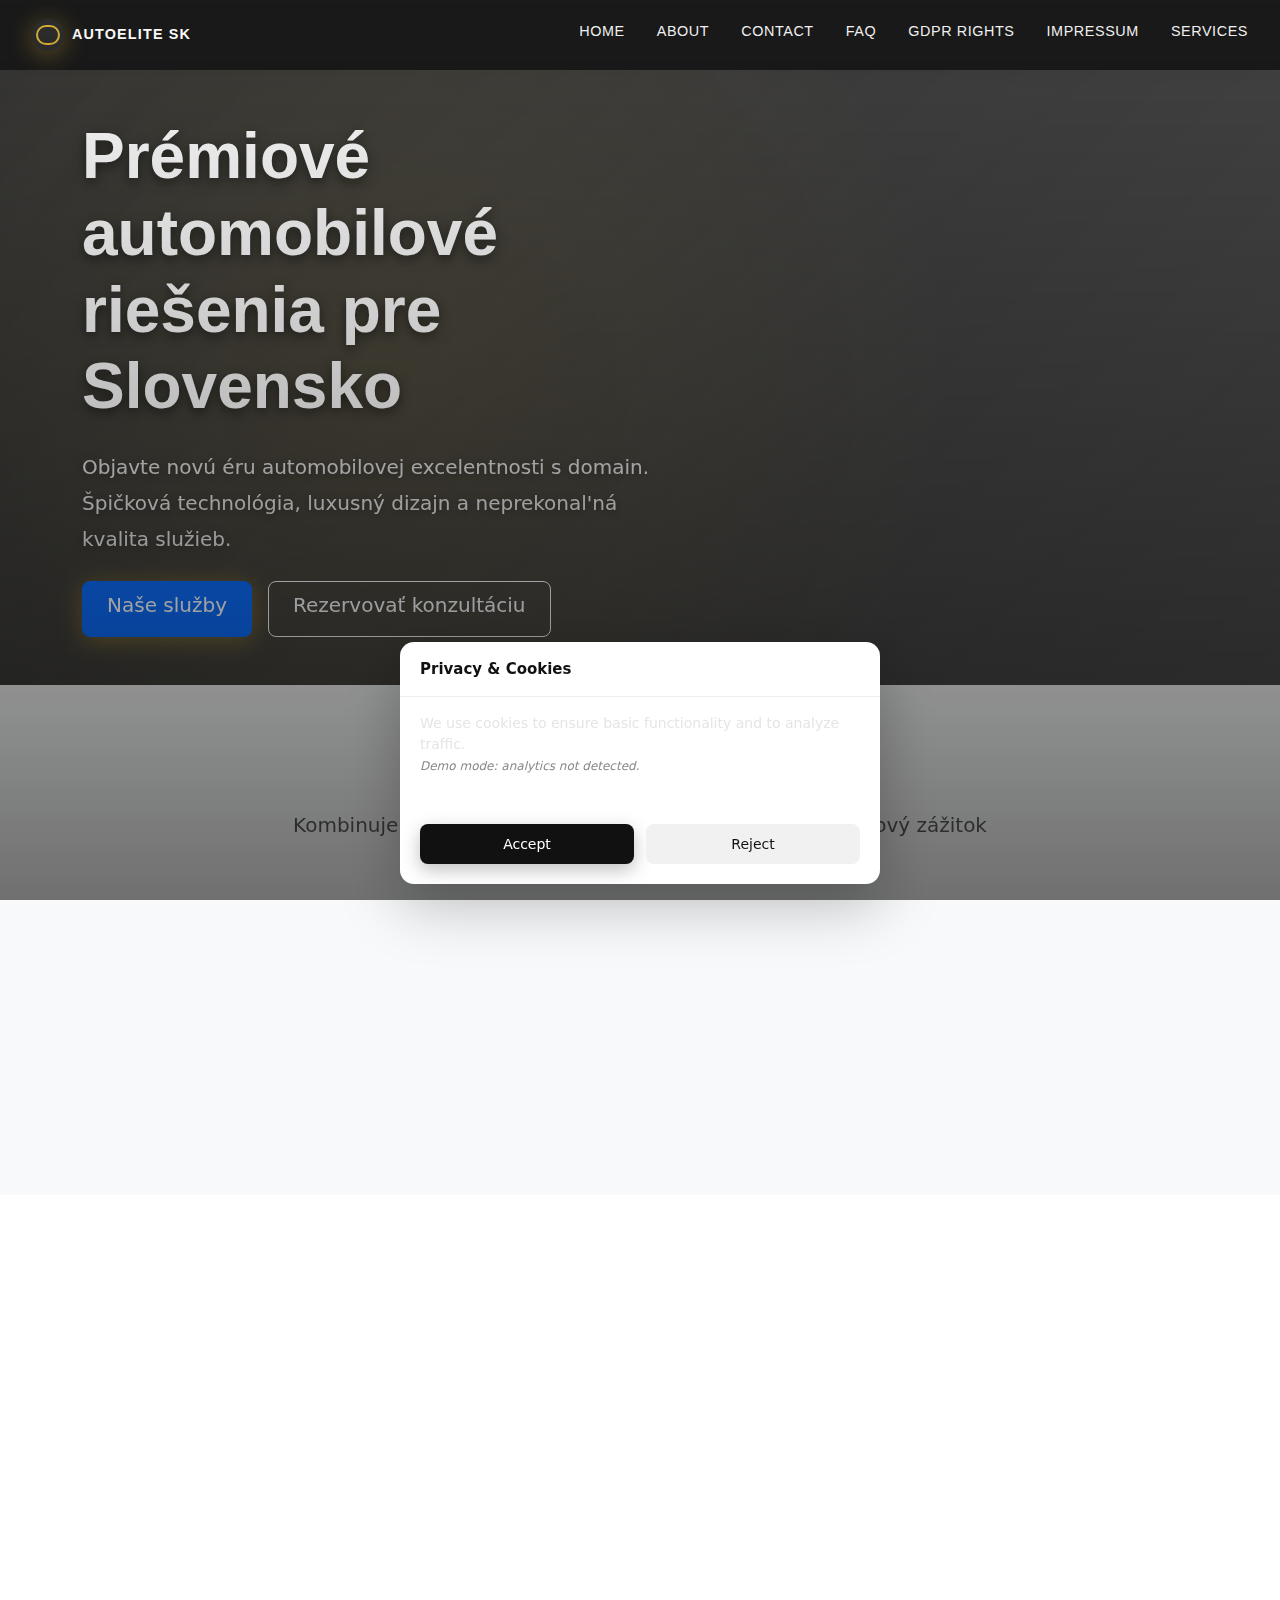
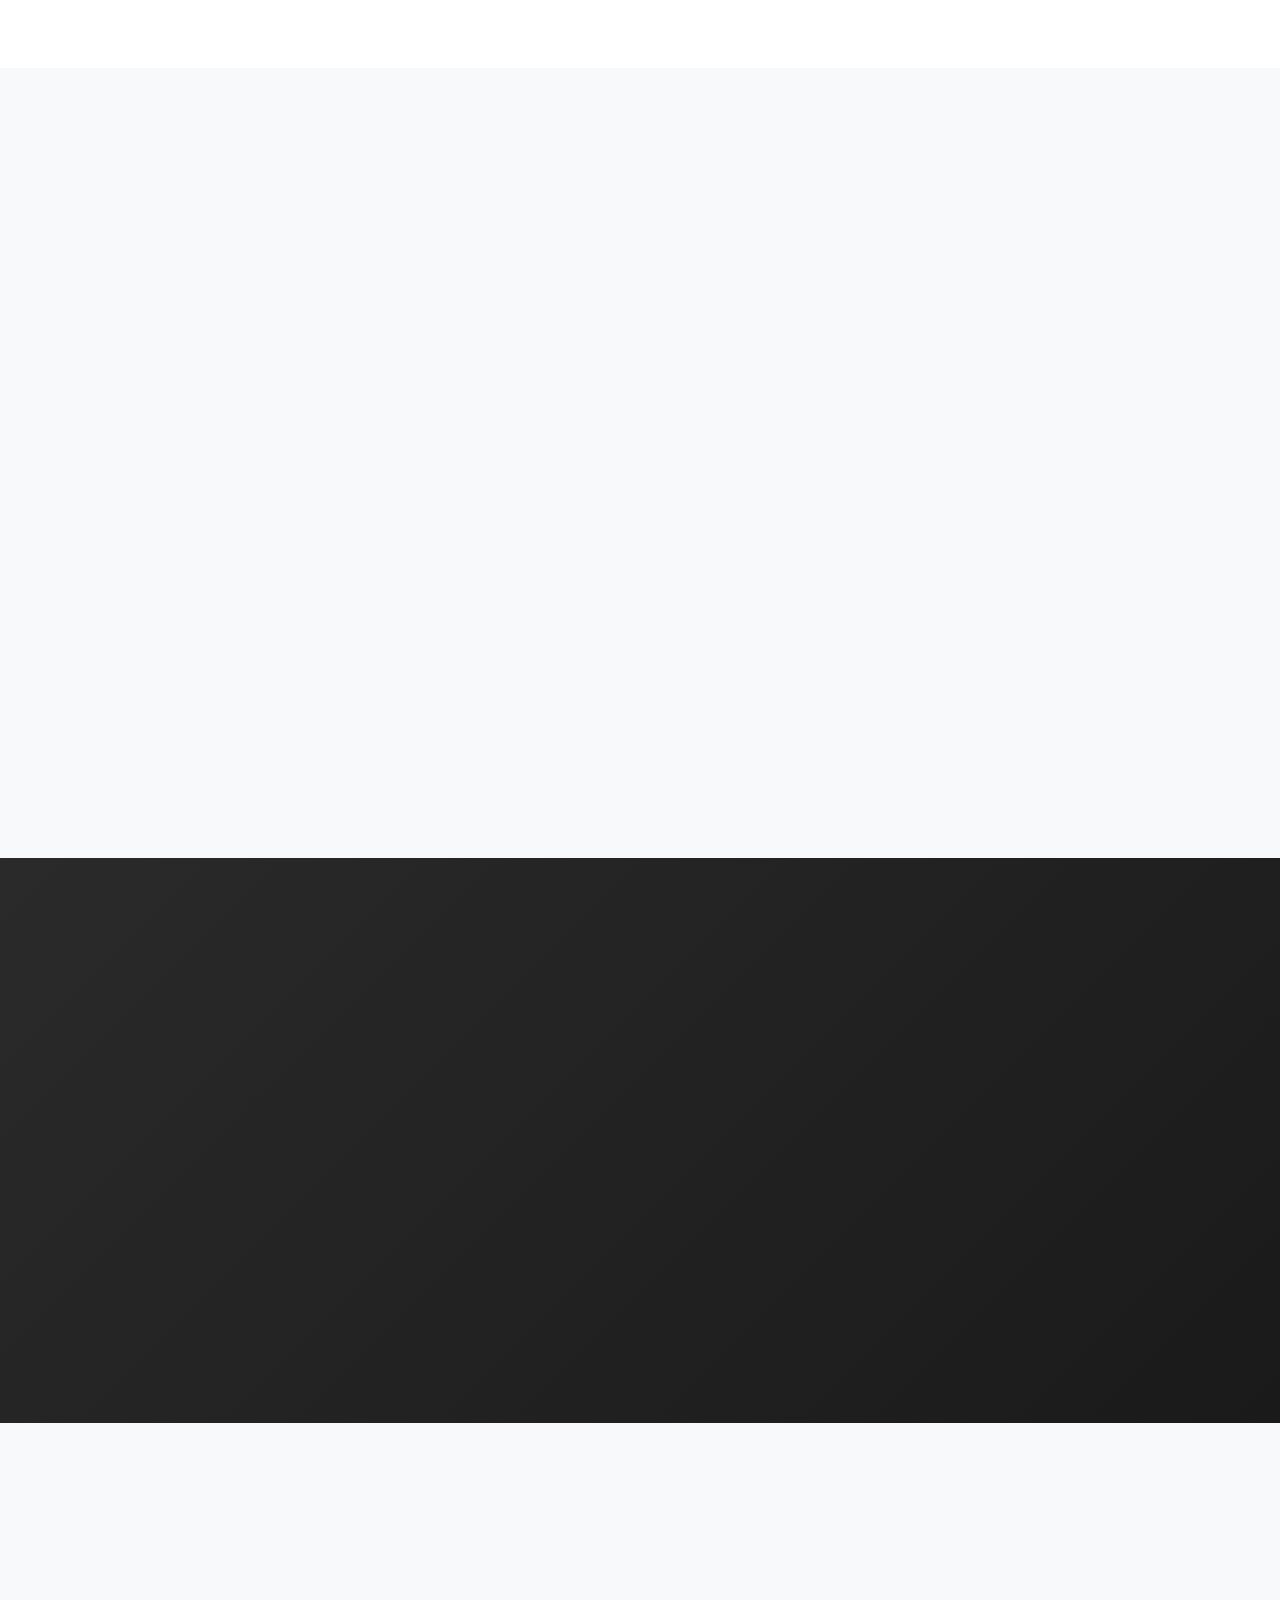
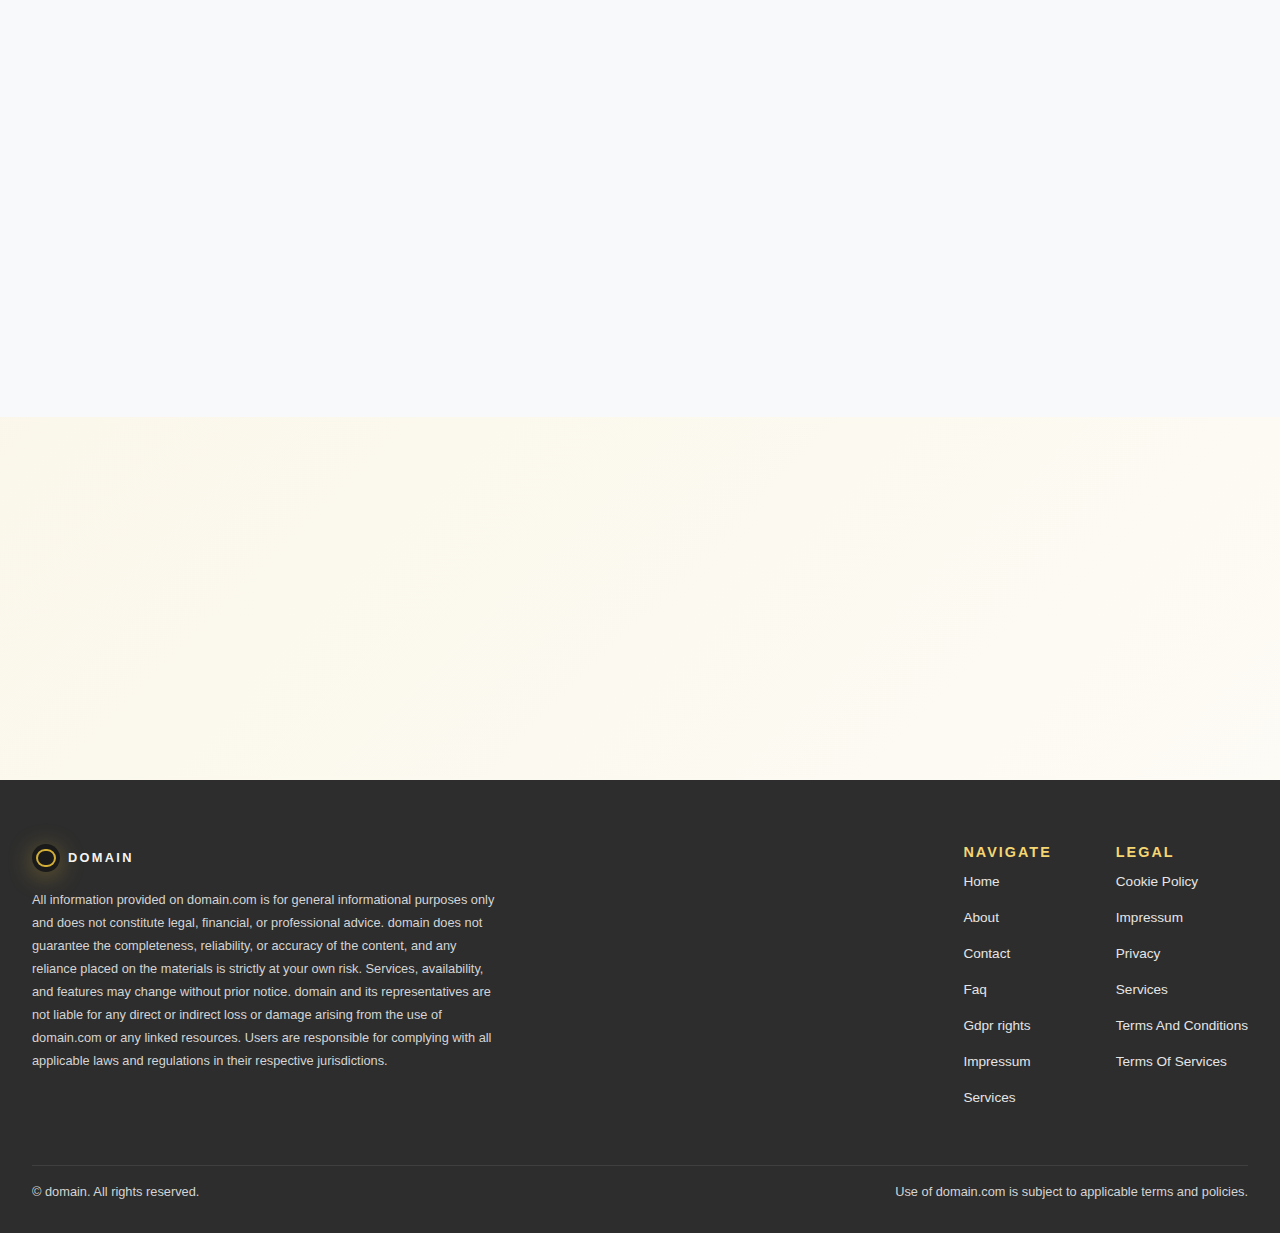
<file: index.html>
<!DOCTYPE html><html lang="sk"><head>
<script type="application/ld+json">
{
  "@context": "https://schema.org",
  "@graph": [
    {
      "@type": "WebSite",
      "@id": "https://domain.com/#website",
      "url": "https://domain.com",
      "name": "domain"
    },
    {
      "@type": "Organization",
      "@id": "https://domain.com/#org",
      "name": "domain",
      "url": "https://domain.com"
    },
    {
      "@type": "WebPage",
      "@id": "https://domain.com",
      "url": "https://domain.com",
      "name": "domain",
      "isPartOf": {
        "@id": "https://domain.com/#website"
      },
      "inLanguage": "sk"
    }
  ]
}
</script>
  <meta charset="UTF-8">
  <meta name="viewport" content="width=device-width, initial-scale=1.0">
  <title>domain – Prémiové automobilové riešenia a služby</title>
  <meta name="description" content="domain ponúka špičkové automobilové riešenia na Slovensku. Prémiové vozidlá, profesionálne poradenstvo a komplexné služby pre náročných zákazníkov.">
  <meta property="og:title" content="domain – Prémiové automobilové riešenia a služby">
  <meta property="og:description" content="domain ponúka špičkové automobilové riešenia na Slovensku. Prémiové vozidlá, profesionálne poradenstvo a komplexné služby pre náročných zákazníkov.">
  <meta property="og:type" content="website">
  <meta property="og:url" content="https://domain.com/">
  <meta property="og:image" content="https://domain.com/images/og-image.jpg">
  <link rel="canonical" href="https://domain.com/">
  <link rel="stylesheet" href="style.css">
  <link rel="icon" type="image/png" href="/favicon.png">
  <link rel="apple-touch-icon" href="/apple-touch-icon.png">
   <link rel="stylesheet" href="https://cdn.jsdelivr.net/npm/bootstrap@5.3.3/dist/css/bootstrap.min.css" integrity="sha384-QWTKZyjpPEjISv5WaRU9OFeRpok6YctnYmDr5pNlyT2bRjXh0JMhjY6hW+ALEwIH" crossorigin="anonymous">
  <link rel="stylesheet" href="https://unpkg.com/aos@2.3.4/dist/aos.css">
<link rel="stylesheet" href="./header-footer.css">
</head>
 <body>
  <header class="dr-header" aria-label="Primary">
  <div class="dr-header-inner">
    <div class="dr-header-brand">
      <div class="dr-header-logo" aria-label="AutoElite SK">
        <span class="dr-header-logo-mark"></span>
        <span class="dr-header-logo-text">AutoElite SK</span>
      </div>
    </div>
    <nav class="dr-nav" aria-label="Main navigation">
      <button class="dr-nav-toggle" type="button" aria-label="Toggle navigation" aria-expanded="false">
        <span class="dr-nav-toggle-bar"></span>
        <span class="dr-nav-toggle-bar"></span>
      </button>
      <ul class="dr-nav-list">
        <li class="dr-nav-item"><a class="dr-nav-link" href="./index.html">Home</a></li>
        <li class="dr-nav-item"><a class="dr-nav-link" href="./about.html">About</a></li>
        <li class="dr-nav-item"><a class="dr-nav-link" href="./contact.html">Contact</a></li>
        <li class="dr-nav-item"><a class="dr-nav-link" href="./faq.html">Faq</a></li>
        <li class="dr-nav-item"><a class="dr-nav-link" href="./gdpr-rights.html">Gdpr rights</a></li>
        <li class="dr-nav-item"><a class="dr-nav-link" href="./impressum.html">Impressum</a></li>
        <li class="dr-nav-item"><a class="dr-nav-link" href="./services.html">Services</a></li>
      </ul>
    </nav>
  </div>
</header>
  <main>
   <section class="l-section hero-section position-relative py-5" style="background: linear-gradient(135deg, rgba(42,42,42,0.95) 0%, rgba(42,42,42,0.85) 100%), url('https://images.unsplash.com/photo-1492144534655-ae79c964c9d7?w=1920&amp;h=1080&amp;fit=crop') center/cover no-repeat; min-height: 600px;" data-aos="fade-in">
    <div class="container h-100">
     <div class="row h-100 align-items-center">
      <div class="col-lg-7 text-white">
       <h1 class="display-3 fw-bold mb-4" data-aos="fade-up" data-aos-delay="100">Prémiové automobilové riešenia pre Slovensko</h1>
       <p class="lead mb-4" data-aos="fade-up" data-aos-delay="200">Objavte novú éru automobilovej excelentnosti s domain. Špičková technológia, luxusný dizajn a neprekonal'ná kvalita služieb.</p>
       <div class="d-flex flex-wrap gap-3" data-aos="fade-up" data-aos-delay="300">
        <a href="services.html" class="btn btn-primary btn-lg px-4">Naše služby</a> <a href="contact.html" class="btn btn-outline-light btn-lg px-4">Rezervovať konzultáciu</a>
       </div>
      </div>
     </div>
    </div>
   </section>
   <section class="l-section py-4 py-md-5 bg-light" id="features">
    <div class="container">
     <div class="row text-center mb-5">
      <div class="col-lg-8 mx-auto" data-aos="fade-up">
       <h2 class="display-5 fw-bold mb-3">Prečo domain</h2>
       <p class="lead text-muted">Kombinujeme tradíciu s inováciou pre dokonalý automobilový zážitok</p>
      </div>
     </div>
     <div class="row g-4">
      <div class="col-md-6 col-lg-3" data-aos="fade-up" data-aos-delay="100">
       <div class="card h-100 border-0 shadow-sm text-center">
        <div class="card-body d-flex flex-column">
         <div class="ratio ratio-1x1 mb-3 mx-auto" style="width: 80px;">
          <svg viewBox="0 0 100 100" fill="none" xmlns="http://www.w3.org/2000/svg">
           <circle cx="50" cy="50" r="45" fill="#D4AF37" opacity="0.1"></circle> <path d="M50 25L60 45H40L50 25Z" fill="#D4AF37"></path> <rect x="35" y="50" width="30" height="20" rx="2" fill="#2A2A2A"></rect>
          </svg>
         </div>
         <h3 class="h5 mb-3">Prémiová kvalita</h3>
         <p class="text-muted mb-0">Každé vozidlo prechádza prísnou kontrolou kvality a certifikáciou</p>
        </div>
       </div>
      </div>
      <div class="col-md-6 col-lg-3" data-aos="fade-up" data-aos-delay="200">
       <div class="card h-100 border-0 shadow-sm text-center">
        <div class="card-body d-flex flex-column">
         <div class="ratio ratio-1x1 mb-3 mx-auto" style="width: 80px;">
          <svg viewBox="0 0 100 100" fill="none" xmlns="http://www.w3.org/2000/svg">
           <circle cx="50" cy="50" r="45" fill="#D4AF37" opacity="0.1"></circle> <circle cx="50" cy="50" r="20" stroke="#D4AF37" stroke-width="3" fill="none"></circle> <path d="M50 30V50L65 60" stroke="#2A2A2A" stroke-width="3" stroke-linecap="round"></path>
          </svg>
         </div>
         <h3 class="h5 mb-3">Rýchle dodanie</h3>
         <p class="text-muted mb-0">Efektívny proces zaručuje dodanie vášho vozidla v najkratšom čase</p>
        </div>
       </div>
      </div>
      <div class="col-md-6 col-lg-3" data-aos="fade-up" data-aos-delay="300">
       <div class="card h-100 border-0 shadow-sm text-center">
        <div class="card-body d-flex flex-column">
         <div class="ratio ratio-1x1 mb-3 mx-auto" style="width: 80px;">
          <svg viewBox="0 0 100 100" fill="none" xmlns="http://www.w3.org/2000/svg">
           <circle cx="50" cy="50" r="45" fill="#D4AF37" opacity="0.1"></circle> <path d="M30 50L45 65L70 35" stroke="#D4AF37" stroke-width="4" stroke-linecap="round" stroke-linejoin="round"></path>
          </svg>
         </div>
         <h3 class="h5 mb-3">Certifikovaní odborníci</h3>
         <p class="text-muted mb-0">Náš tím má viac ako 15 rokov skúseností v automobilovom priemysle</p>
        </div>
       </div>
      </div>
      <div class="col-md-6 col-lg-3" data-aos="fade-up" data-aos-delay="400">
       <div class="card h-100 border-0 shadow-sm text-center">
        <div class="card-body d-flex flex-column">
         <div class="ratio ratio-1x1 mb-3 mx-auto" style="width: 80px;">
          <svg viewBox="0 0 100 100" fill="none" xmlns="http://www.w3.org/2000/svg">
           <circle cx="50" cy="50" r="45" fill="#D4AF37" opacity="0.1"></circle> <path d="M50 30C40 30 35 40 35 50C35 60 40 70 50 70C60 70 65 60 65 50C65 40 60 30 50 30Z" fill="#2A2A2A"></path> <circle cx="50" cy="45" r="3" fill="#D4AF37"></circle>
          </svg>
         </div>
         <h3 class="h5 mb-3">24/7 podpora</h3>
         <p class="text-muted mb-0">Sme tu pre vás kedykoľvek potrebujete pomoc alebo poradenstvo</p>
        </div>
       </div>
      </div>
     </div>
    </div>
   </section>
   <section class="l-section py-4 py-md-5" id="ratings" style="background: url('https://images.unsplash.com/photo-1485463611174-f302f6a5c1c9?w=1920&amp;h=800&amp;fit=crop') center/cover no-repeat;">
    <div class="container">
     <div class="row text-center mb-5">
      <div class="col-lg-8 mx-auto" data-aos="fade-up">
       <h2 class="display-5 fw-bold mb-3 text-white">Čo hovoria naši zákazníci</h2>
       <p class="lead text-white">Dôvera a spokojnosť našich klientov je naša najväčšia odmena</p>
      </div>
     </div>
     <div class="row g-4">
      <div class="col-lg-4" data-aos="fade-up" data-aos-delay="100">
       <div class="card h-100 border-0 shadow">
        <div class="card-body">
         <div class="d-flex align-items-center mb-3">
          <div class="ratio ratio-1x1 me-3" style="width: 60px;">
           <img src="img/20689.jpg" alt="Peter Novák, zákazník domain, muž, profesionál, spokojnosť" class="rounded-circle" style="object-fit: cover;" loading="lazy" width="60" height="60">
          </div>
          <div>
           <h3 class="h6 mb-0">Peter Novák</h3>
           <div class="text-warning">
            <span>★★★★★</span>
           </div>
          </div>
         </div>
         <p class="text-muted mb-0">"Vynikajúce služby a profesionálny prístup. Kúpa môjho nového vozidla bola bezproblémová a tím domain ma sprevádzal celým procesom."</p>
        </div>
       </div>
      </div>
      <div class="col-lg-4" data-aos="fade-up" data-aos-delay="200">
       <div class="card h-100 border-0 shadow">
        <div class="card-body">
         <div class="d-flex align-items-center mb-3">
          <div class="ratio ratio-1x1 me-3" style="width: 60px;">
           <img src="img/1042.jpg" alt="Mária Kováčová, zákazníčka domain, žena, profesionálka, dôvera" class="rounded-circle" style="object-fit: cover;" loading="lazy" width="60" height="60">
          </div>
          <div>
           <h3 class="h6 mb-0">Mária Kováčová</h3>
           <div class="text-warning">
            <span>★★★★★</span>
           </div>
          </div>
         </div>
         <p class="text-muted mb-0">"Úžasná skúsenosť! Personál bol veľmi ochotný a pomohol mi vybrať ideálne vozidlo. Odporúčam každému, kto hľadá kvalitu a spoľahlivosť."</p>
        </div>
       </div>
      </div>
      <div class="col-lg-4" data-aos="fade-up" data-aos-delay="300">
       <div class="card h-100 border-0 shadow">
        <div class="card-body">
         <div class="d-flex align-items-center mb-3">
          <div class="ratio ratio-1x1 me-3" style="width: 60px;">
           <img src="img/27350.jpg" alt="Ján Horváth, klient domain, muž, spokojnosť, prémiové auto" class="rounded-circle" style="object-fit: cover;" loading="lazy" width="60" height="60">
          </div>
          <div>
           <h3 class="h6 mb-0">Ján Horváth</h3>
           <div class="text-warning">
            <span>★★★★★</span>
           </div>
          </div>
         </div>
         <p class="text-muted mb-0">"Prémiová úroveň služieb na najvyššej úrovni. Od prvého kontaktu až po dodanie vozidla – všetko bolo perfektné. Určite sa vrátim."</p>
        </div>
       </div>
      </div>
     </div>
    </div>
   </section>
   <section class="l-section py-4 py-md-5 bg-light" id="case-studies">
    <div class="container">
     <div class="row text-center mb-5">
      <div class="col-lg-8 mx-auto" data-aos="fade-up">
       <h2 class="display-5 fw-bold mb-3">Prípadové štúdie</h2>
       <p class="lead text-muted">Reálne príbehy úspechu našich klientov</p>
      </div>
     </div>
     <div class="row g-4">
      <div class="col-lg-6" data-aos="fade-up" data-aos-delay="100">
       <div class="card h-100 border-0 shadow-sm overflow-hidden">
        <div class="ratio ratio-16x9">
         <img src="img/22442.jpg" alt="Luxusné vozidlo SUV, prémiový automobil, business executive, moderné auto" class="w-100" style="object-fit: cover;" loading="lazy" width="800" height="450">
        </div>
        <div class="card-body">
         <h3 class="h4 mb-3">Transformácia firemnej flotily</h3>
         <p class="text-muted mb-3">Pomohli sme technologickej spoločnosti modernizovať ich flotilu 25 vozidiel, čím sa zvýšila efektivita a znížili prevádzkové náklady o 30%.</p>
         <a href="services.html" class="btn btn-outline-primary">Čítať viac</a>
        </div>
       </div>
      </div>
      <div class="col-lg-6" data-aos="fade-up" data-aos-delay="200">
       <div class="card h-100 border-0 shadow-sm overflow-hidden">
        <div class="ratio ratio-16x9">
         <img src="img/car-decal-wrap-design-vector.jpg" alt="Športové vozidlo, prémiový športový automobil, dizajn, rýchlosť" class="w-100" style="object-fit: cover;" loading="lazy" width="800" height="450">
        </div>
        <div class="card-body">
         <h3 class="h4 mb-3">Individuálna konfigurácia snov</h3>
         <p class="text-muted mb-3">Vytvorili sme jedinečnú konfiguráciu športového vozidla pre náročného klienta s exkluzívnymi prvkami a personalizovaným dizajnom.</p>
         <a href="services.html" class="btn btn-outline-primary">Čítať viac</a>
        </div>
       </div>
      </div>
     </div>
    </div>
   </section>
   <section class="l-section py-4 py-md-5" id="poll" style="background: linear-gradient(135deg, #2A2A2A 0%, #1a1a1a 100%);">
    <div class="container">
     <div class="row">
      <div class="col-lg-8 mx-auto">
       <div class="text-center mb-5" data-aos="fade-up">
        <h2 class="display-5 fw-bold mb-3 text-white">Vaša spätná väzba je dôležitá</h2>
        <p class="lead text-white-50">Pomôžte nám zlepšovať naše služby</p>
       </div>
       <div class="card border-0 shadow-lg" data-aos="fade-up" data-aos-delay="100">
        <div class="card-body p-4">
         <h3 class="h5 mb-4">Čo je pre vás najdôležitejšie pri výbere automobilového partnera?</h3>
         <form id="pollForm">
          <div class="form-check mb-3">
           <input class="form-check-input" type="radio" name="pollOption" id="poll1" value="quality" required=""> <label class="form-check-label" for="poll1"> Kvalita vozidiel a certifikácia </label>
          </div>
          <div class="form-check mb-3">
           <input class="form-check-input" type="radio" name="pollOption" id="poll2" value="service" required=""> <label class="form-check-label" for="poll2"> Úroveň zákazníckeho servisu </label>
          </div>
          <div class="form-check mb-3">
           <input class="form-check-input" type="radio" name="pollOption" id="poll3" value="price" required=""> <label class="form-check-label" for="poll3"> Transparentné ceny a financovanie </label>
          </div>
          <div class="form-check mb-4">
           <input class="form-check-input" type="radio" name="pollOption" id="poll4" value="support" required=""> <label class="form-check-label" for="poll4"> Popredajná podpora a servis </label>
          </div>
          <button type="submit" class="btn btn-primary w-100">Odoslať odpoveď</button>
         </form>
         <div id="pollResult" class="mt-4 d-none">
          <div class="alert alert-success mb-0">
           <strong>Ďakujeme!</strong> Vaša odpoveď bola zaznamenaná.
          </div>
         </div>
        </div>
       </div>
      </div>
     </div>
    </div>
   </section>
   <section class="l-section py-4 py-md-5 bg-light" id="mobile-app">
    <div class="container">
     <div class="row align-items-center g-4">
      <div class="col-lg-6" data-aos="fade-right">
       <div class="ratio ratio-4x3">
        <img src="img/62202.jpg" alt="Mobilná aplikácia domain, smartphone, technológia, automobilový priemysel" class="w-100 rounded shadow" style="object-fit: cover;" loading="lazy" width="800" height="600">
       </div>
      </div>
      <div class="col-lg-6" data-aos="fade-left">
       <h2 class="display-5 fw-bold mb-4">domain mobilná aplikácia</h2>
       <p class="lead mb-4">Ovládajte svoje automobilové potreby z vášho smartphonu. Rezervujte servis, sledujte históriu vozidla a získajte okamžitú podporu.</p>
       <ul class="list-unstyled mb-4">
        <li class="mb-3">
         <svg width="24" height="24" viewBox="0 0 24 24" fill="none" class="me-2" style="display: inline-block; vertical-align: middle;">
          <circle cx="12" cy="12" r="10" fill="#D4AF37" opacity="0.2"></circle> <path d="M8 12L11 15L16 9" stroke="#D4AF37" stroke-width="2" stroke-linecap="round" stroke-linejoin="round"></path>
         </svg>
         <strong>Jednoduchá rezervácia servisu</strong>
        </li>
        <li class="mb-3">
         <svg width="24" height="24" viewBox="0 0 24 24" fill="none" class="me-2" style="display: inline-block; vertical-align: middle;">
          <circle cx="12" cy="12" r="10" fill="#D4AF37" opacity="0.2"></circle> <path d="M8 12L11 15L16 9" stroke="#D4AF37" stroke-width="2" stroke-linecap="round" stroke-linejoin="round"></path>
         </svg>
         <strong>Sledovanie histórie a údržby</strong>
        </li>
        <li class="mb-3">
         <svg width="24" height="24" viewBox="0 0 24 24" fill="none" class="me-2" style="display: inline-block; vertical-align: middle;">
          <circle cx="12" cy="12" r="10" fill="#D4AF37" opacity="0.2"></circle> <path d="M8 12L11 15L16 9" stroke="#D4AF37" stroke-width="2" stroke-linecap="round" stroke-linejoin="round"></path>
         </svg>
         <strong>Priamy kontakt s odborníkmi</strong>
        </li>
        <li class="mb-3">
         <svg width="24" height="24" viewBox="0 0 24 24" fill="none" class="me-2" style="display: inline-block; vertical-align: middle;">
          <circle cx="12" cy="12" r="10" fill="#D4AF37" opacity="0.2"></circle> <path d="M8 12L11 15L16 9" stroke="#D4AF37" stroke-width="2" stroke-linecap="round" stroke-linejoin="round"></path>
         </svg>
         <strong>Exkluzívne ponuky a akcie</strong>
        </li>
       </ul>
       <div class="d-flex flex-wrap gap-3">
        <a href="#" class="btn btn-dark btn-lg px-4"> 
         <svg width="20" height="20" viewBox="0 0 24 24" fill="currentColor" class="me-2" style="display: inline-block; vertical-align: middle;">
          <path d="M17.05 20.28c-.98.95-2.05.8-3.08.35-1.09-.46-2.09-.48-3.24 0-1.44.62-2.2.44-3.06-.35C2.79 15.25 3.51 7.59 9.05 7.31c1.35.07 2.29.74 3.08.8 1.18-.24 2.31-.93 3.57-.84 1.51.12 2.65.72 3.4 1.8-3.12 1.87-2.38 5.98.48 7.13-.57 1.5-1.31 2.99-2.54 4.09l.01-.01zM12.03 7.25c-.15-2.23 1.66-4.07 3.74-4.25.29 2.58-2.34 4.5-3.74 4.25z"></path>
         </svg> App Store 
        </a> <a href="#" class="btn btn-dark btn-lg px-4"> 
         <svg width="20" height="20" viewBox="0 0 24 24" fill="currentColor" class="me-2" style="display: inline-block; vertical-align: middle;">
          <path d="M3.609 1.814L13.792 12 3.61 22.186a.996.996 0 0 1-.61-.92V2.734a1 1 0 0 1 .609-.92zm10.89 10.893l2.302 2.302-10.937 6.333 8.635-8.635zm3.199-3.198l2.807 1.626a1 1 0 0 1 0 1.73l-2.808 1.626L15.206 12l2.492-2.491zM5.864 2.658L16.802 8.99l-2.303 2.303-8.635-8.635z"></path>
         </svg> Google Play 
        </a>
       </div>
      </div>
     </div>
    </div>
   </section>
   <section class="l-section py-4 py-md-5" id="contact-cta" style="background: linear-gradient(135deg, rgba(212,175,55,0.1) 0%, rgba(212,175,55,0.05) 100%);">
    <div class="container">
     <div class="row">
      <div class="col-lg-10 mx-auto text-center" data-aos="fade-up">
       <h2 class="display-4 fw-bold mb-4">Pripravení začať s domain?</h2>
       <p class="lead mb-5 text-muted">Kontaktujte nás ešte dnes a zažite prémiové automobilové riešenia na vlastnej koži. Náš tím odborníkov je pripravený vám pomôcť.</p>
       <div class="d-flex flex-wrap justify-content-center gap-3">
        <a href="contact.html" class="btn btn-primary btn-lg px-5">Kontaktovať tím</a> <a href="services.html" class="btn btn-outline-primary btn-lg px-5">Prezrieť služby</a>
       </div>
      </div>
     </div>
    </div>
   </section>
  </main>
  <footer class="dr-footer" aria-label="Footer">
  <div class="dr-footer-inner">
    <div class="dr-footer-main">
      <div class="dr-footer-brand-block">
        <div class="dr-footer-logo" aria-label="domain">
          <span class="dr-footer-logo-mark"></span>
          <span class="dr-footer-logo-text">domain</span>
        </div>
        <p class="dr-footer-disclaimer">All information provided on domain.com is for general informational purposes only and does not constitute legal, financial, or professional advice. domain does not guarantee the completeness, reliability, or accuracy of the content, and any reliance placed on the materials is strictly at your own risk. Services, availability, and features may change without prior notice. domain and its representatives are not liable for any direct or indirect loss or damage arising from the use of domain.com or any linked resources. Users are responsible for complying with all applicable laws and regulations in their respective jurisdictions.</p>
      </div>
      <div class="dr-footer-nav-blocks">
        <nav class="dr-footer-nav" aria-label="Main navigation">
          <h2 class="dr-footer-heading">Navigate</h2>
          <ul class="dr-footer-nav-list">
            <li class="dr-footer-nav-item"><a class="dr-footer-nav-link" href="./index.html">Home</a></li>
            <li class="dr-footer-nav-item"><a class="dr-footer-nav-link" href="./about.html">About</a></li>
            <li class="dr-footer-nav-item"><a class="dr-footer-nav-link" href="./contact.html">Contact</a></li>
            <li class="dr-footer-nav-item"><a class="dr-footer-nav-link" href="./faq.html">Faq</a></li>
            <li class="dr-footer-nav-item"><a class="dr-footer-nav-link" href="./gdpr-rights.html">Gdpr rights</a></li>
            <li class="dr-footer-nav-item"><a class="dr-footer-nav-link" href="./impressum.html">Impressum</a></li>
            <li class="dr-footer-nav-item"><a class="dr-footer-nav-link" href="./services.html">Services</a></li>
          </ul>
        </nav>
        <nav class="dr-footer-legal" aria-label="Legal navigation">
          <h2 class="dr-footer-heading">Legal</h2>
          <ul class="dr-footer-legal-list">
            <li class="dr-footer-legal-item"><a class="dr-footer-legal-link" href="./cookie_policy.html">Cookie Policy</a></li>
            <li class="dr-footer-legal-item"><a class="dr-footer-legal-link" href="./impressum.html">Impressum</a></li>
            <li class="dr-footer-legal-item"><a class="dr-footer-legal-link" href="./privacy.html">Privacy</a></li>
            <li class="dr-footer-legal-item"><a class="dr-footer-legal-link" href="./services.html">Services</a></li>
            <li class="dr-footer-legal-item"><a class="dr-footer-legal-link" href="./terms_and_conditions.html">Terms And Conditions</a></li>
            <li class="dr-footer-legal-item"><a class="dr-footer-legal-link" href="./terms_of_services.html">Terms Of Services</a></li>
          </ul>
        </nav>
      </div>
    </div>
    <div class="dr-footer-bottom">
      <span class="dr-footer-copy">© <span class="dr-footer-copy-name">domain</span>. All rights reserved.</span>
      <span class="dr-footer-meta">Use of domain.com is subject to applicable terms and policies.</span>
    </div>
  </div>
</footer>
  <script src="script.js" defer=""></script>
 
  <script src="https://unpkg.com/aos@2.3.4/dist/aos.js"></script>
  <script>
if (typeof AOS !== "undefined" && !window.__AOS_INITIALIZED__) {
  AOS.init({ once: true, duration: 700, easing: "ease-out-cubic" });
  window.__AOS_INITIALIZED__ = true;
}
</script>
<script src="./header-footer.js"></script>
<script src="./consent.js"></script>
</body></html>
</file>
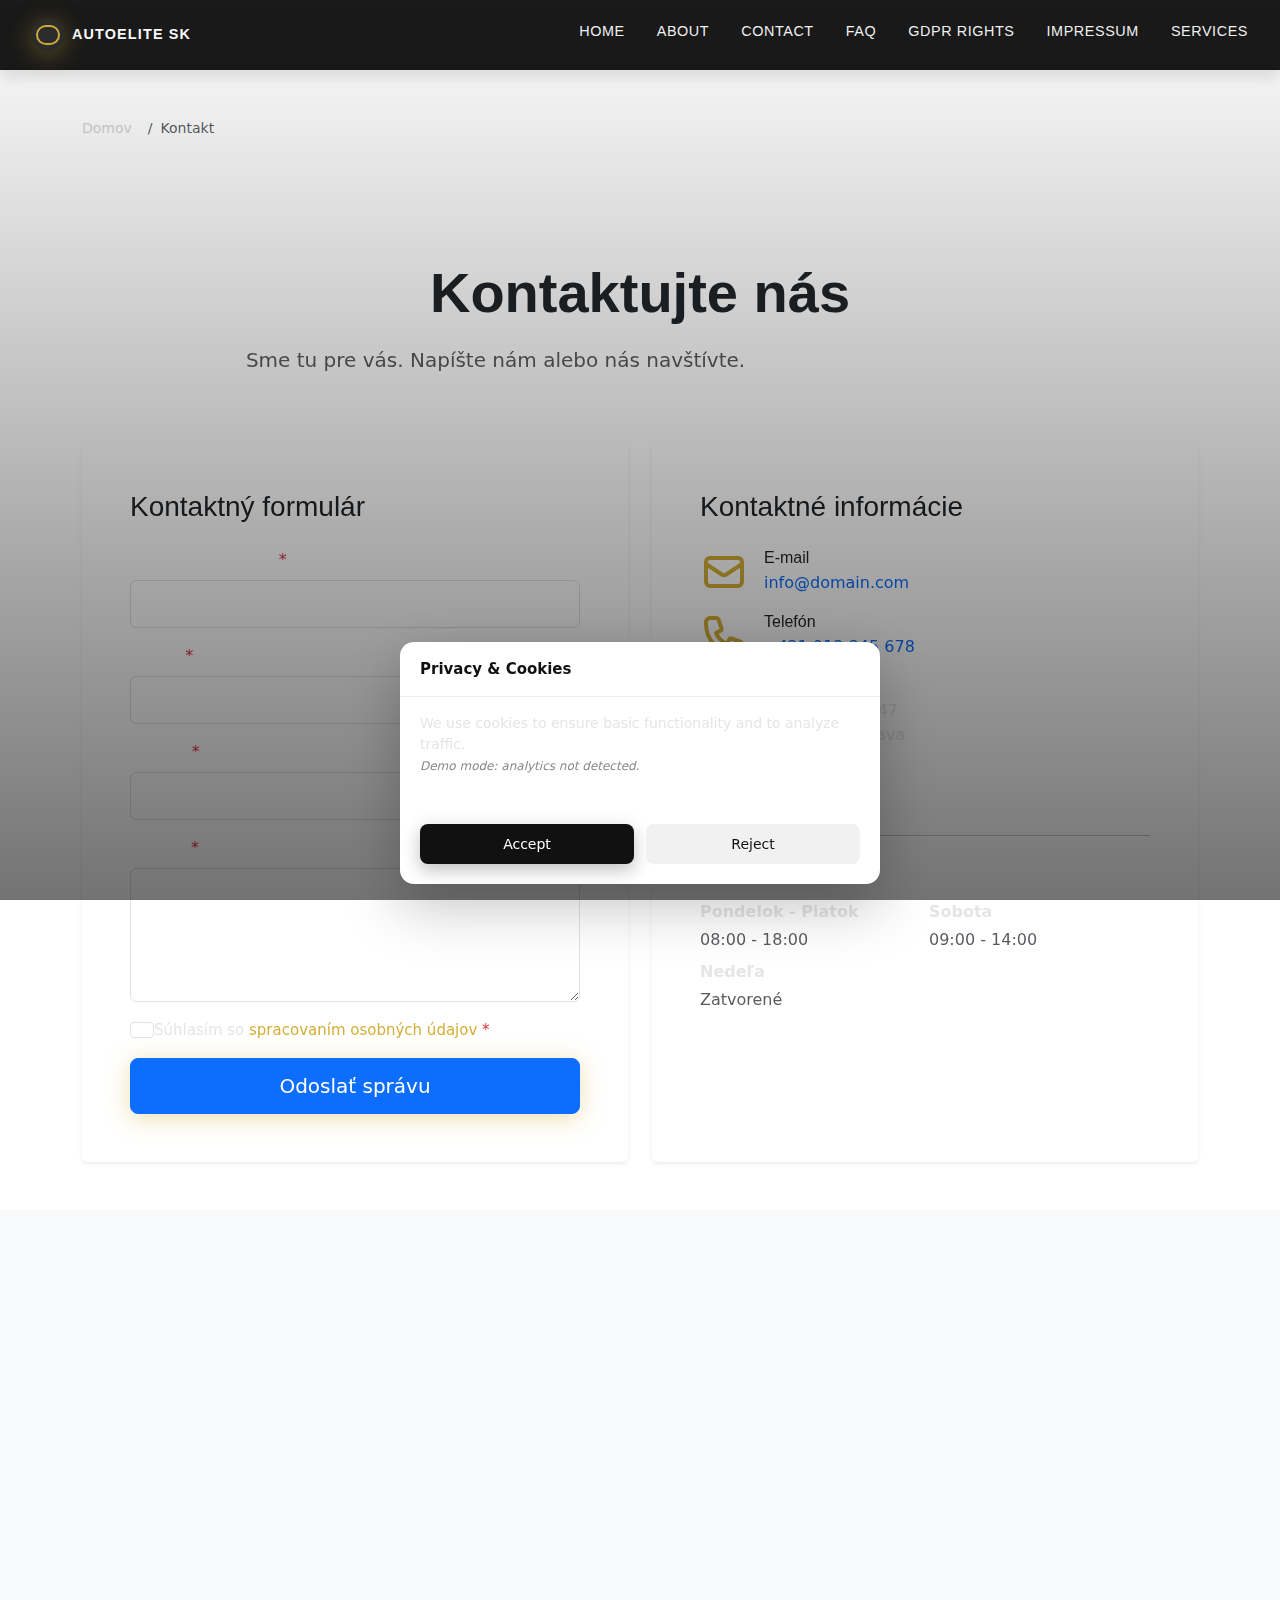
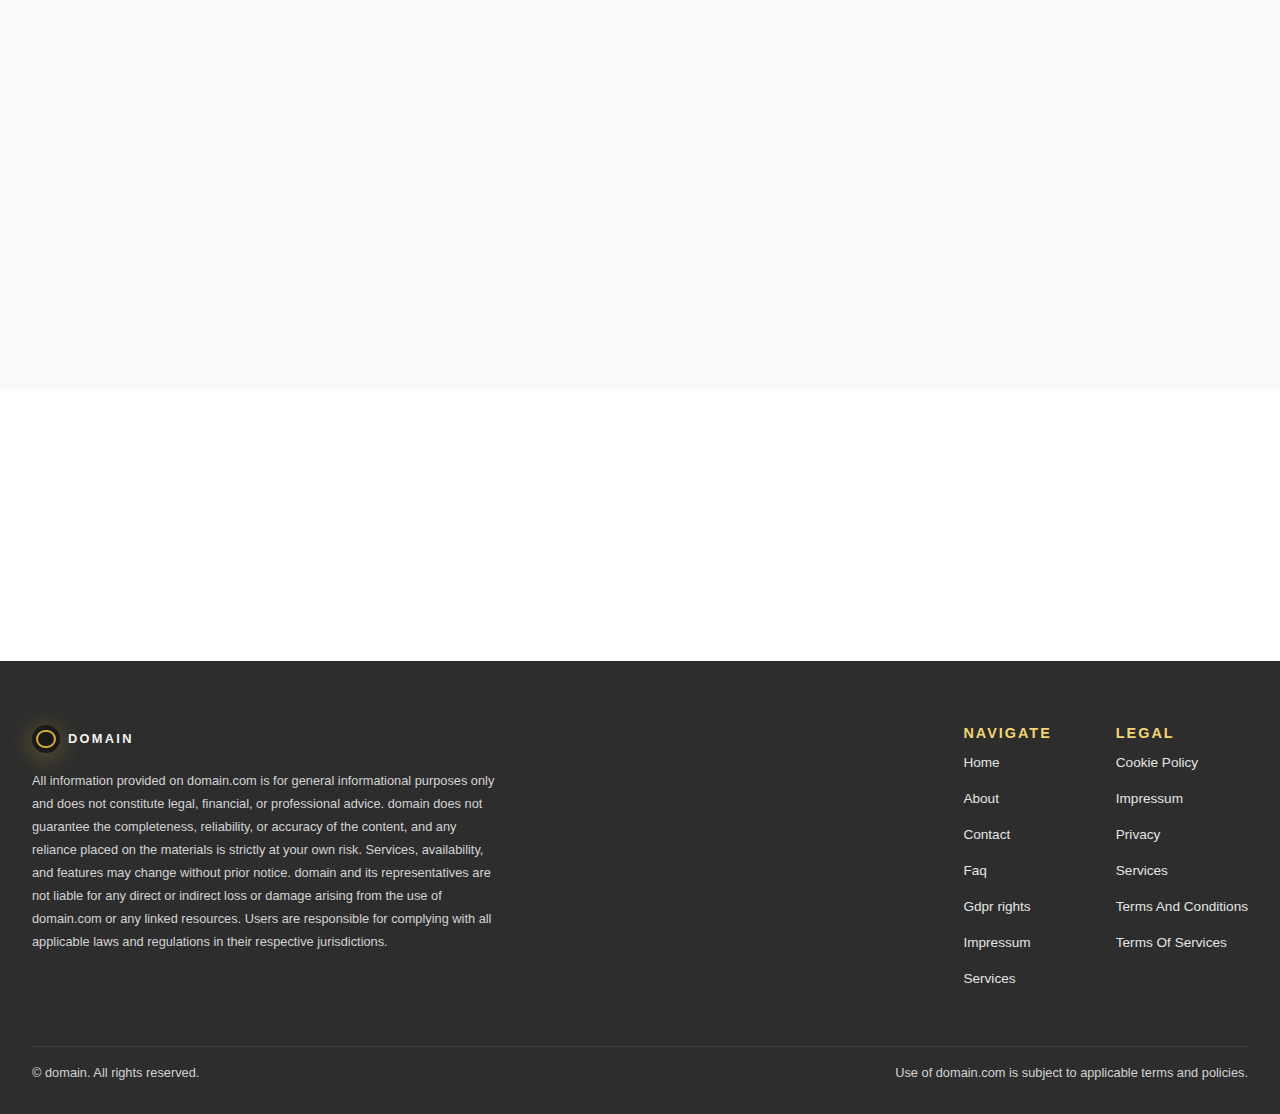
<file: contact.html>
<!DOCTYPE html><html lang="sk"><head>
<script type="application/ld+json">
{
  "@context": "https://schema.org",
  "@graph": [
    {
      "@type": "WebSite",
      "@id": "https://domain.com/#website",
      "url": "https://domain.com",
      "name": "domain"
    },
    {
      "@type": "Organization",
      "@id": "https://domain.com/#org",
      "name": "domain",
      "url": "https://domain.com"
    },
    {
      "@type": "WebPage",
      "@id": "https://domain.com/contact.html",
      "url": "https://domain.com/contact.html",
      "name": "domain",
      "isPartOf": {
        "@id": "https://domain.com/#website"
      },
      "inLanguage": "sk"
    }
  ]
}
</script>
  <meta charset="UTF-8">
  <meta name="viewport" content="width=device-width, initial-scale=1.0">
  <title>Kontakt - domain - Prémiové automobilové služby</title>
  <meta name="description" content="Kontaktujte domain pre prémiové automobilové služby. Sme tu pre vás každý pracovný deň. Napíšte nám alebo zavolajte.">
  <meta property="og:title" content="Kontakt - domain">
  <meta property="og:description" content="Kontaktujte domain pre prémiové automobilové služby. Sme tu pre vás každý pracovný deň.">
  <meta property="og:type" content="website">
  <meta property="og:url" content="https://domain.com/contact.html">
  <link rel="canonical" href="https://domain.com/contact.html">
  <link rel="stylesheet" href="style.css">
  <link rel="icon" type="image/png" href="/favicon.png">
  <link rel="apple-touch-icon" href="/apple-touch-icon.png">
   <link rel="stylesheet" href="https://cdn.jsdelivr.net/npm/bootstrap@5.3.3/dist/css/bootstrap.min.css" integrity="sha384-QWTKZyjpPEjISv5WaRU9OFeRpok6YctnYmDr5pNlyT2bRjXh0JMhjY6hW+ALEwIH" crossorigin="anonymous">
  <link rel="stylesheet" href="https://unpkg.com/aos@2.3.4/dist/aos.css">
<link rel="stylesheet" href="./header-footer.css">
</head>
 <body>
  <header class="dr-header" aria-label="Primary">
  <div class="dr-header-inner">
    <div class="dr-header-brand">
      <div class="dr-header-logo" aria-label="AutoElite SK">
        <span class="dr-header-logo-mark"></span>
        <span class="dr-header-logo-text">AutoElite SK</span>
      </div>
    </div>
    <nav class="dr-nav" aria-label="Main navigation">
      <button class="dr-nav-toggle" type="button" aria-label="Toggle navigation" aria-expanded="false">
        <span class="dr-nav-toggle-bar"></span>
        <span class="dr-nav-toggle-bar"></span>
      </button>
      <ul class="dr-nav-list">
        <li class="dr-nav-item"><a class="dr-nav-link" href="./index.html">Home</a></li>
        <li class="dr-nav-item"><a class="dr-nav-link" href="./about.html">About</a></li>
        <li class="dr-nav-item"><a class="dr-nav-link" href="./contact.html">Contact</a></li>
        <li class="dr-nav-item"><a class="dr-nav-link" href="./faq.html">Faq</a></li>
        <li class="dr-nav-item"><a class="dr-nav-link" href="./gdpr-rights.html">Gdpr rights</a></li>
        <li class="dr-nav-item"><a class="dr-nav-link" href="./impressum.html">Impressum</a></li>
        <li class="dr-nav-item"><a class="dr-nav-link" href="./services.html">Services</a></li>
      </ul>
    </nav>
  </div>
</header>
  <main>
   <section class="l-section py-4 py-md-5">
    <div class="container">
     <nav aria-label="breadcrumb">
      <ol class="breadcrumb">
       <li class="breadcrumb-item"><a href="index.html">Domov</a></li>
       <li class="breadcrumb-item active" aria-current="page">Kontakt</li>
      </ol>
     </nav>
    </div>
   </section>
   <section class="l-section py-4 py-md-5">
    <div class="container">
     <div class="row">
      <div class="col-12 text-center mb-4 mb-md-5" data-aos="fade-up">
       <h1 class="display-4 fw-bold mb-3">Kontaktujte nás</h1>
       <p class="lead text-muted">Sme tu pre vás. Napíšte nám alebo nás navštívte.</p>
      </div>
     </div>
     <div class="row g-4">
      <div class="col-12 col-lg-6" data-aos="fade-right">
       <div class="card h-100 border-0 shadow-sm">
        <div class="card-body p-4 p-md-5">
         <h2 class="h3 mb-4">Kontaktný formulár</h2>
         <form id="contact-form" class="c-form" method="POST" action="thank_you.html" novalidate="">
          <div class="mb-3">
           <label for="name" class="form-label">Meno a priezvisko <span class="text-danger">*</span></label> <input type="text" class="form-control" id="name" name="name" required="">
           <div class="invalid-feedback">Prosím, zadajte vaše meno.</div>
          </div>
          <div class="mb-3">
           <label for="email" class="form-label">E-mail <span class="text-danger">*</span></label> <input type="email" class="form-control" id="email" name="email" required="">
           <div class="invalid-feedback">Prosím, zadajte platný e-mail.</div>
          </div>
          <div class="mb-3">
           <label for="phone" class="form-label">Telefón <span class="text-danger">*</span></label> <input type="tel" class="form-control" id="phone" name="phone" required="">
           <div class="invalid-feedback">Prosím, zadajte platné telefónne číslo.</div>
          </div>
          <div class="mb-3">
           <label for="message" class="form-label">Správa <span class="text-danger">*</span></label> <textarea class="form-control" id="message" name="message" rows="5" required=""></textarea>
           <div class="invalid-feedback">Prosím, napíšte svoju správu.</div>
          </div>
          <div class="mb-3 form-check">
           <input type="checkbox" class="form-check-input" id="privacy" name="privacy" required=""> <label class="form-check-label" for="privacy"> Súhlasím so <a href="privacy.html" class="text-decoration-none">spracovaním osobných údajov</a> <span class="text-danger">*</span> </label>
           <div class="invalid-feedback">Musíte súhlasiť so spracovaním osobných údajov.</div>
          </div>
          <div class="d-grid">
           <button type="submit" class="btn btn-primary btn-lg">Odoslať správu</button>
          </div>
         </form>
        </div>
       </div>
      </div>
      <div class="col-12 col-lg-6" data-aos="fade-left">
       <div class="card h-100 border-0 shadow-sm">
        <div class="card-body p-4 p-md-5">
         <h2 class="h3 mb-4">Kontaktné informácie</h2>
         <div class="mb-4">
          <div class="d-flex align-items-start mb-3">
           <div class="ratio ratio-1x1 me-3" style="width: 48px; height: 48px;">
            <svg viewBox="0 0 24 24" fill="none" xmlns="http://www.w3.org/2000/svg">
             <path d="M3 8L10.89 13.26C11.54 13.67 12.46 13.67 13.11 13.26L21 8M5 19H19C20.1 19 21 18.1 21 17V7C21 5.9 20.1 5 19 5H5C3.9 5 3 5.9 3 7V17C3 18.1 3.9 19 5 19Z" stroke="#D4AF37" stroke-width="2" stroke-linecap="round" stroke-linejoin="round"></path>
            </svg>
           </div>
           <div>
            <h3 class="h6 mb-1">E-mail</h3>
            <a href="mailto:info@domain.com" class="text-decoration-none">info@domain.com</a>
           </div>
          </div>
          <div class="d-flex align-items-start mb-3">
           <div class="ratio ratio-1x1 me-3" style="width: 48px; height: 48px;">
            <svg viewBox="0 0 24 24" fill="none" xmlns="http://www.w3.org/2000/svg">
             <path d="M3 5C3 3.89543 3.89543 3 5 3H8.27924C8.70967 3 9.09181 3.27543 9.22792 3.68377L10.7257 8.17721C10.8831 8.64932 10.6694 9.16531 10.2243 9.38787L7.96701 10.5165C9.06925 12.9612 11.0388 14.9308 13.4835 16.033L14.6121 13.7757C14.8347 13.3306 15.3507 13.1169 15.8228 13.2743L20.3162 14.7721C20.7246 14.9082 21 15.2903 21 15.7208V19C21 20.1046 20.1046 21 19 21H18C9.71573 21 3 14.2843 3 6V5Z" stroke="#D4AF37" stroke-width="2" stroke-linecap="round" stroke-linejoin="round"></path>
            </svg>
           </div>
           <div>
            <h3 class="h6 mb-1">Telefón</h3>
            <a href="tel:+421912345678" class="text-decoration-none">+421 912 345 678</a>
           </div>
          </div>
          <div class="d-flex align-items-start mb-3">
           <div class="ratio ratio-1x1 me-3" style="width: 48px; height: 48px;">
            <svg viewBox="0 0 24 24" fill="none" xmlns="http://www.w3.org/2000/svg">
             <path d="M12 2C8.13 2 5 5.13 5 9C5 14.25 12 22 12 22C12 22 19 14.25 19 9C19 5.13 15.87 2 12 2ZM12 11.5C10.62 11.5 9.5 10.38 9.5 9C9.5 7.62 10.62 6.5 12 6.5C13.38 6.5 14.5 7.62 14.5 9C14.5 10.38 13.38 11.5 12 11.5Z" stroke="#D4AF37" stroke-width="2" stroke-linecap="round" stroke-linejoin="round"></path>
            </svg>
           </div>
           <div>
            <h3 class="h6 mb-1">Adresa</h3>
            <address class="mb-0">Hlavná ulica 247
             <br>
             811 01 Bratislava
             <br>
             Slovensko</address>
           </div>
          </div>
         </div>
         <hr class="my-4">
         <div>
          <h3 class="h5 mb-3">Pracovné hodiny</h3>
          <div class="row g-2">
           <div class="col-6">
            <p class="mb-1 fw-semibold">Pondelok - Piatok</p>
            <p class="text-muted mb-0">08:00 - 18:00</p>
           </div>
           <div class="col-6">
            <p class="mb-1 fw-semibold">Sobota</p>
            <p class="text-muted mb-0">09:00 - 14:00</p>
           </div>
           <div class="col-6">
            <p class="mb-1 fw-semibold">Nedeľa</p>
            <p class="text-muted mb-0">Zatvorené</p>
           </div>
          </div>
         </div>
        </div>
       </div>
      </div>
     </div>
    </div>
   </section>
   <section class="l-section py-4 py-md-5 bg-light">
    <div class="container">
     <div class="row">
      <div class="col-12" data-aos="fade-up">
       <h2 class="h3 mb-4 text-center">Ako nás nájdete</h2>
       <div class="ratio ratio-16x9 rounded overflow-hidden shadow-sm">
        <iframe src="https://www.google.com/maps/embed?pb=!1m18!1m12!1m3!1d10632.741968345936!2d17.097626!3d48.148598!2m3!1f0!2f0!3f0!3m2!1i1024!2i768!4f13.1!3m3!1m2!1s0x476c89360aca6197%3A0x631f9b82fd884368!2sBratislava%2C%20Slovakia!5e0!3m2!1sen!2s!4v1234567890123!5m2!1sen!2s" style="border:0;" allowfullscreen="" loading="lazy" referrerpolicy="no-referrer-when-downgrade" title="Mapa domain - Hlavná ulica 247, Bratislava"></iframe>
       </div>
      </div>
     </div>
    </div>
   </section>
   <section class="l-section py-4 py-md-5">
    <div class="container">
     <div class="row">
      <div class="col-12 text-center" data-aos="fade-up">
       <h2 class="h3 mb-4">Sledujte nás</h2>
       <p class="lead text-muted mb-4">Zostaňte v kontakte prostredníctvom sociálnych sietí</p>
       <div class="d-flex justify-content-center gap-3">
        <a href="https://facebook.com" class="btn btn-outline-primary btn-lg d-flex align-items-center justify-content-center" style="width: 56px; height: 56px;" aria-label="Facebook"> 
         <svg width="24" height="24" viewBox="0 0 24 24" fill="currentColor" xmlns="http://www.w3.org/2000/svg">
          <path d="M24 12.073C24 5.405 18.627 0 12 0S0 5.405 0 12.073C0 18.1 4.388 23.094 10.125 24v-8.437H7.078v-3.49h3.047v-2.66c0-3.025 1.792-4.697 4.533-4.697 1.312 0 2.686.235 2.686.235v2.971H15.83c-1.491 0-1.956.93-1.956 1.886v2.265h3.328l-.532 3.49h-2.796V24C19.612 23.094 24 18.1 24 12.073z"></path>
         </svg> 
        </a> <a href="https://instagram.com" class="btn btn-outline-primary btn-lg d-flex align-items-center justify-content-center" style="width: 56px; height: 56px;" aria-label="Instagram"> 
         <svg width="24" height="24" viewBox="0 0 24 24" fill="currentColor" xmlns="http://www.w3.org/2000/svg">
          <path d="M12 2.163c3.204 0 3.584.012 4.85.07 3.252.148 4.771 1.691 4.919 4.919.058 1.265.069 1.645.069 4.849 0 3.205-.012 3.584-.069 4.849-.149 3.225-1.664 4.771-4.919 4.919-1.266.058-1.644.07-4.85.07-3.204 0-3.584-.012-4.849-.07-3.26-.149-4.771-1.699-4.919-4.92-.058-1.265-.07-1.644-.07-4.849 0-3.204.013-3.583.07-4.849.149-3.227 1.664-4.771 4.919-4.919 1.266-.057 1.645-.069 4.849-.069zM12 0C8.741 0 8.333.014 7.053.072 2.695.272.273 2.69.073 7.052.014 8.333 0 8.741 0 12c0 3.259.014 3.668.072 4.948.2 4.358 2.618 6.78 6.98 6.98C8.333 23.986 8.741 24 12 24c3.259 0 3.668-.014 4.948-.072 4.354-.2 6.782-2.618 6.979-6.98.059-1.28.073-1.689.073-4.948 0-3.259-.014-3.667-.072-4.947-.196-4.354-2.617-6.78-6.979-6.98C15.668.014 15.259 0 12 0zm0 5.838a6.162 6.162 0 100 12.324 6.162 6.162 0 000-12.324zM12 16a4 4 0 110-8 4 4 0 010 8zm6.406-11.845a1.44 1.44 0 100 2.881 1.44 1.44 0 000-2.881z"></path>
         </svg> 
        </a> <a href="https://linkedin.com" class="btn btn-outline-primary btn-lg d-flex align-items-center justify-content-center" style="width: 56px; height: 56px;" aria-label="LinkedIn"> 
         <svg width="24" height="24" viewBox="0 0 24 24" fill="currentColor" xmlns="http://www.w3.org/2000/svg">
          <path d="M20.447 20.452h-3.554v-5.569c0-1.328-.027-3.037-1.852-3.037-1.853 0-2.136 1.445-2.136 2.939v5.667H9.351V9h3.414v1.561h.046c.477-.9 1.637-1.85 3.37-1.85 3.601 0 4.267 2.37 4.267 5.455v6.286zM5.337 7.433c-1.144 0-2.063-.926-2.063-2.065 0-1.138.92-2.063 2.063-2.063 1.14 0 2.064.925 2.064 2.063 0 1.139-.925 2.065-2.064 2.065zm1.782 13.019H3.555V9h3.564v11.452zM22.225 0H1.771C.792 0 0 .774 0 1.729v20.542C0 23.227.792 24 1.771 24h20.451C23.2 24 24 23.227 24 22.271V1.729C24 .774 23.2 0 22.222 0h.003z"></path>
         </svg> 
        </a>
       </div>
      </div>
     </div>
    </div>
   </section>
  </main>
  <footer class="dr-footer" aria-label="Footer">
  <div class="dr-footer-inner">
    <div class="dr-footer-main">
      <div class="dr-footer-brand-block">
        <div class="dr-footer-logo" aria-label="domain">
          <span class="dr-footer-logo-mark"></span>
          <span class="dr-footer-logo-text">domain</span>
        </div>
        <p class="dr-footer-disclaimer">All information provided on domain.com is for general informational purposes only and does not constitute legal, financial, or professional advice. domain does not guarantee the completeness, reliability, or accuracy of the content, and any reliance placed on the materials is strictly at your own risk. Services, availability, and features may change without prior notice. domain and its representatives are not liable for any direct or indirect loss or damage arising from the use of domain.com or any linked resources. Users are responsible for complying with all applicable laws and regulations in their respective jurisdictions.</p>
      </div>
      <div class="dr-footer-nav-blocks">
        <nav class="dr-footer-nav" aria-label="Main navigation">
          <h2 class="dr-footer-heading">Navigate</h2>
          <ul class="dr-footer-nav-list">
            <li class="dr-footer-nav-item"><a class="dr-footer-nav-link" href="./index.html">Home</a></li>
            <li class="dr-footer-nav-item"><a class="dr-footer-nav-link" href="./about.html">About</a></li>
            <li class="dr-footer-nav-item"><a class="dr-footer-nav-link" href="./contact.html">Contact</a></li>
            <li class="dr-footer-nav-item"><a class="dr-footer-nav-link" href="./faq.html">Faq</a></li>
            <li class="dr-footer-nav-item"><a class="dr-footer-nav-link" href="./gdpr-rights.html">Gdpr rights</a></li>
            <li class="dr-footer-nav-item"><a class="dr-footer-nav-link" href="./impressum.html">Impressum</a></li>
            <li class="dr-footer-nav-item"><a class="dr-footer-nav-link" href="./services.html">Services</a></li>
          </ul>
        </nav>
        <nav class="dr-footer-legal" aria-label="Legal navigation">
          <h2 class="dr-footer-heading">Legal</h2>
          <ul class="dr-footer-legal-list">
            <li class="dr-footer-legal-item"><a class="dr-footer-legal-link" href="./cookie_policy.html">Cookie Policy</a></li>
            <li class="dr-footer-legal-item"><a class="dr-footer-legal-link" href="./impressum.html">Impressum</a></li>
            <li class="dr-footer-legal-item"><a class="dr-footer-legal-link" href="./privacy.html">Privacy</a></li>
            <li class="dr-footer-legal-item"><a class="dr-footer-legal-link" href="./services.html">Services</a></li>
            <li class="dr-footer-legal-item"><a class="dr-footer-legal-link" href="./terms_and_conditions.html">Terms And Conditions</a></li>
            <li class="dr-footer-legal-item"><a class="dr-footer-legal-link" href="./terms_of_services.html">Terms Of Services</a></li>
          </ul>
        </nav>
      </div>
    </div>
    <div class="dr-footer-bottom">
      <span class="dr-footer-copy">© <span class="dr-footer-copy-name">domain</span>. All rights reserved.</span>
      <span class="dr-footer-meta">Use of domain.com is subject to applicable terms and policies.</span>
    </div>
  </div>
</footer>
  <script src="script.js" defer=""></script>
 
  <script src="https://unpkg.com/aos@2.3.4/dist/aos.js"></script>
  <script>
if (typeof AOS !== "undefined" && !window.__AOS_INITIALIZED__) {
  AOS.init({ once: true, duration: 700, easing: "ease-out-cubic" });
  window.__AOS_INITIALIZED__ = true;
}
</script>
<script src="./header-footer.js"></script>
<script src="./consent.js"></script>
</body></html>
</file>
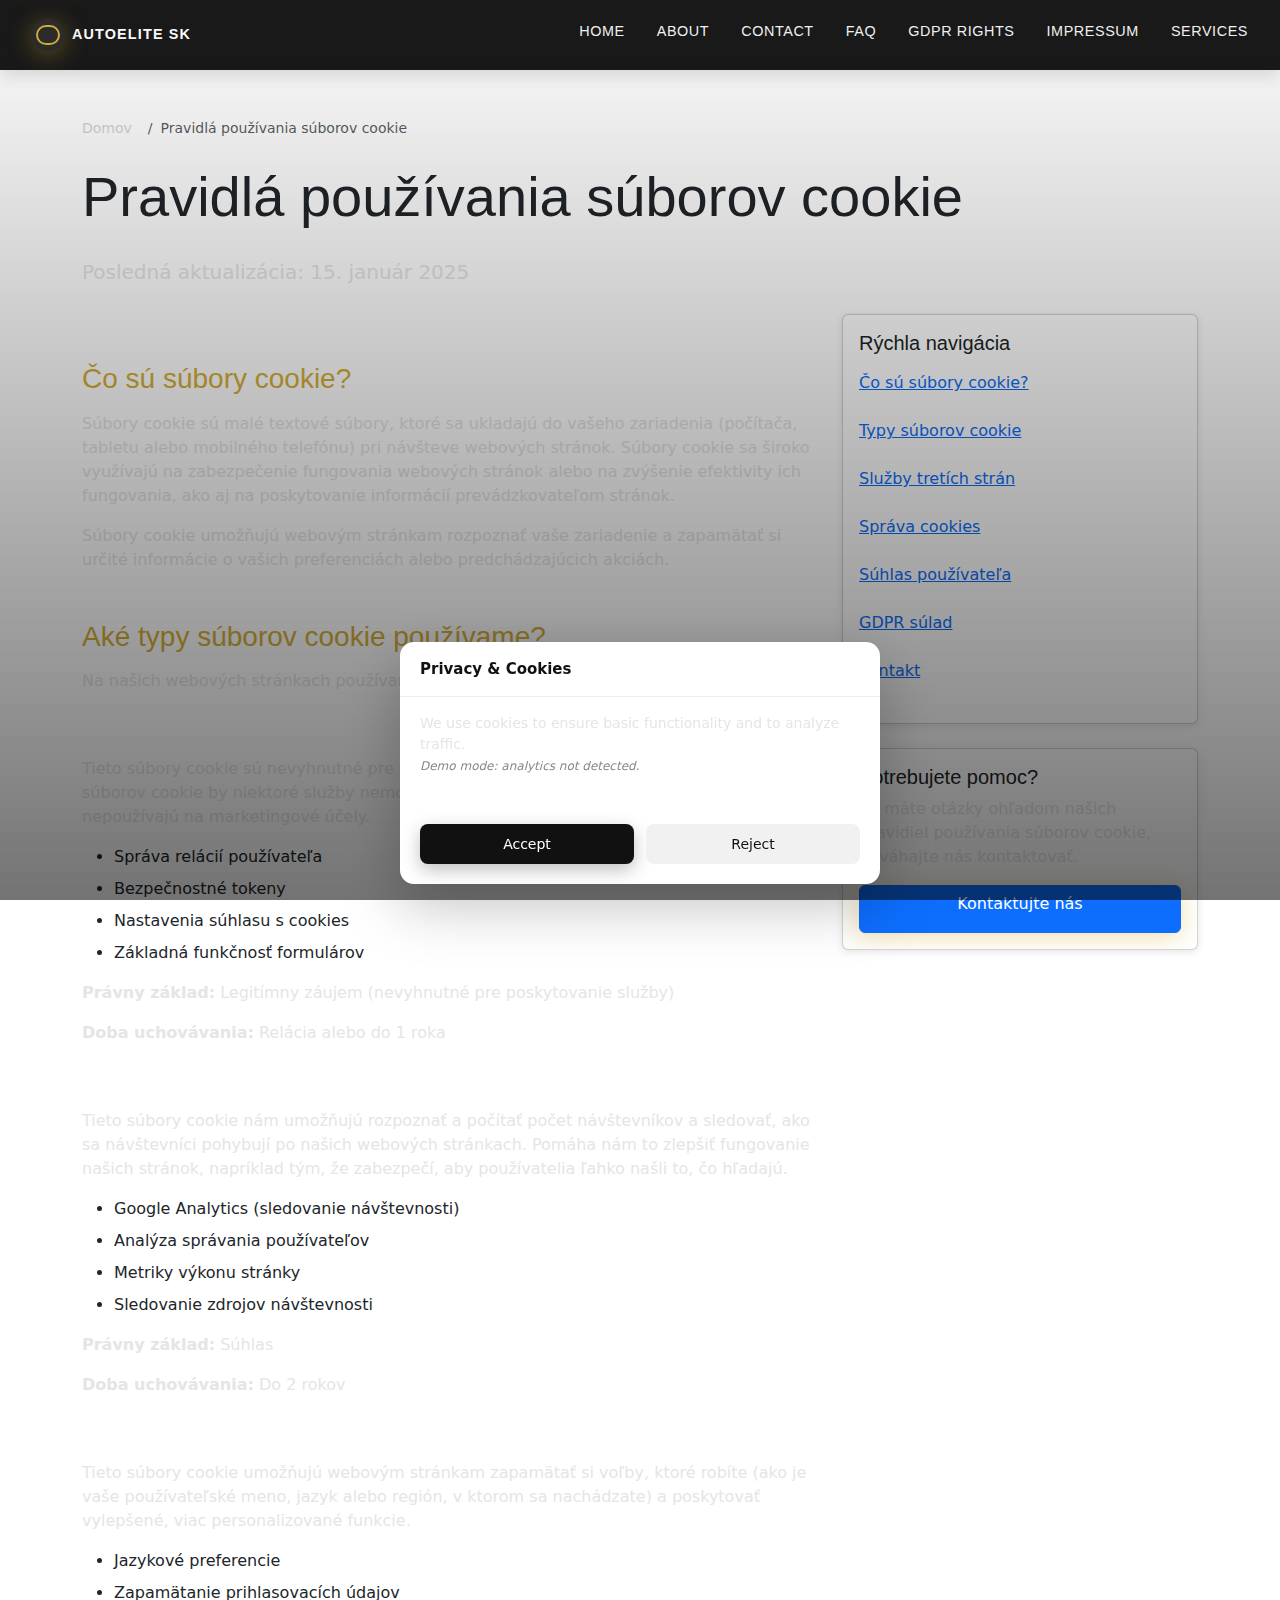
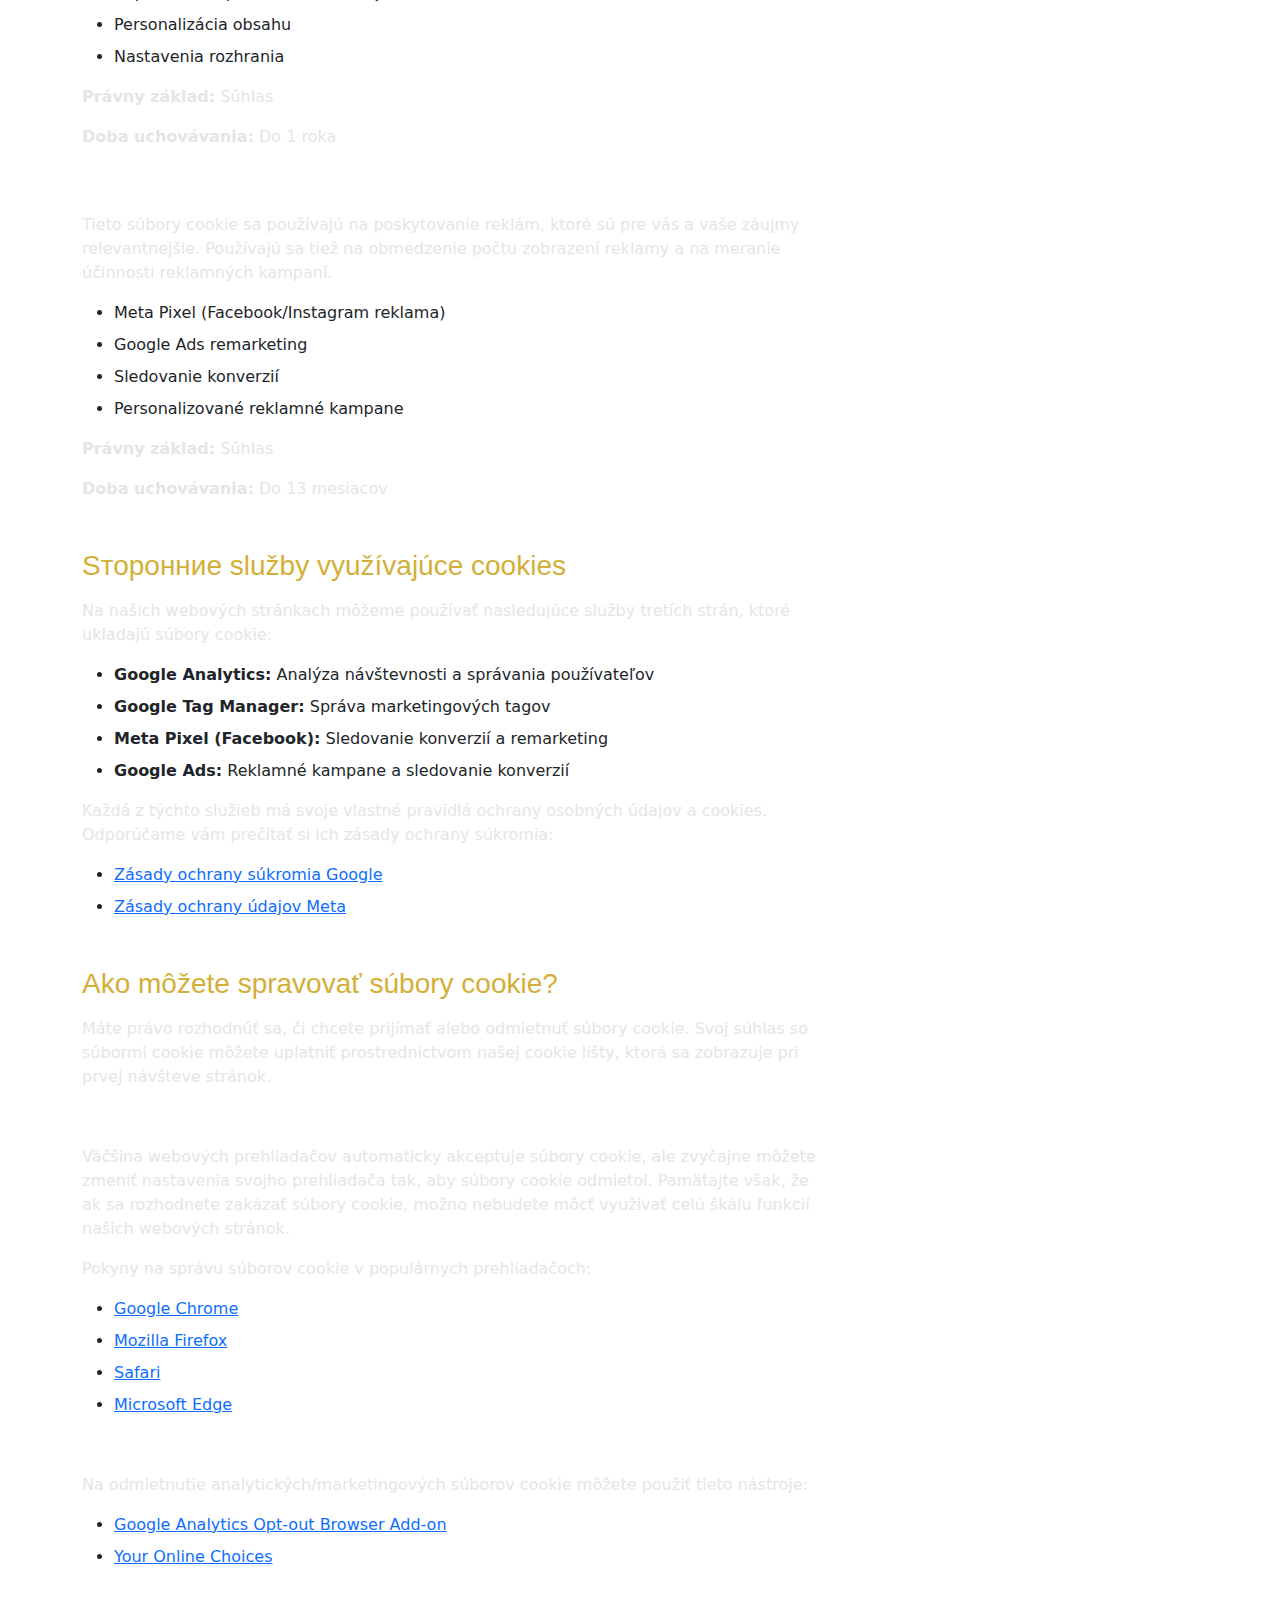
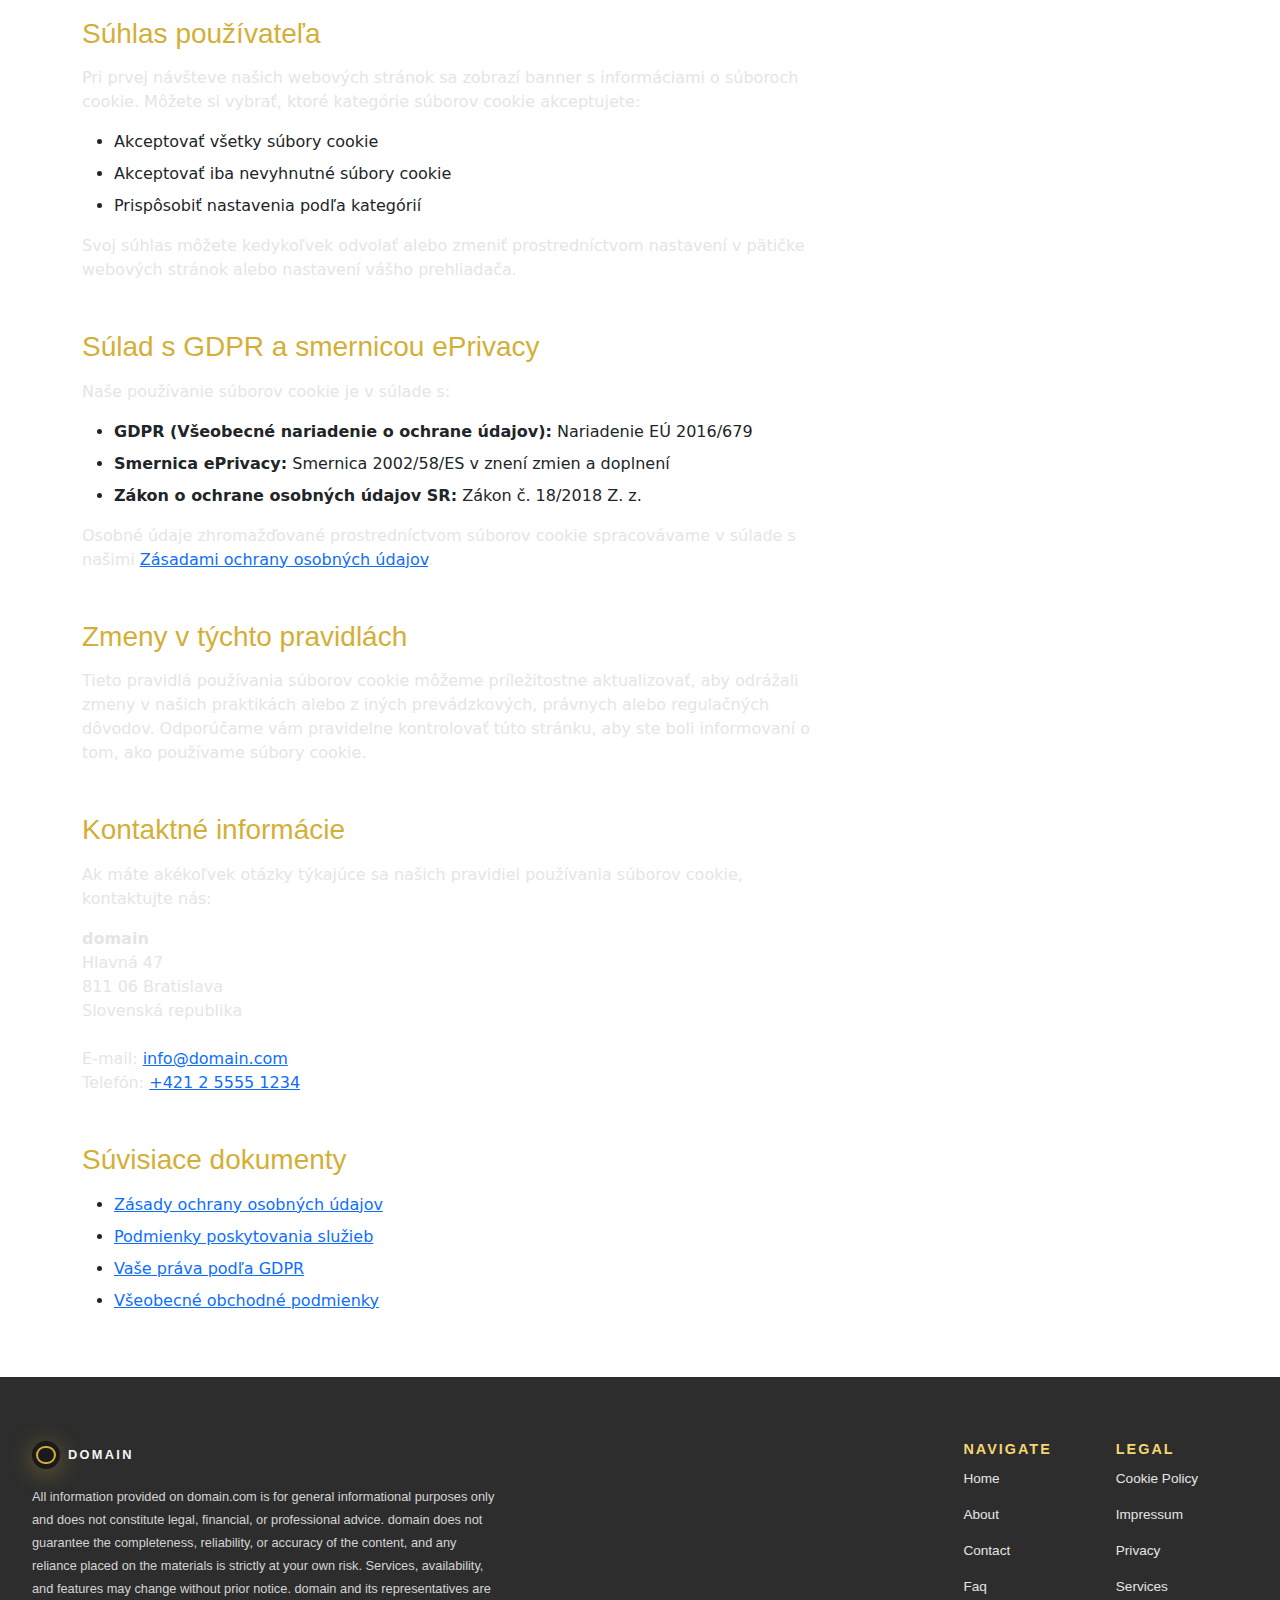
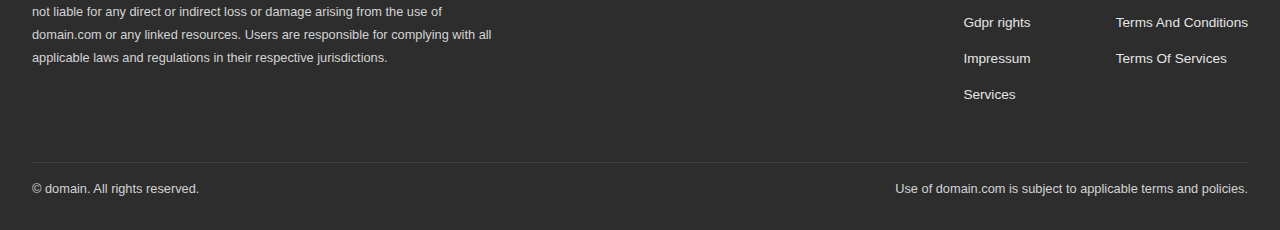
<file: cookie_policy.html>
<!DOCTYPE html><html lang="sk"><head>
<script type="application/ld+json">
{
  "@context": "https://schema.org",
  "@graph": [
    {
      "@type": "WebSite",
      "@id": "https://domain.com/#website",
      "url": "https://domain.com",
      "name": "domain"
    },
    {
      "@type": "Organization",
      "@id": "https://domain.com/#org",
      "name": "domain",
      "url": "https://domain.com"
    },
    {
      "@type": "WebPage",
      "@id": "https://domain.com/cookie_policy.html",
      "url": "https://domain.com/cookie_policy.html",
      "name": "domain",
      "isPartOf": {
        "@id": "https://domain.com/#website"
      },
      "inLanguage": "sk"
    }
  ]
}
</script>
  <meta charset="UTF-8">
  <meta name="viewport" content="width=device-width, initial-scale=1.0">
  <title>Pravidlá používania súborov cookie | domain</title>
  <meta name="description" content="Informácie o tom, ako domain používa súbory cookie na zlepšenie vášho zážitku z prehliadania. Zistite, aké typy cookie používame a ako ich môžete spravovať.">
  <meta property="og:title" content="Pravidlá používania súborov cookie | domain">
  <meta property="og:description" content="Informácie o tom, ako domain používa súbory cookie na zlepšenie vášho zážitku z prehliadania.">
  <meta property="og:type" content="website">
  <meta property="og:url" content="https://domain.com/cookie_policy.html">
  <link rel="canonical" href="https://domain.com/cookie_policy.html">
  <link rel="stylesheet" href="style.css">
  <link rel="icon" type="image/png" href="/favicon.png">
  <link rel="apple-touch-icon" href="/apple-touch-icon.png">
   <link rel="stylesheet" href="https://cdn.jsdelivr.net/npm/bootstrap@5.3.3/dist/css/bootstrap.min.css" integrity="sha384-QWTKZyjpPEjISv5WaRU9OFeRpok6YctnYmDr5pNlyT2bRjXh0JMhjY6hW+ALEwIH" crossorigin="anonymous">
  <link rel="stylesheet" href="https://unpkg.com/aos@2.3.4/dist/aos.css">
<link rel="stylesheet" href="./header-footer.css">
</head>
 <body>
  <header class="dr-header" aria-label="Primary">
  <div class="dr-header-inner">
    <div class="dr-header-brand">
      <div class="dr-header-logo" aria-label="AutoElite SK">
        <span class="dr-header-logo-mark"></span>
        <span class="dr-header-logo-text">AutoElite SK</span>
      </div>
    </div>
    <nav class="dr-nav" aria-label="Main navigation">
      <button class="dr-nav-toggle" type="button" aria-label="Toggle navigation" aria-expanded="false">
        <span class="dr-nav-toggle-bar"></span>
        <span class="dr-nav-toggle-bar"></span>
      </button>
      <ul class="dr-nav-list">
        <li class="dr-nav-item"><a class="dr-nav-link" href="./index.html">Home</a></li>
        <li class="dr-nav-item"><a class="dr-nav-link" href="./about.html">About</a></li>
        <li class="dr-nav-item"><a class="dr-nav-link" href="./contact.html">Contact</a></li>
        <li class="dr-nav-item"><a class="dr-nav-link" href="./faq.html">Faq</a></li>
        <li class="dr-nav-item"><a class="dr-nav-link" href="./gdpr-rights.html">Gdpr rights</a></li>
        <li class="dr-nav-item"><a class="dr-nav-link" href="./impressum.html">Impressum</a></li>
        <li class="dr-nav-item"><a class="dr-nav-link" href="./services.html">Services</a></li>
      </ul>
    </nav>
  </div>
</header>
  <main>
   <section class="l-section py-4 py-md-5">
    <div class="container">
     <nav aria-label="breadcrumb">
      <ol class="breadcrumb">
       <li class="breadcrumb-item"><a href="index.html">Domov</a></li>
       <li class="breadcrumb-item active" aria-current="page">Pravidlá používania súborov cookie</li>
      </ol>
     </nav>
     <div class="row">
      <div class="col-12">
       <h1 class="display-4 mb-4">Pravidlá používania súborov cookie</h1>
       <p class="lead mb-4">Posledná aktualizácia: 15. január 2025</p>
      </div>
     </div>
     <div class="row">
      <div class="col-lg-8">
       <article class="c-legal-content">
        <section class="mb-5">
         <h2 class="h3 mb-3">Čo sú súbory cookie?</h2>
         <p>Súbory cookie sú malé textové súbory, ktoré sa ukladajú do vašeho zariadenia (počítača, tabletu alebo mobilného telefónu) pri návšteve webových stránok. Súbory cookie sa široko využívajú na zabezpečenie fungovania webových stránok alebo na zvýšenie efektivity ich fungovania, ako aj na poskytovanie informácií prevádzkovateľom stránok.</p>
         <p>Súbory cookie umožňujú webovým stránkam rozpoznať vaše zariadenie a zapamätať si určité informácie o vašich preferenciách alebo predchádzajúcich akciách.</p>
        </section>
        <section class="mb-5">
         <h2 class="h3 mb-3">Aké typy súborov cookie používame?</h2>
         <p>Na našich webových stránkach používame nasledujúce kategórie súborov cookie:</p>
         <div class="c-cookie-types">
          <div class="c-cookie-type mb-4">
           <h3 class="h5 mb-2">1. Nevyhnutné súbory cookie</h3>
           <p>Tieto súbory cookie sú nevyhnutné pre správne fungovanie webových stránok. Bez týchto súborov cookie by niektoré služby nemohli byť poskytované. Tieto súbory cookie sa nepoužívajú na marketingové účely.</p>
           <ul>
            <li>Správa relácií používateľa</li>
            <li>Bezpečnostné tokeny</li>
            <li>Nastavenia súhlasu s cookies</li>
            <li>Základná funkčnosť formulárov</li>
           </ul>
           <p><strong>Právny základ:</strong> Legitímny záujem (nevyhnutné pre poskytovanie služby)</p>
           <p><strong>Doba uchovávania:</strong> Relácia alebo do 1 roka</p>
          </div>
          <div class="c-cookie-type mb-4">
           <h3 class="h5 mb-2">2. Analytické/výkonové súbory cookie</h3>
           <p>Tieto súbory cookie nám umožňujú rozpoznať a počítať počet návštevníkov a sledovať, ako sa návštevníci pohybují po našich webových stránkach. Pomáha nám to zlepšiť fungovanie našich stránok, napríklad tým, že zabezpečí, aby používatelia ľahko našli to, čo hľadajú.</p>
           <ul>
            <li>Google Analytics (sledovanie návštevnosti)</li>
            <li>Analýza správania používateľov</li>
            <li>Metriky výkonu stránky</li>
            <li>Sledovanie zdrojov návštevnosti</li>
           </ul>
           <p><strong>Právny základ:</strong> Súhlas</p>
           <p><strong>Doba uchovávania:</strong> Do 2 rokov</p>
          </div>
          <div class="c-cookie-type mb-4">
           <h3 class="h5 mb-2">3. Funkčné súbory cookie</h3>
           <p>Tieto súbory cookie umožňujú webovým stránkam zapamätať si voľby, ktoré robíte (ako je vaše používateľské meno, jazyk alebo región, v ktorom sa nachádzate) a poskytovať vylepšené, viac personalizované funkcie.</p>
           <ul>
            <li>Jazykové preferencie</li>
            <li>Zapamätanie prihlasovacích údajov</li>
            <li>Personalizácia obsahu</li>
            <li>Nastavenia rozhrania</li>
           </ul>
           <p><strong>Právny základ:</strong> Súhlas</p>
           <p><strong>Doba uchovávania:</strong> Do 1 roka</p>
          </div>
          <div class="c-cookie-type mb-4">
           <h3 class="h5 mb-2">4. Cielené/marketingové súbory cookie</h3>
           <p>Tieto súbory cookie sa používajú na poskytovanie reklám, ktoré sú pre vás a vaše záujmy relevantnejšie. Používajú sa tiež na obmedzenie počtu zobrazení reklamy a na meranie účinnosti reklamných kampaní.</p>
           <ul>
            <li>Meta Pixel (Facebook/Instagram reklama)</li>
            <li>Google Ads remarketing</li>
            <li>Sledovanie konverzií</li>
            <li>Personalizované reklamné kampane</li>
           </ul>
           <p><strong>Právny základ:</strong> Súhlas</p>
           <p><strong>Doba uchovávania:</strong> Do 13 mesiacov</p>
          </div>
         </div>
        </section>
        <section class="mb-5">
         <h2 class="h3 mb-3">Sторонние služby využívajúce cookies</h2>
         <p>Na našich webových stránkach môžeme používať nasledujúce služby tretích strán, ktoré ukladajú súbory cookie:</p>
         <ul class="mb-3">
          <li><strong>Google Analytics:</strong> Analýza návštevnosti a správania používateľov</li>
          <li><strong>Google Tag Manager:</strong> Správa marketingových tagov</li>
          <li><strong>Meta Pixel (Facebook):</strong> Sledovanie konverzií a remarketing</li>
          <li><strong>Google Ads:</strong> Reklamné kampane a sledovanie konverzií</li>
         </ul>
         <p>Každá z týchto služieb má svoje vlastné pravidlá ochrany osobných údajov a cookies. Odporúčame vám prečítať si ich zásady ochrany súkromia:</p>
         <ul>
          <li><a href="https://policies.google.com/privacy" target="_blank" rel="noopener noreferrer">Zásady ochrany súkromia Google</a></li>
          <li><a href="https://www.facebook.com/privacy/explanation" target="_blank" rel="noopener noreferrer">Zásady ochrany údajov Meta</a></li>
         </ul>
        </section>
        <section class="mb-5">
         <h2 class="h3 mb-3">Ako môžete spravovať súbory cookie?</h2>
         <p>Máte právo rozhodnúť sa, či chcete prijímať alebo odmietnuť súbory cookie. Svoj súhlas so súbormi cookie môžete uplatniť prostredníctvom našej cookie lišty, ktorá sa zobrazuje pri prvej návšteve stránok.</p>
         <h3 class="h5 mt-4 mb-2">Nastavenia prehliadača</h3>
         <p>Väčšina webových prehliadačov automaticky akceptuje súbory cookie, ale zvyčajne môžete zmeniť nastavenia svojho prehliadača tak, aby súbory cookie odmietol. Pamätajte však, že ak sa rozhodnete zakázať súbory cookie, možno nebudete môcť využívať celú škálu funkcií našich webových stránok.</p>
         <p>Pokyny na správu súborov cookie v populárnych prehliadačoch:</p>
         <ul>
          <li><a href="https://support.google.com/chrome/answer/95647" target="_blank" rel="noopener noreferrer">Google Chrome</a></li>
          <li><a href="https://support.mozilla.org/sk/kb/povolenie-zakazanie-cookies" target="_blank" rel="noopener noreferrer">Mozilla Firefox</a></li>
          <li><a href="https://support.apple.com/sk-sk/guide/safari/sfri11471/mac" target="_blank" rel="noopener noreferrer">Safari</a></li>
          <li><a href="https://support.microsoft.com/sk-sk/windows/spravovanie-suborov-cookie-168dab11-0753-043d-7c16-ede5947fc64d" target="_blank" rel="noopener noreferrer">Microsoft Edge</a></li>
         </ul>
         <h3 class="h5 mt-4 mb-2">Nástroje na odmietnutie</h3>
         <p>Na odmietnutie analytických/marketingových súborov cookie môžete použiť tieto nástroje:</p>
         <ul>
          <li><a href="https://tools.google.com/dlpage/gaoptout" target="_blank" rel="noopener noreferrer">Google Analytics Opt-out Browser Add-on</a></li>
          <li><a href="https://www.youronlinechoices.eu/" target="_blank" rel="noopener noreferrer">Your Online Choices</a></li>
         </ul>
        </section>
        <section class="mb-5">
         <h2 class="h3 mb-3">Súhlas používateľa</h2>
         <p>Pri prvej návšteve našich webových stránok sa zobrazí banner s informáciami o súboroch cookie. Môžete si vybrať, ktoré kategórie súborov cookie akceptujete:</p>
         <ul>
          <li>Akceptovať všetky súbory cookie</li>
          <li>Akceptovať iba nevyhnutné súbory cookie</li>
          <li>Prispôsobiť nastavenia podľa kategórií</li>
         </ul>
         <p>Svoj súhlas môžete kedykoľvek odvolať alebo zmeniť prostredníctvom nastavení v pätičke webových stránok alebo nastavení vášho prehliadača.</p>
        </section>
        <section class="mb-5">
         <h2 class="h3 mb-3">Súlad s GDPR a smernicou ePrivacy</h2>
         <p>Naše používanie súborov cookie je v súlade s:</p>
         <ul>
          <li><strong>GDPR (Všeobecné nariadenie o ochrane údajov):</strong> Nariadenie EÚ 2016/679</li>
          <li><strong>Smernica ePrivacy:</strong> Smernica 2002/58/ES v znení zmien a doplnení</li>
          <li><strong>Zákon o ochrane osobných údajov SR:</strong> Zákon č. 18/2018 Z. z.</li>
         </ul>
         <p>Osobné údaje zhromažďované prostredníctvom súborov cookie spracovávame v súlade s našimi <a href="privacy.html">Zásadami ochrany osobných údajov</a>.</p>
        </section>
        <section class="mb-5">
         <h2 class="h3 mb-3">Zmeny v týchto pravidlách</h2>
         <p>Tieto pravidlá používania súborov cookie môžeme príležitostne aktualizovať, aby odrážali zmeny v našich praktikách alebo z iných prevádzkových, právnych alebo regulačných dôvodov. Odporúčame vám pravidelne kontrolovať túto stránku, aby ste boli informovaní o tom, ako používame súbory cookie.</p>
        </section>
        <section class="mb-5">
         <h2 class="h3 mb-3">Kontaktné informácie</h2>
         <p>Ak máte akékoľvek otázky týkajúce sa našich pravidiel používania súborov cookie, kontaktujte nás:</p>
         <address><strong>domain</strong>
          <br>
          Hlavná 47
          <br>
          811 06 Bratislava
          <br>
          Slovenská republika
          <br>
          <br>
          E-mail: <a href="mailto:info@domain.com">info@domain.com</a>
          <br>
          Telefón: <a href="tel:+421255551234">+421 2 5555 1234</a></address>
        </section>
        <section>
         <h2 class="h3 mb-3">Súvisiace dokumenty</h2>
         <ul>
          <li><a href="privacy.html">Zásady ochrany osobných údajov</a></li>
          <li><a href="terms_of_services.html">Podmienky poskytovania služieb</a></li>
          <li><a href="gdpr-rights.html">Vaše práva podľa GDPR</a></li>
          <li><a href="terms_and_conditions.html">Všeobecné obchodné podmienky</a></li>
         </ul>
        </section>
       </article>
      </div>
      <aside class="col-lg-4">
       <div class="c-sidebar sticky-top">
        <div class="card">
         <div class="card-body">
          <h3 class="h5 card-title">Rýchla navigácia</h3>
          <nav aria-label="Obsah stránky">
           <ul class="list-unstyled">
            <li><a href="#" class="d-block py-2">Čo sú súbory cookie?</a></li>
            <li><a href="#" class="d-block py-2">Typy súborov cookie</a></li>
            <li><a href="#" class="d-block py-2">Služby tretích strán</a></li>
            <li><a href="#" class="d-block py-2">Správa cookies</a></li>
            <li><a href="#" class="d-block py-2">Súhlas používateľa</a></li>
            <li><a href="#" class="d-block py-2">GDPR súlad</a></li>
            <li><a href="#" class="d-block py-2">Kontakt</a></li>
           </ul>
          </nav>
         </div>
        </div>
        <div class="card mt-4">
         <div class="card-body">
          <h3 class="h5 card-title">Potrebujete pomoc?</h3>
          <p class="card-text">Ak máte otázky ohľadom našich pravidiel používania súborov cookie, neváhajte nás kontaktovať.</p>
          <a href="contact.html" class="btn btn-primary w-100">Kontaktujte nás</a>
         </div>
        </div>
       </div>
      </aside>
     </div>
    </div>
   </section>
  </main>
  <footer class="dr-footer" aria-label="Footer">
  <div class="dr-footer-inner">
    <div class="dr-footer-main">
      <div class="dr-footer-brand-block">
        <div class="dr-footer-logo" aria-label="domain">
          <span class="dr-footer-logo-mark"></span>
          <span class="dr-footer-logo-text">domain</span>
        </div>
        <p class="dr-footer-disclaimer">All information provided on domain.com is for general informational purposes only and does not constitute legal, financial, or professional advice. domain does not guarantee the completeness, reliability, or accuracy of the content, and any reliance placed on the materials is strictly at your own risk. Services, availability, and features may change without prior notice. domain and its representatives are not liable for any direct or indirect loss or damage arising from the use of domain.com or any linked resources. Users are responsible for complying with all applicable laws and regulations in their respective jurisdictions.</p>
      </div>
      <div class="dr-footer-nav-blocks">
        <nav class="dr-footer-nav" aria-label="Main navigation">
          <h2 class="dr-footer-heading">Navigate</h2>
          <ul class="dr-footer-nav-list">
            <li class="dr-footer-nav-item"><a class="dr-footer-nav-link" href="./index.html">Home</a></li>
            <li class="dr-footer-nav-item"><a class="dr-footer-nav-link" href="./about.html">About</a></li>
            <li class="dr-footer-nav-item"><a class="dr-footer-nav-link" href="./contact.html">Contact</a></li>
            <li class="dr-footer-nav-item"><a class="dr-footer-nav-link" href="./faq.html">Faq</a></li>
            <li class="dr-footer-nav-item"><a class="dr-footer-nav-link" href="./gdpr-rights.html">Gdpr rights</a></li>
            <li class="dr-footer-nav-item"><a class="dr-footer-nav-link" href="./impressum.html">Impressum</a></li>
            <li class="dr-footer-nav-item"><a class="dr-footer-nav-link" href="./services.html">Services</a></li>
          </ul>
        </nav>
        <nav class="dr-footer-legal" aria-label="Legal navigation">
          <h2 class="dr-footer-heading">Legal</h2>
          <ul class="dr-footer-legal-list">
            <li class="dr-footer-legal-item"><a class="dr-footer-legal-link" href="./cookie_policy.html">Cookie Policy</a></li>
            <li class="dr-footer-legal-item"><a class="dr-footer-legal-link" href="./impressum.html">Impressum</a></li>
            <li class="dr-footer-legal-item"><a class="dr-footer-legal-link" href="./privacy.html">Privacy</a></li>
            <li class="dr-footer-legal-item"><a class="dr-footer-legal-link" href="./services.html">Services</a></li>
            <li class="dr-footer-legal-item"><a class="dr-footer-legal-link" href="./terms_and_conditions.html">Terms And Conditions</a></li>
            <li class="dr-footer-legal-item"><a class="dr-footer-legal-link" href="./terms_of_services.html">Terms Of Services</a></li>
          </ul>
        </nav>
      </div>
    </div>
    <div class="dr-footer-bottom">
      <span class="dr-footer-copy">© <span class="dr-footer-copy-name">domain</span>. All rights reserved.</span>
      <span class="dr-footer-meta">Use of domain.com is subject to applicable terms and policies.</span>
    </div>
  </div>
</footer>
  <script src="script.js" defer=""></script>
 
  <script src="https://unpkg.com/aos@2.3.4/dist/aos.js"></script>
  <script>
if (typeof AOS !== "undefined" && !window.__AOS_INITIALIZED__) {
  AOS.init({ once: true, duration: 700, easing: "ease-out-cubic" });
  window.__AOS_INITIALIZED__ = true;
}
</script>
<script src="./header-footer.js"></script>
<script src="./consent.js"></script>
</body></html>
</file>
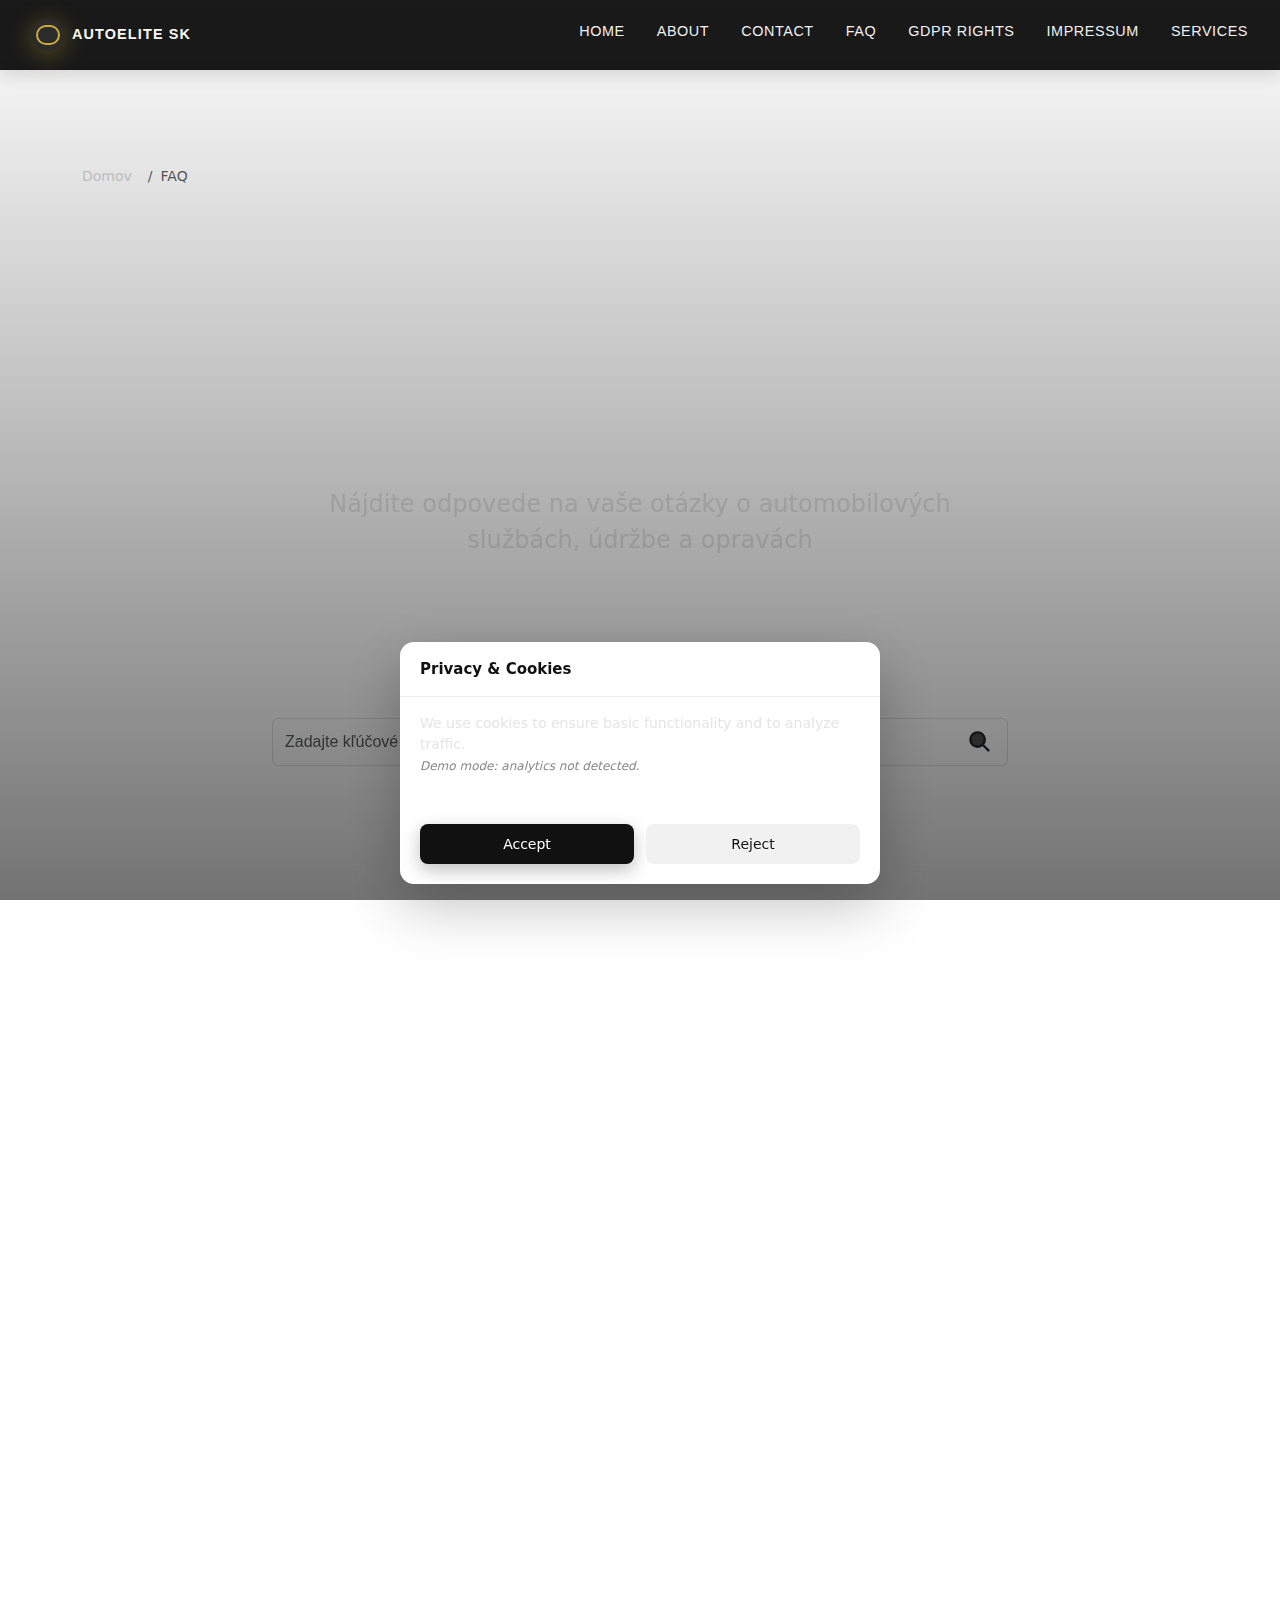
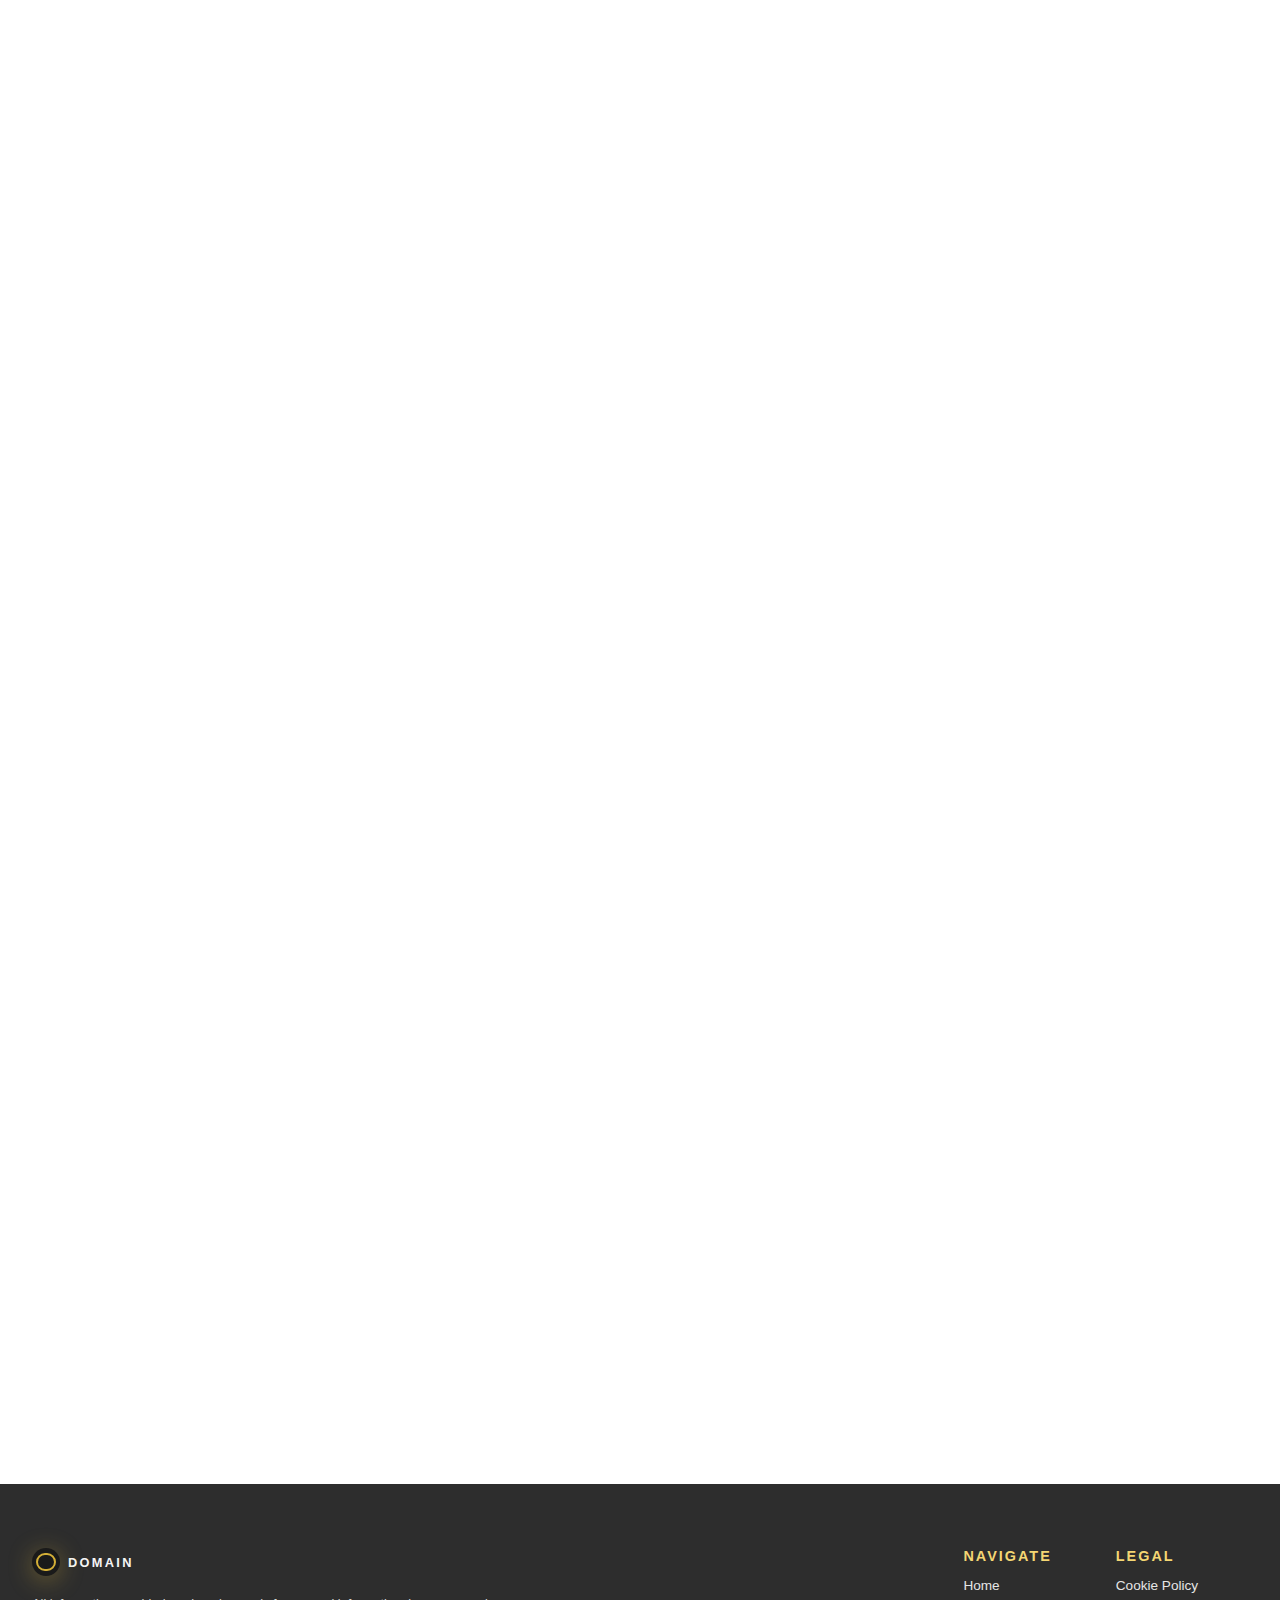
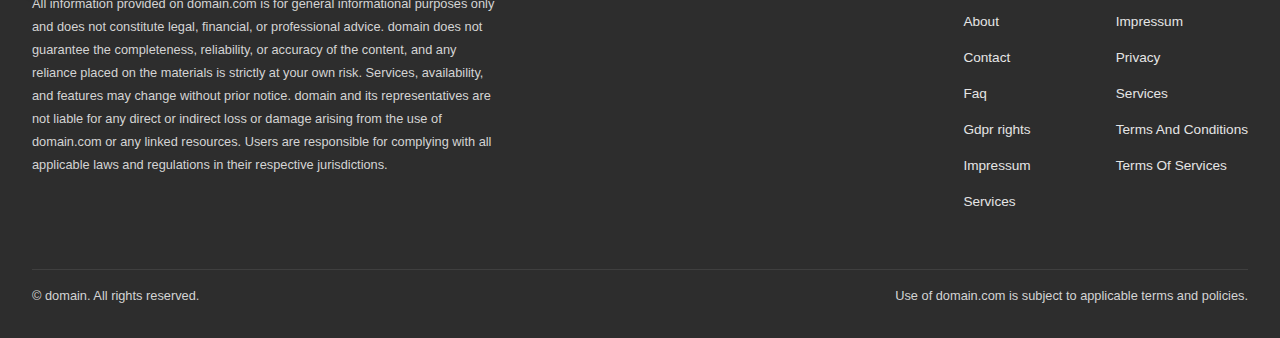
<file: faq.html>
<!DOCTYPE html><html lang="sk"><head>
<script type="application/ld+json">
{
  "@context": "https://schema.org",
  "@graph": [
    {
      "@type": "WebSite",
      "@id": "https://domain.com/#website",
      "url": "https://domain.com",
      "name": "domain"
    },
    {
      "@type": "Organization",
      "@id": "https://domain.com/#org",
      "name": "domain",
      "url": "https://domain.com"
    },
    {
      "@type": "WebPage",
      "@id": "https://domain.com/faq.html",
      "url": "https://domain.com/faq.html",
      "name": "domain",
      "isPartOf": {
        "@id": "https://domain.com/#website"
      },
      "inLanguage": "sk"
    }
  ]
}
</script>
  <meta charset="UTF-8">
  <meta name="viewport" content="width=device-width, initial-scale=1.0">
  <title>Často kladené otázky – AutoPro Slovakia | Odpovede na vaše otázky o automobiloch</title>
  <meta name="description" content="Nájdite odpovede na najčastejšie otázky o automobilových službách, údržbe, opravách a predaji vozidiel. AutoPro Slovakia vám pomôže.">
  <meta property="og:title" content="Často kladené otázky – AutoPro Slovakia">
  <meta property="og:description" content="Nájdite odpovede na najčastejšie otázky o automobilových službách, údržbe, opravách a predaji vozidiel.">
  <meta property="og:type" content="website">
  <meta property="og:url" content="https://domain.com/faq.html">
  <meta property="og:image" content="https://images.unsplash.com/photo-1449965408869-eaa3f722e40d?w=1200&amp;h=630&amp;fit=crop">
  <link rel="canonical" href="https://domain.com/faq.html">
  <link rel="stylesheet" href="style.css">
  <link rel="icon" type="image/png" href="/favicon.png">
  <link rel="apple-touch-icon" href="/apple-touch-icon.png">
   <link rel="stylesheet" href="https://cdn.jsdelivr.net/npm/bootstrap@5.3.3/dist/css/bootstrap.min.css" integrity="sha384-QWTKZyjpPEjISv5WaRU9OFeRpok6YctnYmDr5pNlyT2bRjXh0JMhjY6hW+ALEwIH" crossorigin="anonymous">
  <link rel="stylesheet" href="https://unpkg.com/aos@2.3.4/dist/aos.css">
<link rel="stylesheet" href="./header-footer.css">
</head>
 <body>
  <header class="dr-header" aria-label="Primary">
  <div class="dr-header-inner">
    <div class="dr-header-brand">
      <div class="dr-header-logo" aria-label="AutoElite SK">
        <span class="dr-header-logo-mark"></span>
        <span class="dr-header-logo-text">AutoElite SK</span>
      </div>
    </div>
    <nav class="dr-nav" aria-label="Main navigation">
      <button class="dr-nav-toggle" type="button" aria-label="Toggle navigation" aria-expanded="false">
        <span class="dr-nav-toggle-bar"></span>
        <span class="dr-nav-toggle-bar"></span>
      </button>
      <ul class="dr-nav-list">
        <li class="dr-nav-item"><a class="dr-nav-link" href="./index.html">Home</a></li>
        <li class="dr-nav-item"><a class="dr-nav-link" href="./about.html">About</a></li>
        <li class="dr-nav-item"><a class="dr-nav-link" href="./contact.html">Contact</a></li>
        <li class="dr-nav-item"><a class="dr-nav-link" href="./faq.html">Faq</a></li>
        <li class="dr-nav-item"><a class="dr-nav-link" href="./gdpr-rights.html">Gdpr rights</a></li>
        <li class="dr-nav-item"><a class="dr-nav-link" href="./impressum.html">Impressum</a></li>
        <li class="dr-nav-item"><a class="dr-nav-link" href="./services.html">Services</a></li>
      </ul>
    </nav>
  </div>
</header>
  <nav aria-label="breadcrumb" class="l-section">
   <div class="container">
    <ol class="breadcrumb">
     <li class="breadcrumb-item"><a href="index.html">Domov</a></li>
     <li class="breadcrumb-item active" aria-current="page">FAQ</li>
    </ol>
   </div>
  </nav>
  <main>
   <section class="l-section c-hero c-hero--inner" style="background-image: url('https://images.unsplash.com/photo-1486262715619-67b85e0b08d3?w=1920&amp;h=600&amp;fit=crop');">
    <div class="container">
     <div class="row justify-content-center">
      <div class="col-12 col-md-10 col-lg-8 text-center" data-aos="fade-up">
       <h1 class="c-hero__title">Často kladené otázky</h1>
       <p class="c-hero__subtitle">Nájdite odpovede na vaše otázky o automobilových službách, údržbe a opravách</p>
      </div>
     </div>
    </div>
   </section>
   <section class="l-section py-4 py-md-5" id="faq-search">
    <div class="container">
     <div class="row justify-content-center">
      <div class="col-12 col-md-10 col-lg-8" data-aos="fade-up">
       <div class="c-search-box">
        <label for="faq-search-input" class="visually-hidden">Vyhľadať otázku</label> <input type="search" id="faq-search-input" class="c-search-box__input form-control" placeholder="Zadajte kľúčové slovo pre vyhľadávanie..." aria-label="Vyhľadávanie v často kladených otázkach">
        <svg class="c-search-box__icon" width="20" height="20" viewBox="0 0 20 20" fill="none" xmlns="http://www.w3.org/2000/svg" aria-hidden="true">
         <circle cx="8" cy="8" r="6" stroke="currentColor" stroke-width="2"></circle> <path d="M12.5 12.5L17 17" stroke="currentColor" stroke-width="2" stroke-linecap="round"></path>
        </svg>
       </div>
      </div>
     </div>
    </div>
   </section>
   <section class="l-section py-4 py-md-5" id="faq-general">
    <div class="container">
     <div class="row justify-content-center">
      <div class="col-12 col-lg-10">
       <h2 class="c-section__title text-center mb-4 mb-md-5" data-aos="fade-up">Všeobecné otázky</h2>
       <div class="accordion c-accordion" id="accordionGeneral">
        <div class="accordion-item" data-aos="fade-up" data-aos-delay="100">
         <h3 class="accordion-header" id="headingG1">
          <button class="accordion-button collapsed" type="button" data-bs-toggle="collapse" data-bs-target="#collapseG1" aria-expanded="false" aria-controls="collapseG1">Aké sú vaše otváracie hodiny?</button>
         </h3>
         <div id="collapseG1" class="accordion-collapse collapse" aria-labelledby="headingG1" data-bs-parent="#accordionGeneral">
          <div class="accordion-body">
           <p>Naše servisné centrum je otvorené od pondelka do piatka od 8:00 do 18:00 hod. V sobotu máme otvorené od 9:00 do 14:00 hod. V nedeľu a počas štátnych sviatkov je zatvorené. Pre naliehavé prípady ponúkame 24/7 asistenčnú službu.</p>
          </div>
         </div>
        </div>
        <div class="accordion-item" data-aos="fade-up" data-aos-delay="150">
         <h3 class="accordion-header" id="headingG2">
          <button class="accordion-button collapsed" type="button" data-bs-toggle="collapse" data-bs-target="#collapseG2" aria-expanded="false" aria-controls="collapseG2">Potrebujem si vopred objednať termín?</button>
         </h3>
         <div id="collapseG2" class="accordion-collapse collapse" aria-labelledby="headingG2" data-bs-parent="#accordionGeneral">
          <div class="accordion-body">
           <p>Odporúčame si vopred objednať termín, aby sme vám mohli poskytnúť čo najlepšie služby a vyhnúť sa čakaniu. Objednať sa môžete telefonicky na čísle <a href="tel:+421234567890">+421 234 567 890</a> alebo cez náš online formulár na stránke <a href="contact.html">Kontakt</a>.</p>
          </div>
         </div>
        </div>
        <div class="accordion-item" data-aos="fade-up" data-aos-delay="200">
         <h3 class="accordion-header" id="headingG3">
          <button class="accordion-button collapsed" type="button" data-bs-toggle="collapse" data-bs-target="#collapseG3" aria-expanded="false" aria-controls="collapseG3">Kde sa nachádzate?</button>
         </h3>
         <div id="collapseG3" class="accordion-collapse collapse" aria-labelledby="headingG3" data-bs-parent="#accordionGeneral">
          <div class="accordion-body">
           <p>Naše servisné centrum sa nachádza na adrese Hlavná 245, 010 01 Žilina, Slovensko. Máme dostatočný počet parkovacích miest pre našich klientov priamo pred budovou.</p>
          </div>
         </div>
        </div>
        <div class="accordion-item" data-aos="fade-up" data-aos-delay="250">
         <h3 class="accordion-header" id="headingG4">
          <button class="accordion-button collapsed" type="button" data-bs-toggle="collapse" data-bs-target="#collapseG4" aria-expanded="false" aria-controls="collapseG4">Ponúkate náhradné vozidlo počas servisu?</button>
         </h3>
         <div id="collapseG4" class="accordion-collapse collapse" aria-labelledby="headingG4" data-bs-parent="#accordionGeneral">
          <div class="accordion-body">
           <p>Áno, v prípade väčších opráv, ktoré si vyžadujú viac ako jeden deň, ponúkame náhradné vozidlo. Táto služba je potrebné si dohodnúť vopred pri objednávaní termínu. Podmienky zapožičania vozidla vám radi oznámime pri rezervácii.</p>
          </div>
         </div>
        </div>
       </div>
      </div>
     </div>
    </div>
   </section>
   <section class="l-section py-4 py-md-5" id="faq-services">
    <div class="container">
     <div class="row justify-content-center">
      <div class="col-12 col-lg-10">
       <h2 class="c-section__title text-center mb-4 mb-md-5" data-aos="fade-up">Služby a opravy</h2>
       <div class="accordion c-accordion" id="accordionServices">
        <div class="accordion-item" data-aos="fade-up" data-aos-delay="100">
         <h3 class="accordion-header" id="headingS1">
          <button class="accordion-button collapsed" type="button" data-bs-toggle="collapse" data-bs-target="#collapseS1" aria-expanded="false" aria-controls="collapseS1">Aké značky automobilov servizujete?</button>
         </h3>
         <div id="collapseS1" class="accordion-collapse collapse" aria-labelledby="headingS1" data-bs-parent="#accordionServices">
          <div class="accordion-body">
           <p>Naše servisné centrum je vybavené na prácu so všetkými európskymi značkami automobilov vrátane BMW, Mercedes-Benz, Audi, Volkswagen, Škoda, Ford, Opel a mnohých ďalších. Disponujeme certifikovanými technikami a originálnymi diagnostickými zariadeniami.</p>
          </div>
         </div>
        </div>
        <div class="accordion-item" data-aos="fade-up" data-aos-delay="150">
         <h3 class="accordion-header" id="headingS2">
          <button class="accordion-button collapsed" type="button" data-bs-toggle="collapse" data-bs-target="#collapseS2" aria-expanded="false" aria-controls="collapseS2">Ako dlho trvá štandardná prehliadka?</button>
         </h3>
         <div id="collapseS2" class="accordion-collapse collapse" aria-labelledby="headingS2" data-bs-parent="#accordionServices">
          <div class="accordion-body">
           <p>Štandardná technická kontrola a servisná prehliadka trvá približne 60-90 minút. V prípade, že počas kontroly zistíme potrebu ďalších opráv, okamžite vás budeme kontaktovať a poskytneme vám cenovú kalkuláciu pred pokračovaním prác.</p>
          </div>
         </div>
        </div>
        <div class="accordion-item" data-aos="fade-up" data-aos-delay="200">
         <h3 class="accordion-header" id="headingS3">
          <button class="accordion-button collapsed" type="button" data-bs-toggle="collapse" data-bs-target="#collapseS3" aria-expanded="false" aria-controls="collapseS3">Používate originálne náhradné diely?</button>
         </h3>
         <div id="collapseS3" class="accordion-collapse collapse" aria-labelledby="headingS3" data-bs-parent="#accordionServices">
          <div class="accordion-body">
           <p>Prioritne používame originálne náhradné diely od výrobcov automobilov. Na požiadanie klienta môžeme použiť aj kvalitné alternatívne diely od overených dodávateľov, čo môže znížiť celkové náklady na opravu. Vždy vás informujeme o dostupných možnostiach.</p>
          </div>
         </div>
        </div>
        <div class="accordion-item" data-aos="fade-up" data-aos-delay="250">
         <h3 class="accordion-header" id="headingS4">
          <button class="accordion-button collapsed" type="button" data-bs-toggle="collapse" data-bs-target="#collapseS4" aria-expanded="false" aria-controls="collapseS4">Poskytujete záruku na vykonané práce?</button>
         </h3>
         <div id="collapseS4" class="accordion-collapse collapse" aria-labelledby="headingS4" data-bs-parent="#accordionServices">
          <div class="accordion-body">
           <p>Áno, všetky naše práce sú kryté 12-mesačnou zárukou alebo 20 000 km (podľa toho, čo nastane skôr). Na použité originálne náhradné diely poskytujeme záruku podľa podmienok výrobcu, zvyčajne 24 mesiacov.</p>
          </div>
         </div>
        </div>
        <div class="accordion-item" data-aos="fade-up" data-aos-delay="300">
         <h3 class="accordion-header" id="headingS5">
          <button class="accordion-button collapsed" type="button" data-bs-toggle="collapse" data-bs-target="#collapseS5" aria-expanded="false" aria-controls="collapseS5">Robíte aj karosérie opravy a lakovanie?</button>
         </h3>
         <div id="collapseS5" class="accordion-collapse collapse" aria-labelledby="headingS5" data-bs-parent="#accordionServices">
          <div class="accordion-body">
           <p>Áno, naše servisné centrum disponuje vlastnou lakovňou a karosárňou. Vykonávame opravy po nehodách, odstraňovanie poškodení, lakovanie a renováciu karosérie. Spolupracujeme so všetkými poisťovňami a pomôžeme vám s vybavením poistnej udalosti.</p>
          </div>
         </div>
        </div>
       </div>
      </div>
     </div>
    </div>
   </section>
   <section class="l-section py-4 py-md-5" id="faq-pricing" style="background-image: url('https://images.unsplash.com/photo-1487754180451-c456f719a1fc?w=1920&amp;h=800&amp;fit=crop');">
    <div class="container">
     <div class="row justify-content-center">
      <div class="col-12 col-lg-10">
       <h2 class="c-section__title text-center mb-4 mb-md-5" data-aos="fade-up">Ceny a platby</h2>
       <div class="accordion c-accordion" id="accordionPricing">
        <div class="accordion-item" data-aos="fade-up" data-aos-delay="100">
         <h3 class="accordion-header" id="headingP1">
          <button class="accordion-button collapsed" type="button" data-bs-toggle="collapse" data-bs-target="#collapseP1" aria-expanded="false" aria-controls="collapseP1">Ako zistím orientačnú cenu opravy?</button>
         </h3>
         <div id="collapseP1" class="accordion-collapse collapse" aria-labelledby="headingP1" data-bs-parent="#accordionPricing">
          <div class="accordion-body">
           <p>Pre orientačný cenový odhad nás môžete kontaktovať telefonicky alebo e-mailom s popisom problému a značkou vozidla. Po diagnostike vášho vozidla vám poskytneme presnú cenovú kalkuláciu pred začatím akýchkoľvek prác. Diagnostika je spoplatnená len v prípade, že sa nerozhodnete pre opravu u nás.</p>
          </div>
         </div>
        </div>
        <div class="accordion-item" data-aos="fade-up" data-aos-delay="150">
         <h3 class="accordion-header" id="headingP2">
          <button class="accordion-button collapsed" type="button" data-bs-toggle="collapse" data-bs-target="#collapseP2" aria-expanded="false" aria-controls="collapseP2">Aké spôsoby platby akceptujete?</button>
         </h3>
         <div id="collapseP2" class="accordion-collapse collapse" aria-labelledby="headingP2" data-bs-parent="#accordionPricing">
          <div class="accordion-body">
           <p>Akceptujeme platby v hotovosti, platobnou kartou (Visa, Mastercard), bankovým prevodom a pre firemných klientov ponúkame platbu na faktúru so splatnosťou 14 dní. Pre väčšie opravy je možné dohodnúť splátkový kalendár.</p>
          </div>
         </div>
        </div>
        <div class="accordion-item" data-aos="fade-up" data-aos-delay="200">
         <h3 class="accordion-header" id="headingP3">
          <button class="accordion-button collapsed" type="button" data-bs-toggle="collapse" data-bs-target="#collapseP3" aria-expanded="false" aria-controls="collapseP3">Ponúkate zľavy pre stálych klientov?</button>
         </h3>
         <div id="collapseP3" class="accordion-collapse collapse" aria-labelledby="headingP3" data-bs-parent="#accordionPricing">
          <div class="accordion-body">
           <p>Áno, pre našich stálych klientov máme vernostný program, v rámci ktorého poskytujeme zľavy na vybrané služby, prednostné termíny a špeciálne ponuky. Pri každej návšteve zbierajú body, ktoré môžu využiť na zľavy pri ďalších servisných úkonoch.</p>
          </div>
         </div>
        </div>
        <div class="accordion-item" data-aos="fade-up" data-aos-delay="250">
         <h3 class="accordion-header" id="headingP4">
          <button class="accordion-button collapsed" type="button" data-bs-toggle="collapse" data-bs-target="#collapseP4" aria-expanded="false" aria-controls="collapseP4">Je cena konečná alebo sa môže zmeniť?</button>
         </h3>
         <div id="collapseP4" class="accordion-collapse collapse" aria-labelledby="headingP4" data-bs-parent="#accordionPricing">
          <div class="accordion-body">
           <p>Po schválení cenovej kalkulácie je cena záväzná. V prípade, že počas opravy zistíme ďalšie potrebné práce, vždy vás kontaktujeme a informujeme o dodatočných nákladoch pred ich vykonaním. Bez vášho súhlasu nevykonáme žiadne práce navyše.</p>
          </div>
         </div>
        </div>
       </div>
      </div>
     </div>
    </div>
   </section>
   <section class="l-section py-4 py-md-5" id="faq-technical">
    <div class="container">
     <div class="row justify-content-center">
      <div class="col-12 col-lg-10">
       <h2 class="c-section__title text-center mb-4 mb-md-5" data-aos="fade-up">Technické otázky</h2>
       <div class="accordion c-accordion" id="accordionTechnical">
        <div class="accordion-item" data-aos="fade-up" data-aos-delay="100">
         <h3 class="accordion-header" id="headingT1">
          <button class="accordion-button collapsed" type="button" data-bs-toggle="collapse" data-bs-target="#collapseT1" aria-expanded="false" aria-controls="collapseT1">Ako často by som mal vykonať výmenu oleja?</button>
         </h3>
         <div id="collapseT1" class="accordion-collapse collapse" aria-labelledby="headingT1" data-bs-parent="#accordionTechnical">
          <div class="accordion-body">
           <p>Odporúčame výmenu motorového oleja každých 10 000 - 15 000 km alebo raz ročne, podľa toho, čo nastane skôr. Pre dieselové motory a vozidlá s náročným používaním môže byť interval kratší. Presné odporúčania nájdete v servisnej knihe vášho vozidla.</p>
          </div>
         </div>
        </div>
        <div class="accordion-item" data-aos="fade-up" data-aos-delay="150">
         <h3 class="accordion-header" id="headingT2">
          <button class="accordion-button collapsed" type="button" data-bs-toggle="collapse" data-bs-target="#collapseT2" aria-expanded="false" aria-controls="collapseT2">Kedy je potrebná výmena rozvodového remeňa?</button>
         </h3>
         <div id="collapseT2" class="accordion-collapse collapse" aria-labelledby="headingT2" data-bs-parent="#accordionTechnical">
          <div class="accordion-body">
           <p>Výmena rozvodového remeňa sa vykonává podľa odporúčaní výrobcu, zvyčajne každých 60 000 - 120 000 km. Presný interval závisí od značky a modelu vozidla. Zanedbanie výmeny môže viesť k vážnemu poškodeniu motora, preto túto službu odporúčame vykonať včas.</p>
          </div>
         </div>
        </div>
        <div class="accordion-item" data-aos="fade-up" data-aos-delay="200">
         <h3 class="accordion-header" id="headingT3">
          <button class="accordion-button collapsed" type="button" data-bs-toggle="collapse" data-bs-target="#collapseT3" aria-expanded="false" aria-controls="collapseT3">Čo zahŕňa kompletná technická prehliadka?</button>
         </h3>
         <div id="collapseT3" class="accordion-collapse collapse" aria-labelledby="headingT3" data-bs-parent="#accordionTechnical">
          <div class="accordion-body">
           <p>Komplexná technická kontrola zahŕňa kontrolu brzdového systému, odpruženia, riadenia, svetelnej techniky, pneumatík, hladiny všetkých prevádzkových kvapalín, stavu batérie a elektronickú diagnostiku. Po kontrole obdržíte podrobný protokol so stavom vášho vozidla.</p>
          </div>
         </div>
        </div>
        <div class="accordion-item" data-aos="fade-up" data-aos-delay="250">
         <h3 class="accordion-header" id="headingT4">
          <button class="accordion-button collapsed" type="button" data-bs-toggle="collapse" data-bs-target="#collapseT4" aria-expanded="false" aria-controls="collapseT4">Vykonávate aj predpredajné kontroly vozidiel?</button>
         </h3>
         <div id="collapseT4" class="accordion-collapse collapse" aria-labelledby="headingT4" data-bs-parent="#accordionTechnical">
          <div class="accordion-body">
           <p>Áno, ponúkame komplexnú predkupnú kontrolu jazdených vozidiel. Náš tím vykoná dôkladnú technickú a karosársku kontrolu, kontrolu elektroniky, odpočet chybových hlášení a overenie reálneho stavu vozidla. Výsledkom je podrobná správa s odporúčaniami a odhadom nákladov na prípadné opravy.</p>
          </div>
         </div>
        </div>
        <div class="accordion-item" data-aos="fade-up" data-aos-delay="300">
         <h3 class="accordion-header" id="headingT5">
          <button class="accordion-button collapsed" type="button" data-bs-toggle="collapse" data-bs-target="#collapseT5" aria-expanded="false" aria-controls="collapseT5">Dokážete vymazať chybové kódy v aute?</button>
         </h3>
         <div id="collapseT5" class="accordion-collapse collapse" aria-labelledby="headingT5" data-bs-parent="#accordionTechnical">
          <div class="accordion-body">
           <p>Áno, disponujeme profesionálnymi diagnostickými zariadeniami pre všetky značky automobilov. Pred vymazaním chybových kódov vždy najprv identifikujeme príčinu problému a odporúčame potrebnú opravu. Jednoduché vymazanie kódov bez odstránenia príčiny by mohlo viesť k väčším škodám.</p>
          </div>
         </div>
        </div>
       </div>
      </div>
     </div>
    </div>
   </section>
   <section class="l-section py-4 py-md-5" id="faq-contact">
    <div class="container">
     <div class="row justify-content-center">
      <div class="col-12 col-md-10 col-lg-8 text-center" data-aos="fade-up">
       <h2 class="c-section__title mb-3">Nenašli ste odpoveď?</h2>
       <p class="c-section__text mb-4">Kontaktujte nás priamo a naši odborníci vám radi poradia s vašimi otázkami a požiadavkami.</p>
       <a href="contact.html" class="c-btn c-btn--primary">Kontaktujte nás</a>
      </div>
     </div>
    </div>
   </section>
  </main>
  <footer class="dr-footer" aria-label="Footer">
  <div class="dr-footer-inner">
    <div class="dr-footer-main">
      <div class="dr-footer-brand-block">
        <div class="dr-footer-logo" aria-label="domain">
          <span class="dr-footer-logo-mark"></span>
          <span class="dr-footer-logo-text">domain</span>
        </div>
        <p class="dr-footer-disclaimer">All information provided on domain.com is for general informational purposes only and does not constitute legal, financial, or professional advice. domain does not guarantee the completeness, reliability, or accuracy of the content, and any reliance placed on the materials is strictly at your own risk. Services, availability, and features may change without prior notice. domain and its representatives are not liable for any direct or indirect loss or damage arising from the use of domain.com or any linked resources. Users are responsible for complying with all applicable laws and regulations in their respective jurisdictions.</p>
      </div>
      <div class="dr-footer-nav-blocks">
        <nav class="dr-footer-nav" aria-label="Main navigation">
          <h2 class="dr-footer-heading">Navigate</h2>
          <ul class="dr-footer-nav-list">
            <li class="dr-footer-nav-item"><a class="dr-footer-nav-link" href="./index.html">Home</a></li>
            <li class="dr-footer-nav-item"><a class="dr-footer-nav-link" href="./about.html">About</a></li>
            <li class="dr-footer-nav-item"><a class="dr-footer-nav-link" href="./contact.html">Contact</a></li>
            <li class="dr-footer-nav-item"><a class="dr-footer-nav-link" href="./faq.html">Faq</a></li>
            <li class="dr-footer-nav-item"><a class="dr-footer-nav-link" href="./gdpr-rights.html">Gdpr rights</a></li>
            <li class="dr-footer-nav-item"><a class="dr-footer-nav-link" href="./impressum.html">Impressum</a></li>
            <li class="dr-footer-nav-item"><a class="dr-footer-nav-link" href="./services.html">Services</a></li>
          </ul>
        </nav>
        <nav class="dr-footer-legal" aria-label="Legal navigation">
          <h2 class="dr-footer-heading">Legal</h2>
          <ul class="dr-footer-legal-list">
            <li class="dr-footer-legal-item"><a class="dr-footer-legal-link" href="./cookie_policy.html">Cookie Policy</a></li>
            <li class="dr-footer-legal-item"><a class="dr-footer-legal-link" href="./impressum.html">Impressum</a></li>
            <li class="dr-footer-legal-item"><a class="dr-footer-legal-link" href="./privacy.html">Privacy</a></li>
            <li class="dr-footer-legal-item"><a class="dr-footer-legal-link" href="./services.html">Services</a></li>
            <li class="dr-footer-legal-item"><a class="dr-footer-legal-link" href="./terms_and_conditions.html">Terms And Conditions</a></li>
            <li class="dr-footer-legal-item"><a class="dr-footer-legal-link" href="./terms_of_services.html">Terms Of Services</a></li>
          </ul>
        </nav>
      </div>
    </div>
    <div class="dr-footer-bottom">
      <span class="dr-footer-copy">© <span class="dr-footer-copy-name">domain</span>. All rights reserved.</span>
      <span class="dr-footer-meta">Use of domain.com is subject to applicable terms and policies.</span>
    </div>
  </div>
</footer>
  <script src="script.js" defer=""></script>
 
  <script src="https://unpkg.com/aos@2.3.4/dist/aos.js"></script>
  <script>
if (typeof AOS !== "undefined" && !window.__AOS_INITIALIZED__) {
  AOS.init({ once: true, duration: 700, easing: "ease-out-cubic" });
  window.__AOS_INITIALIZED__ = true;
}
</script>
<script src="./header-footer.js"></script>
<script src="./consent.js"></script>
</body></html>
</file>
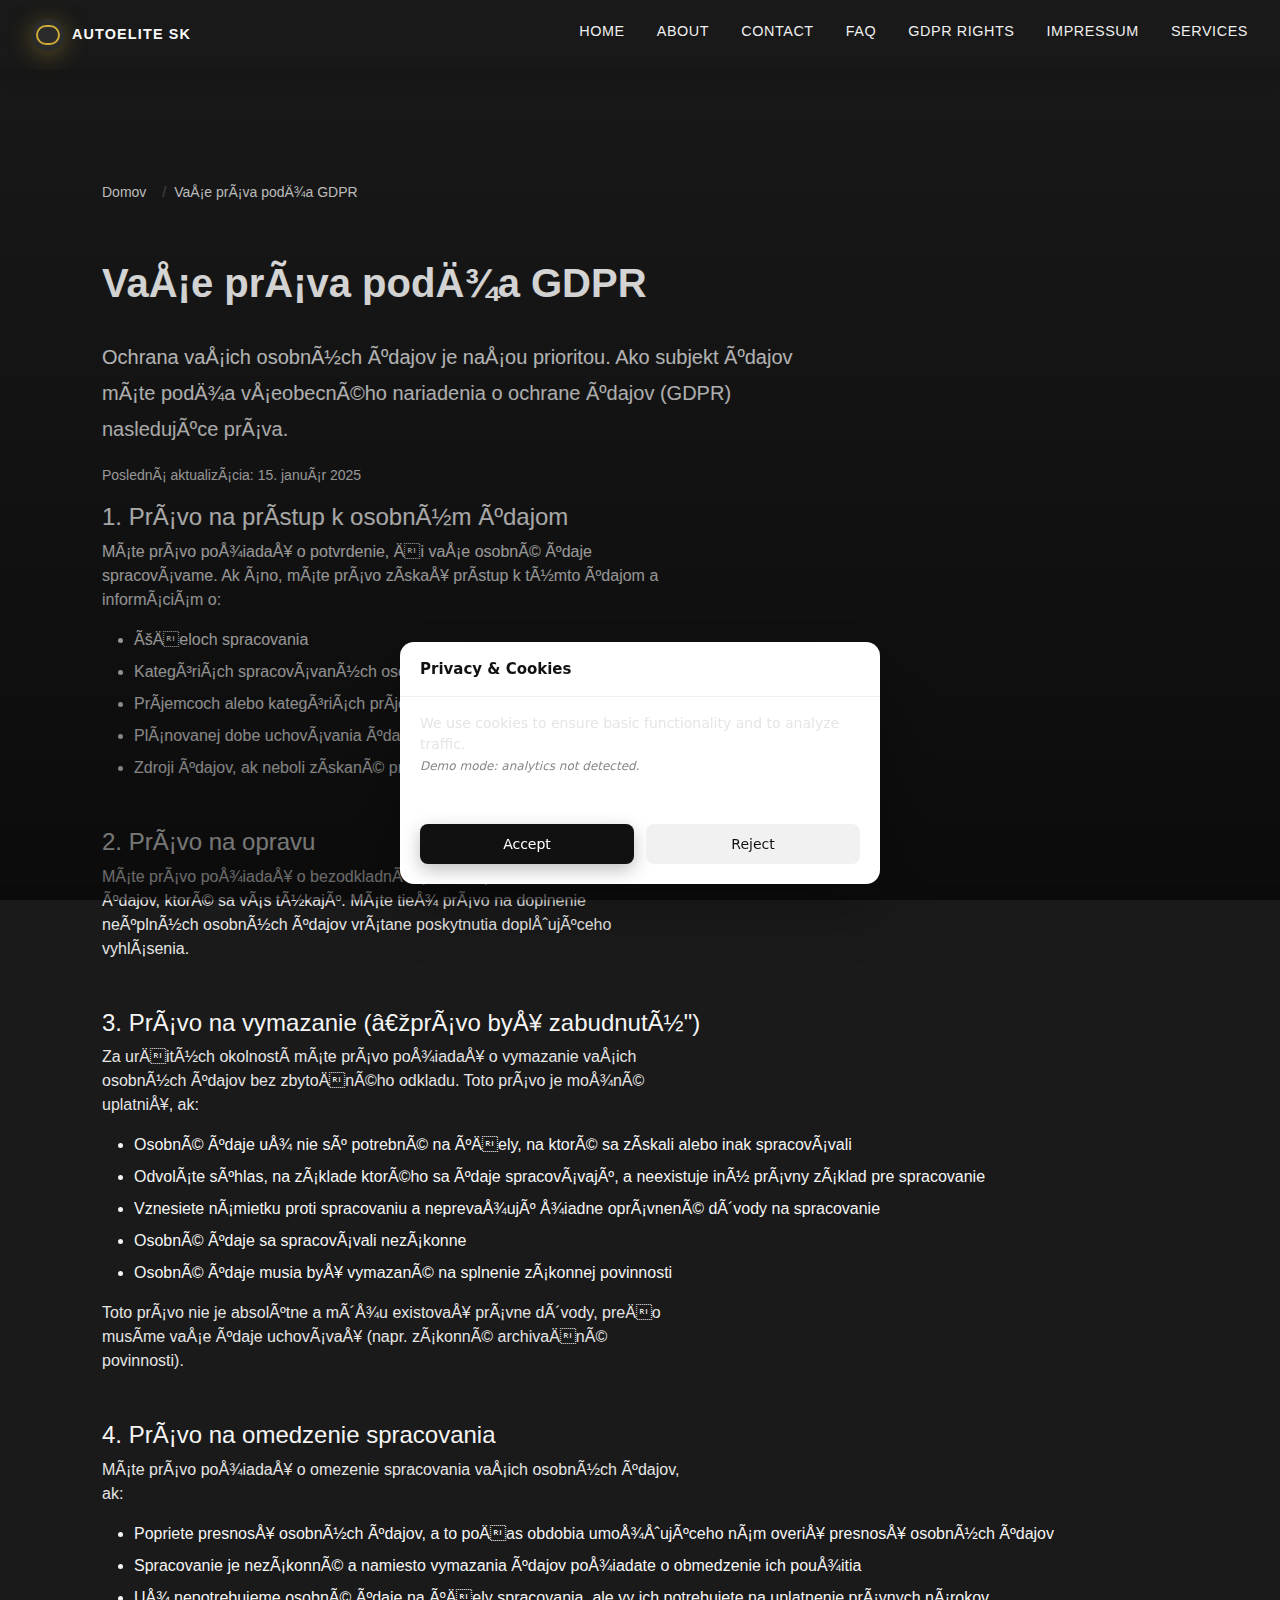
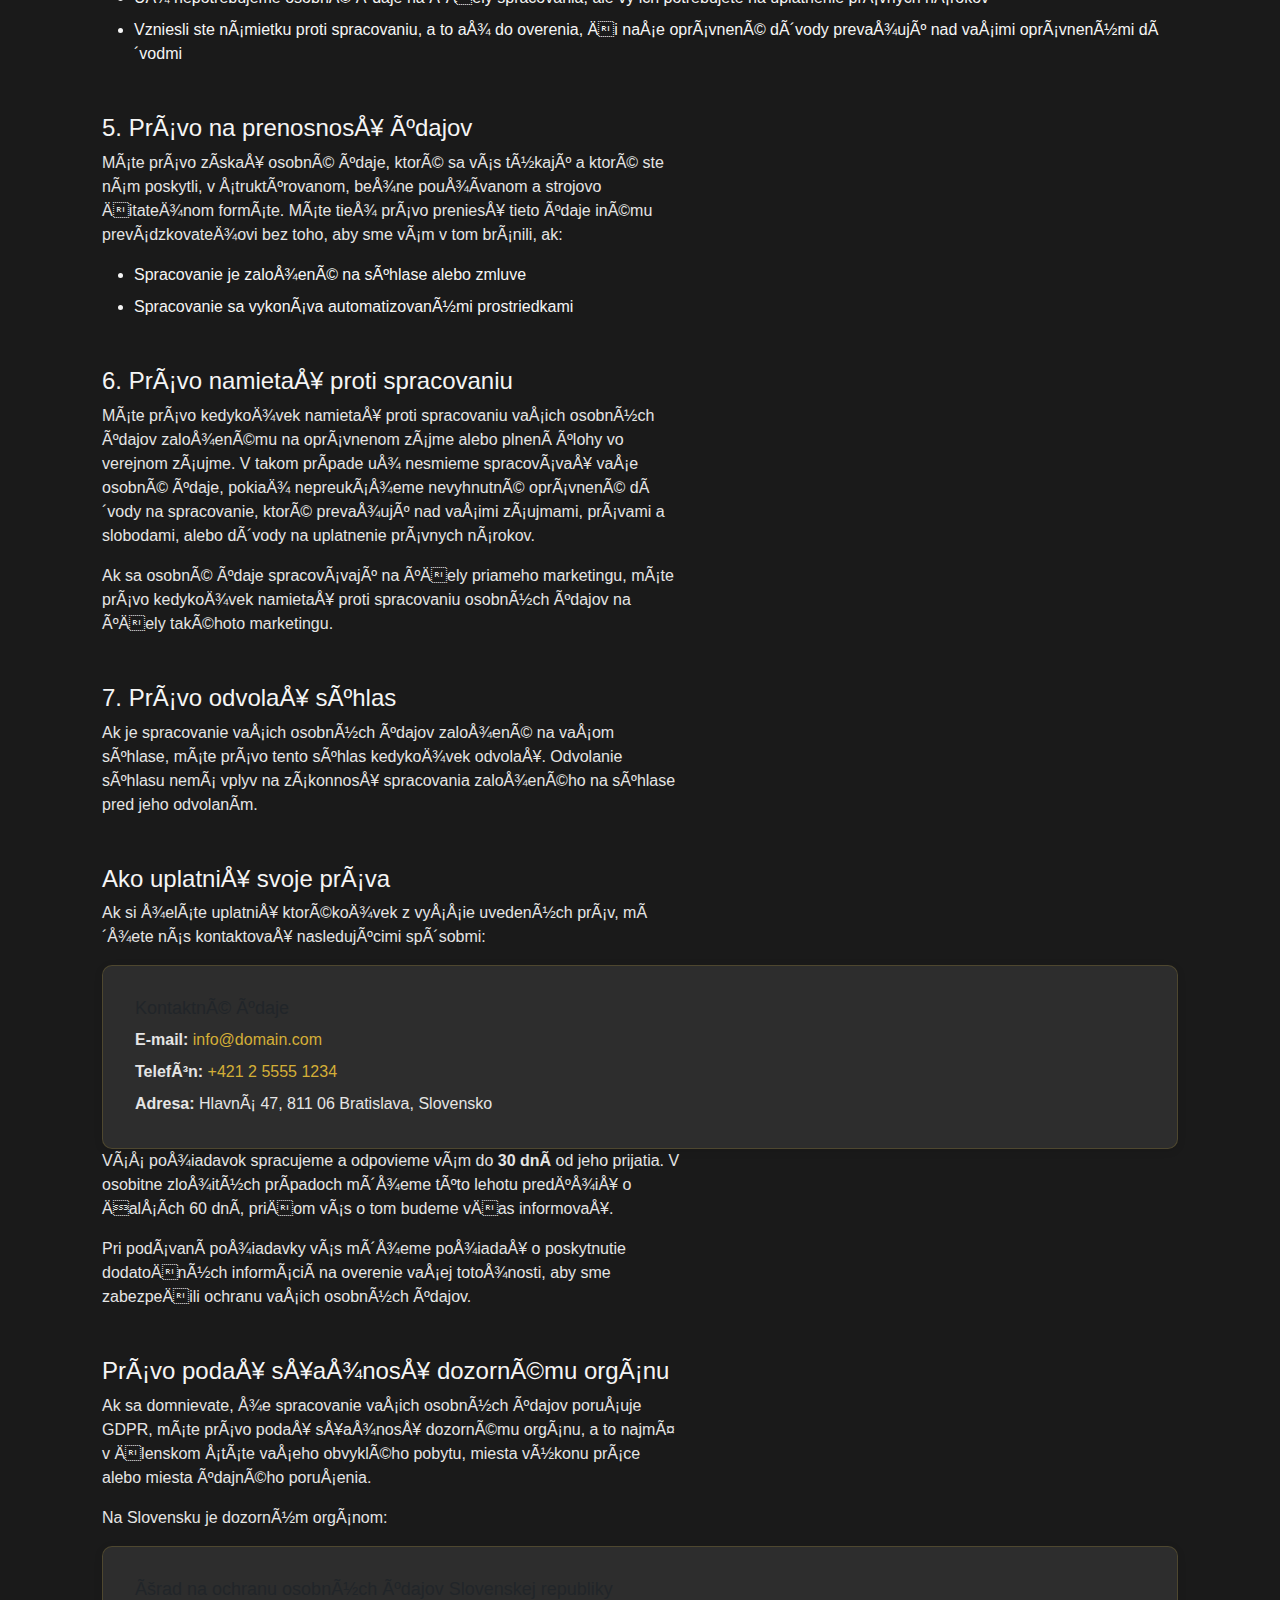
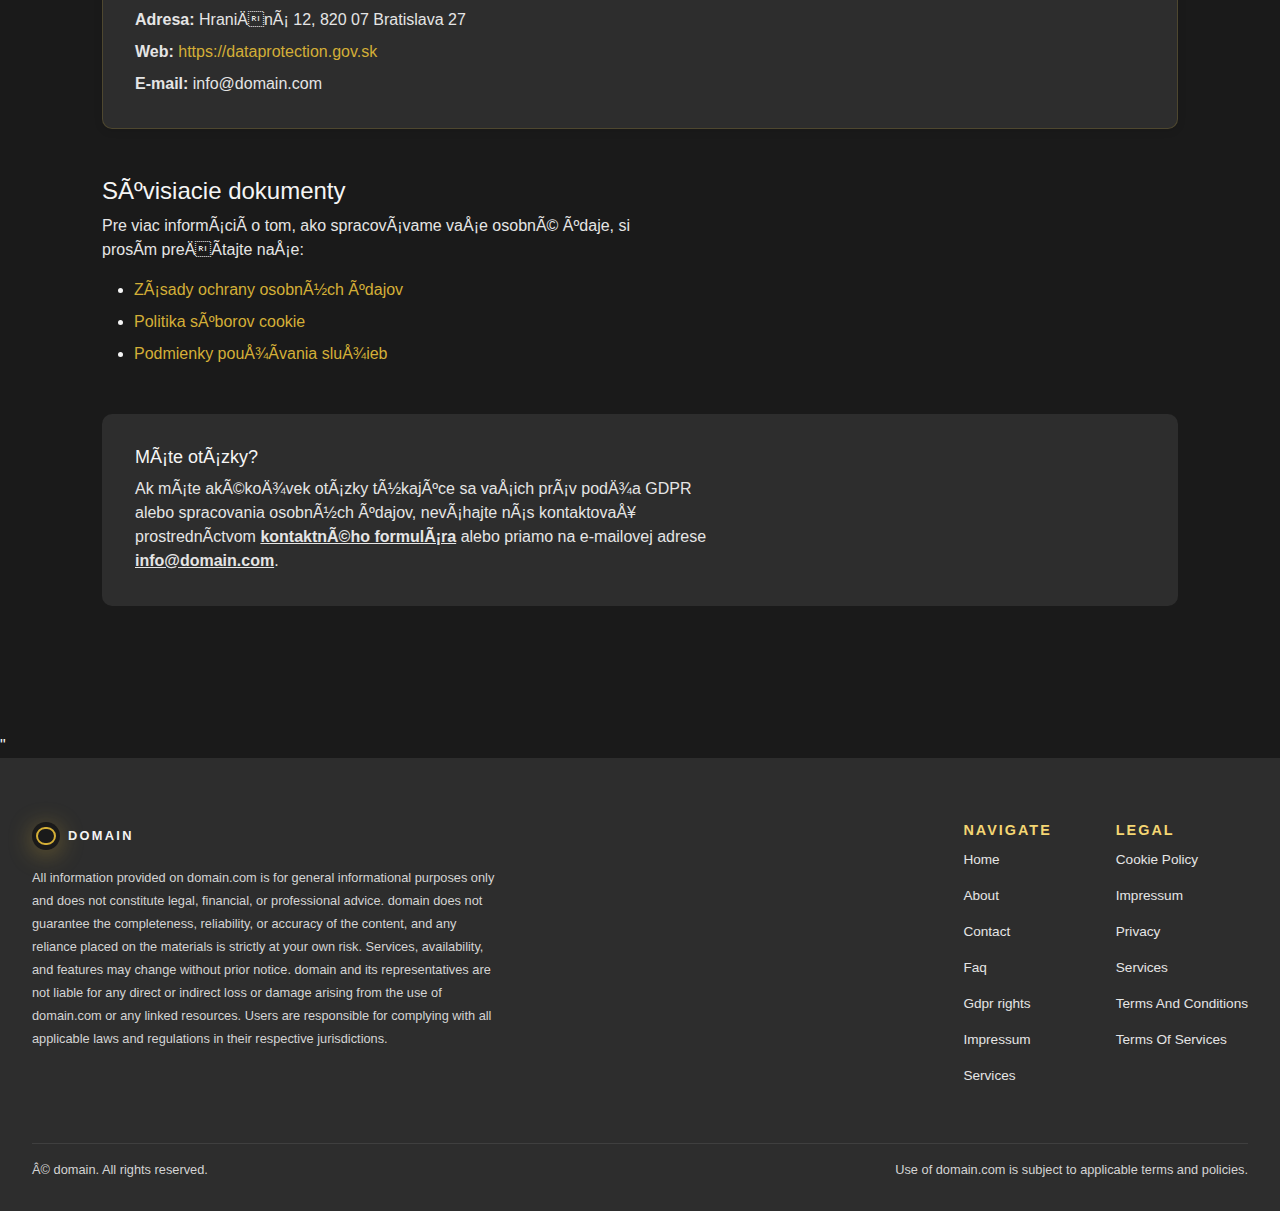
<file: gdpr-rights.html>
<!DOCTYPE html><html lang="sk"><head>
  <link rel="stylesheet" href="style.css">
  <link rel="icon" type="image/png" href="/favicon.png">
  <link rel="apple-touch-icon" href="/apple-touch-icon.png">
   <link rel="stylesheet" href="https://cdn.jsdelivr.net/npm/bootstrap@5.3.3/dist/css/bootstrap.min.css" integrity="sha384-QWTKZyjpPEjISv5WaRU9OFeRpok6YctnYmDr5pNlyT2bRjXh0JMhjY6hW+ALEwIH" crossorigin="anonymous">
  <link rel="stylesheet" href="https://unpkg.com/aos@2.3.4/dist/aos.css">
<link rel="stylesheet" href="./header-footer.css">
</head>
 <body>
  <header class="dr-header" aria-label="Primary">
  <div class="dr-header-inner">
    <div class="dr-header-brand">
      <div class="dr-header-logo" aria-label="AutoElite SK">
        <span class="dr-header-logo-mark"></span>
        <span class="dr-header-logo-text">AutoElite SK</span>
      </div>
    </div>
    <nav class="dr-nav" aria-label="Main navigation">
      <button class="dr-nav-toggle" type="button" aria-label="Toggle navigation" aria-expanded="false">
        <span class="dr-nav-toggle-bar"></span>
        <span class="dr-nav-toggle-bar"></span>
      </button>
      <ul class="dr-nav-list">
        <li class="dr-nav-item"><a class="dr-nav-link" href="./index.html">Home</a></li>
        <li class="dr-nav-item"><a class="dr-nav-link" href="./about.html">About</a></li>
        <li class="dr-nav-item"><a class="dr-nav-link" href="./contact.html">Contact</a></li>
        <li class="dr-nav-item"><a class="dr-nav-link" href="./faq.html">Faq</a></li>
        <li class="dr-nav-item"><a class="dr-nav-link" href="./gdpr-rights.html">Gdpr rights</a></li>
        <li class="dr-nav-item"><a class="dr-nav-link" href="./impressum.html">Impressum</a></li>
        <li class="dr-nav-item"><a class="dr-nav-link" href="./services.html">Services</a></li>
      </ul>
    </nav>
  </div>
</header>
  <meta charset="UTF-8">
  <meta name="viewport" content="width=device-width," initial-scale="1.0">
  <title>Vaše práva podľa GDPR | AutoPremium SK</title>
  <meta name="description" content="Informácie" o="" vašich="" právach="" podľa="" gdpr:="" právo="" na="" prístup,="" opravu,="" vymazanie,="" prenosnosť="" údajov="" a="" ďalšie.="" dozviete="" sa,="" ako="" uplatniť="" svoje="" práva.\_="">
  <meta property="og:title" content="Vaše" práva="" podľa="" gdpr="" |="" autopremium="" sk\_="">
  <meta property="og:description" content="Informácie" o="" vašich="" právach="" podľa="" gdpr:="" právo="" na="" prístup,="" opravu,="" vymazanie,="" prenosnosť="" údajov="" a="" ďalšie.\_="">
  <meta property="og:type" content="website">
  <meta property="og:url" content="https://domain.com/gdpr-rights.html">
  <link rel="canonical" href="https://domain.com/gdpr-rights.html">
  <link href="https://cdn.jsdelivr.net/npm/bootstrap@5.3.0/dist/css/bootstrap.min.css" rel="stylesheet" integrity="sha384-9ndCyUaIbzAi2FUVXJi0CjmCapSmO7SnpJef0486qhLnuZ2cdeRhO02iuK6FUUVM" crossorigin="anonymous">
  <link rel="stylesheet" href="style.css">
  <script type="application/ld+json">    {      \"@context\": \"https://schema.org\",      \"@type\": \"Organization\",      \"name\": \"AutoPremium SK\",      \"url\": \"https://domain.com\",      \"logo\": \"https://domain.com/logo.png\",      \"contactPoint\": {        \"@type\": \"ContactPoint\",        \"telephone\": \"+421-2-5555-1234\",        \"contactType\": \"customer service\",        \"email\": \"info@domain.com\",        \"areaServed\": \"SK\",        \"availableLanguage\": \"Slovak\"      },      \"address\": {        \"@type\": \"PostalAddress\",        \"streetAddress\": \"Hlavná 47\",        \"addressLocality\": \"Bratislava\",        \"postalCode\": \"811 06\",        \"addressCountry\": \"SK\"      }    }    </script>
  <script type="application/ld+json">    {      \"@context\": \"https://schema.org\",      \"@type\": \"WebSite\",      \"name\": \"AutoPremium SK\",      \"url\": \"https://domain.com\"    }    </script>
  <main>
   <section class="l-section" py-4="" py-md-5\_="">
    <div class="container">
     <nav aria-label="breadcrumb">
      <ol class="breadcrumb">
       <li class="breadcrumb-item"><a href="index.html">Domov</a></li>
       <li class="breadcrumb-item" active\_="" aria-current="page">Vaše práva podľa GDPR</li>
      </ol>
     </nav>
     <div class="row" justify-content-center\_="">
      <div class="col-12" col-lg-10\_="">
       <h1 class="mb-4">Vaše práva podľa GDPR</h1>
       <p class="lead" mb-4\_="">Ochrana vašich osobných údajov je našou prioritou. Ako subjekt údajov máte podľa všeobecného nariadenia o ochrane údajov (GDPR) nasledujúce práva.</p>
       <p class="text-muted" mb-5\_=""><small>Posledná aktualizácia: 15. január 2025</small></p>
       <div class="c-gdpr-section" mb-5\_="">
        <h2 class="h3" mb-3\_="">1. Právo na prístup k osobným údajom</h2>
        <p>Máte právo požiadať o potvrdenie, či vaše osobné údaje spracovávame. Ak áno, máte právo získať prístup k týmto údajom a informáciám o:</p>
        <ul>
         <li>Účeloch spracovania</li>
         <li>Kategóriách spracovávaných osobných údajov</li>
         <li>Príjemcoch alebo kategóriách príjemcov, ktorým boli alebo budú osobné údaje poskytnuté</li>
         <li>Plánovanej dobe uchovávania údajov</li>
         <li>Zdroji údajov, ak neboli získané priamo od vás</li>
        </ul>
       </div>
       <div class="c-gdpr-section" mb-5\_="">
        <h2 class="h3" mb-3\_="">2. Právo na opravu</h2>
        <p>Máte právo požiadať o bezodkladnú opravu nepresných osobných údajov, ktoré sa vás týkajú. Máte tiež právo na doplnenie neúplných osobných údajov vrátane poskytnutia doplňujúceho vyhlásenia.</p>
       </div>
       <div class="c-gdpr-section" mb-5\_="">
        <h2 class="h3" mb-3\_="">3. Právo na vymazanie („právo byť zabudnutý")</h2>
        <p>Za určitých okolností máte právo požiadať o vymazanie vašich osobných údajov bez zbytočného odkladu. Toto právo je možné uplatniť, ak:</p>
        <ul>
         <li>Osobné údaje už nie sú potrebné na účely, na ktoré sa získali alebo inak spracovávali</li>
         <li>Odvoláte súhlas, na základe ktorého sa údaje spracovávajú, a neexistuje iný právny základ pre spracovanie</li>
         <li>Vznesiete námietku proti spracovaniu a neprevažujú žiadne oprávnené dôvody na spracovanie</li>
         <li>Osobné údaje sa spracovávali nezákonne</li>
         <li>Osobné údaje musia byť vymazané na splnenie zákonnej povinnosti</li>
        </ul>
        <p>Toto právo nie je absolútne a môžu existovať právne dôvody, prečo musíme vaše údaje uchovávať (napr. zákonné archivačné povinnosti).</p>
       </div>
       <div class="c-gdpr-section" mb-5\_="">
        <h2 class="h3" mb-3\_="">4. Právo na omedzenie spracovania</h2>
        <p>Máte právo požiadať o omezenie spracovania vašich osobných údajov, ak:</p>
        <ul>
         <li>Popriete presnosť osobných údajov, a to počas obdobia umožňujúceho nám overiť presnosť osobných údajov</li>
         <li>Spracovanie je nezákonné a namiesto vymazania údajov požiadate o obmedzenie ich použitia</li>
         <li>Už nepotrebujeme osobné údaje na účely spracovania, ale vy ich potrebujete na uplatnenie právnych nárokov</li>
         <li>Vzniesli ste námietku proti spracovaniu, a to až do overenia, či naše oprávnené dôvody prevažujú nad vašimi oprávnenými dôvodmi</li>
        </ul>
       </div>
       <div class="c-gdpr-section" mb-5\_="">
        <h2 class="h3" mb-3\_="">5. Právo na prenosnosť údajov</h2>
        <p>Máte právo získať osobné údaje, ktoré sa vás týkajú a ktoré ste nám poskytli, v štruktúrovanom, bežne používanom a strojovo čitateľnom formáte. Máte tiež právo preniesť tieto údaje inému prevádzkovateľovi bez toho, aby sme vám v tom bránili, ak:</p>
        <ul>
         <li>Spracovanie je založené na súhlase alebo zmluve</li>
         <li>Spracovanie sa vykonáva automatizovanými prostriedkami</li>
        </ul>
       </div>
       <div class="c-gdpr-section" mb-5\_="">
        <h2 class="h3" mb-3\_="">6. Právo namietať proti spracovaniu</h2>
        <p>Máte právo kedykoľvek namietať proti spracovaniu vašich osobných údajov založenému na oprávnenom zájme alebo plnení úlohy vo verejnom záujme. V takom prípade už nesmieme spracovávať vaše osobné údaje, pokiaľ nepreukážeme nevyhnutné oprávnené dôvody na spracovanie, ktoré prevažujú nad vašimi záujmami, právami a slobodami, alebo dôvody na uplatnenie právnych nárokov.</p>
        <p>Ak sa osobné údaje spracovávajú na účely priameho marketingu, máte právo kedykoľvek namietať proti spracovaniu osobných údajov na účely takéhoto marketingu.</p>
       </div>
       <div class="c-gdpr-section" mb-5\_="">
        <h2 class="h3" mb-3\_="">7. Právo odvolať súhlas</h2>
        <p>Ak je spracovanie vašich osobných údajov založené na vašom súhlase, máte právo tento súhlas kedykoľvek odvolať. Odvolanie súhlasu nemá vplyv na zákonnosť spracovania založeného na súhlase pred jeho odvolaním.</p>
       </div>
       <div class="c-gdpr-section" mb-5\_="">
        <h2 class="h3" mb-3\_="">Ako uplatniť svoje práva</h2>
        <p>Ak si želáte uplatniť ktorékoľvek z vyššie uvedených práv, môžete nás kontaktovať nasledujúcimi spôsobmi:</p>
        <div class="card" mb-3\_="">
         <div class="card-body">
          <h3 class="h5" card-title\_="">Kontaktné údaje</h3>
          <p class="mb-2"><strong>E-mail:</strong> <a href="mailto:info@domain.com">info@domain.com</a></p>
          <p class="mb-2"><strong>Telefón:</strong> <a href="tel:+421255551234">+421 2 5555 1234</a></p>
          <p class="mb-0"><strong>Adresa:</strong> Hlavná 47, 811 06 Bratislava, Slovensko</p>
         </div>
        </div>
        <p>Váš požiadavok spracujeme a odpovieme vám do <strong>30 dní</strong> od jeho prijatia. V osobitne zložitých prípadoch môžeme túto lehotu predĺžiť o ďalších 60 dní, pričom vás o tom budeme včas informovať.</p>
        <p>Pri podávaní požiadavky vás môžeme požiadať o poskytnutie dodatočných informácií na overenie vašej totožnosti, aby sme zabezpečili ochranu vašich osobných údajov.</p>
       </div>
       <div class="c-gdpr-section" mb-5\_="">
        <h2 class="h3" mb-3\_="">Právo podať sťažnosť dozornému orgánu</h2>
        <p>Ak sa domnievate, že spracovanie vašich osobných údajov porušuje GDPR, máte právo podať sťažnosť dozornému orgánu, a to najmä v členskom štáte vašeho obvyklého pobytu, miesta výkonu práce alebo miesta údajného porušenia.</p>
        <p>Na Slovensku je dozorným orgánom:</p>
        <div class="card">
         <div class="card-body">
          <h3 class="h5" card-title\_="">Úrad na ochranu osobných údajov Slovenskej republiky</h3>
          <p class="mb-2"><strong>Adresa:</strong> Hraničná 12, 820 07 Bratislava 27</p>
          <p class="mb-2"><strong>Web:</strong> <a href="https://dataprotection.gov.sk" target="_blank" rel="noopener" noreferrer\_="">https://dataprotection.gov.sk</a></p>
          <p class="mb-0"><strong>E-mail:</strong> info@domain.com</p>
         </div>
        </div>
       </div>
       <div class="c-gdpr-section" mb-5\_="">
        <h2 class="h3" mb-3\_="">Súvisiacie dokumenty</h2>
        <p>Pre viac informácií o tom, ako spracovávame vaše osobné údaje, si prosím prečítajte naše:</p>
        <ul>
         <li><a href="privacy.html">Zásady ochrany osobných údajov</a></li>
         <li><a href="cookie_policy.html">Politika súborov cookie</a></li>
         <li><a href="terms_of_services.html">Podmienky používania služieb</a></li>
        </ul>
       </div>
       <div class="alert" alert-info\_="" role="alert">
        <h3 class="h5" alert-heading\_="">Máte otázky?</h3>
        <p class="mb-0">Ak máte akékoľvek otázky týkajúce sa vašich práv podľa GDPR alebo spracovania osobných údajov, neváhajte nás kontaktovať prostredníctvom <a href="contact.html" class="alert-link">kontaktného formulára</a> alebo priamo na e-mailovej adrese <a href="mailto:info@domain.com" class="alert-link">info@domain.com</a>.</p>
       </div>
      </div>
     </div>
    </div>
   </section>
  </main>
  "
  <footer class="dr-footer" aria-label="Footer">
  <div class="dr-footer-inner">
    <div class="dr-footer-main">
      <div class="dr-footer-brand-block">
        <div class="dr-footer-logo" aria-label="domain">
          <span class="dr-footer-logo-mark"></span>
          <span class="dr-footer-logo-text">domain</span>
        </div>
        <p class="dr-footer-disclaimer">All information provided on domain.com is for general informational purposes only and does not constitute legal, financial, or professional advice. domain does not guarantee the completeness, reliability, or accuracy of the content, and any reliance placed on the materials is strictly at your own risk. Services, availability, and features may change without prior notice. domain and its representatives are not liable for any direct or indirect loss or damage arising from the use of domain.com or any linked resources. Users are responsible for complying with all applicable laws and regulations in their respective jurisdictions.</p>
      </div>
      <div class="dr-footer-nav-blocks">
        <nav class="dr-footer-nav" aria-label="Main navigation">
          <h2 class="dr-footer-heading">Navigate</h2>
          <ul class="dr-footer-nav-list">
            <li class="dr-footer-nav-item"><a class="dr-footer-nav-link" href="./index.html">Home</a></li>
            <li class="dr-footer-nav-item"><a class="dr-footer-nav-link" href="./about.html">About</a></li>
            <li class="dr-footer-nav-item"><a class="dr-footer-nav-link" href="./contact.html">Contact</a></li>
            <li class="dr-footer-nav-item"><a class="dr-footer-nav-link" href="./faq.html">Faq</a></li>
            <li class="dr-footer-nav-item"><a class="dr-footer-nav-link" href="./gdpr-rights.html">Gdpr rights</a></li>
            <li class="dr-footer-nav-item"><a class="dr-footer-nav-link" href="./impressum.html">Impressum</a></li>
            <li class="dr-footer-nav-item"><a class="dr-footer-nav-link" href="./services.html">Services</a></li>
          </ul>
        </nav>
        <nav class="dr-footer-legal" aria-label="Legal navigation">
          <h2 class="dr-footer-heading">Legal</h2>
          <ul class="dr-footer-legal-list">
            <li class="dr-footer-legal-item"><a class="dr-footer-legal-link" href="./cookie_policy.html">Cookie Policy</a></li>
            <li class="dr-footer-legal-item"><a class="dr-footer-legal-link" href="./impressum.html">Impressum</a></li>
            <li class="dr-footer-legal-item"><a class="dr-footer-legal-link" href="./privacy.html">Privacy</a></li>
            <li class="dr-footer-legal-item"><a class="dr-footer-legal-link" href="./services.html">Services</a></li>
            <li class="dr-footer-legal-item"><a class="dr-footer-legal-link" href="./terms_and_conditions.html">Terms And Conditions</a></li>
            <li class="dr-footer-legal-item"><a class="dr-footer-legal-link" href="./terms_of_services.html">Terms Of Services</a></li>
          </ul>
        </nav>
      </div>
    </div>
    <div class="dr-footer-bottom">
      <span class="dr-footer-copy">© <span class="dr-footer-copy-name">domain</span>. All rights reserved.</span>
      <span class="dr-footer-meta">Use of domain.com is subject to applicable terms and policies.</span>
    </div>
  </div>
</footer>
  <script src="script.js" defer=""></script>
 
  <script src="https://unpkg.com/aos@2.3.4/dist/aos.js"></script>
  <script>
if (typeof AOS !== "undefined" && !window.__AOS_INITIALIZED__) {
  AOS.init({ once: true, duration: 700, easing: "ease-out-cubic" });
  window.__AOS_INITIALIZED__ = true;
}
</script>
<script src="./header-footer.js"></script>
<script src="./consent.js"></script>
</body></html>
</file>
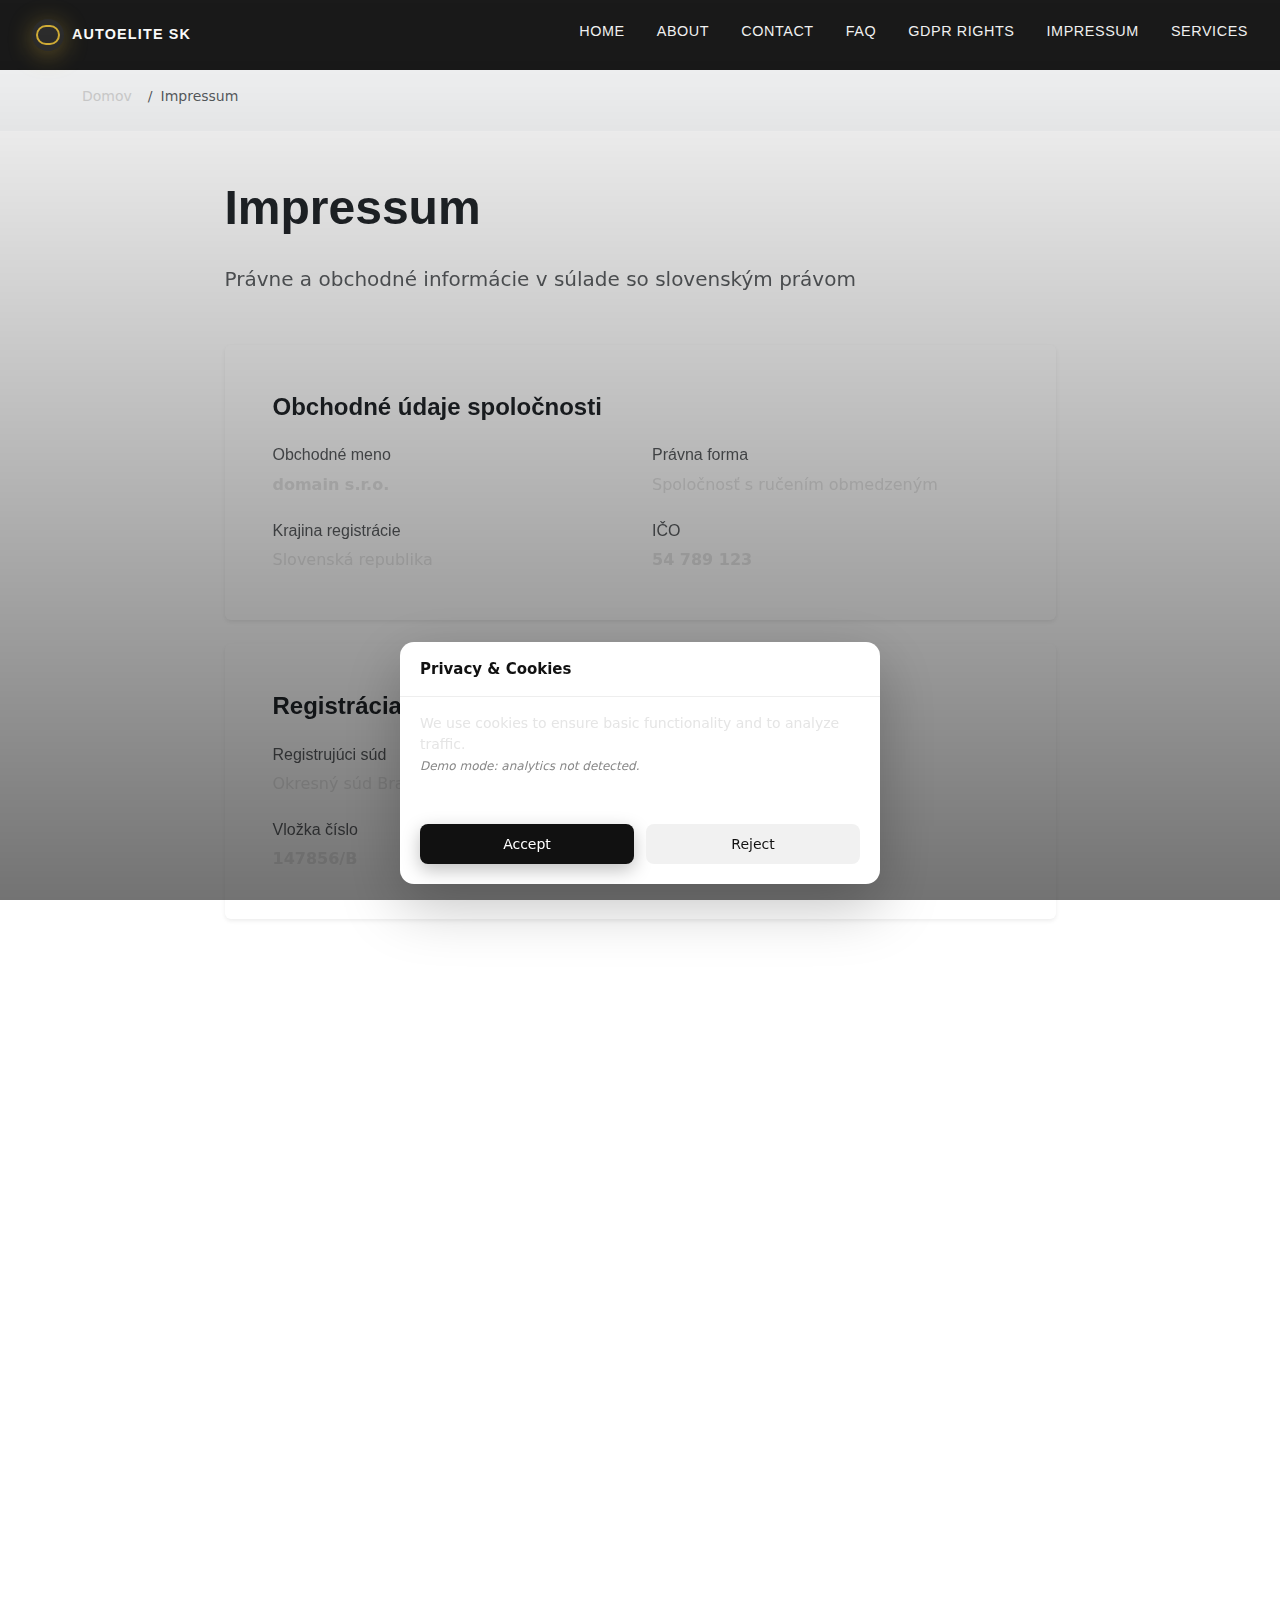
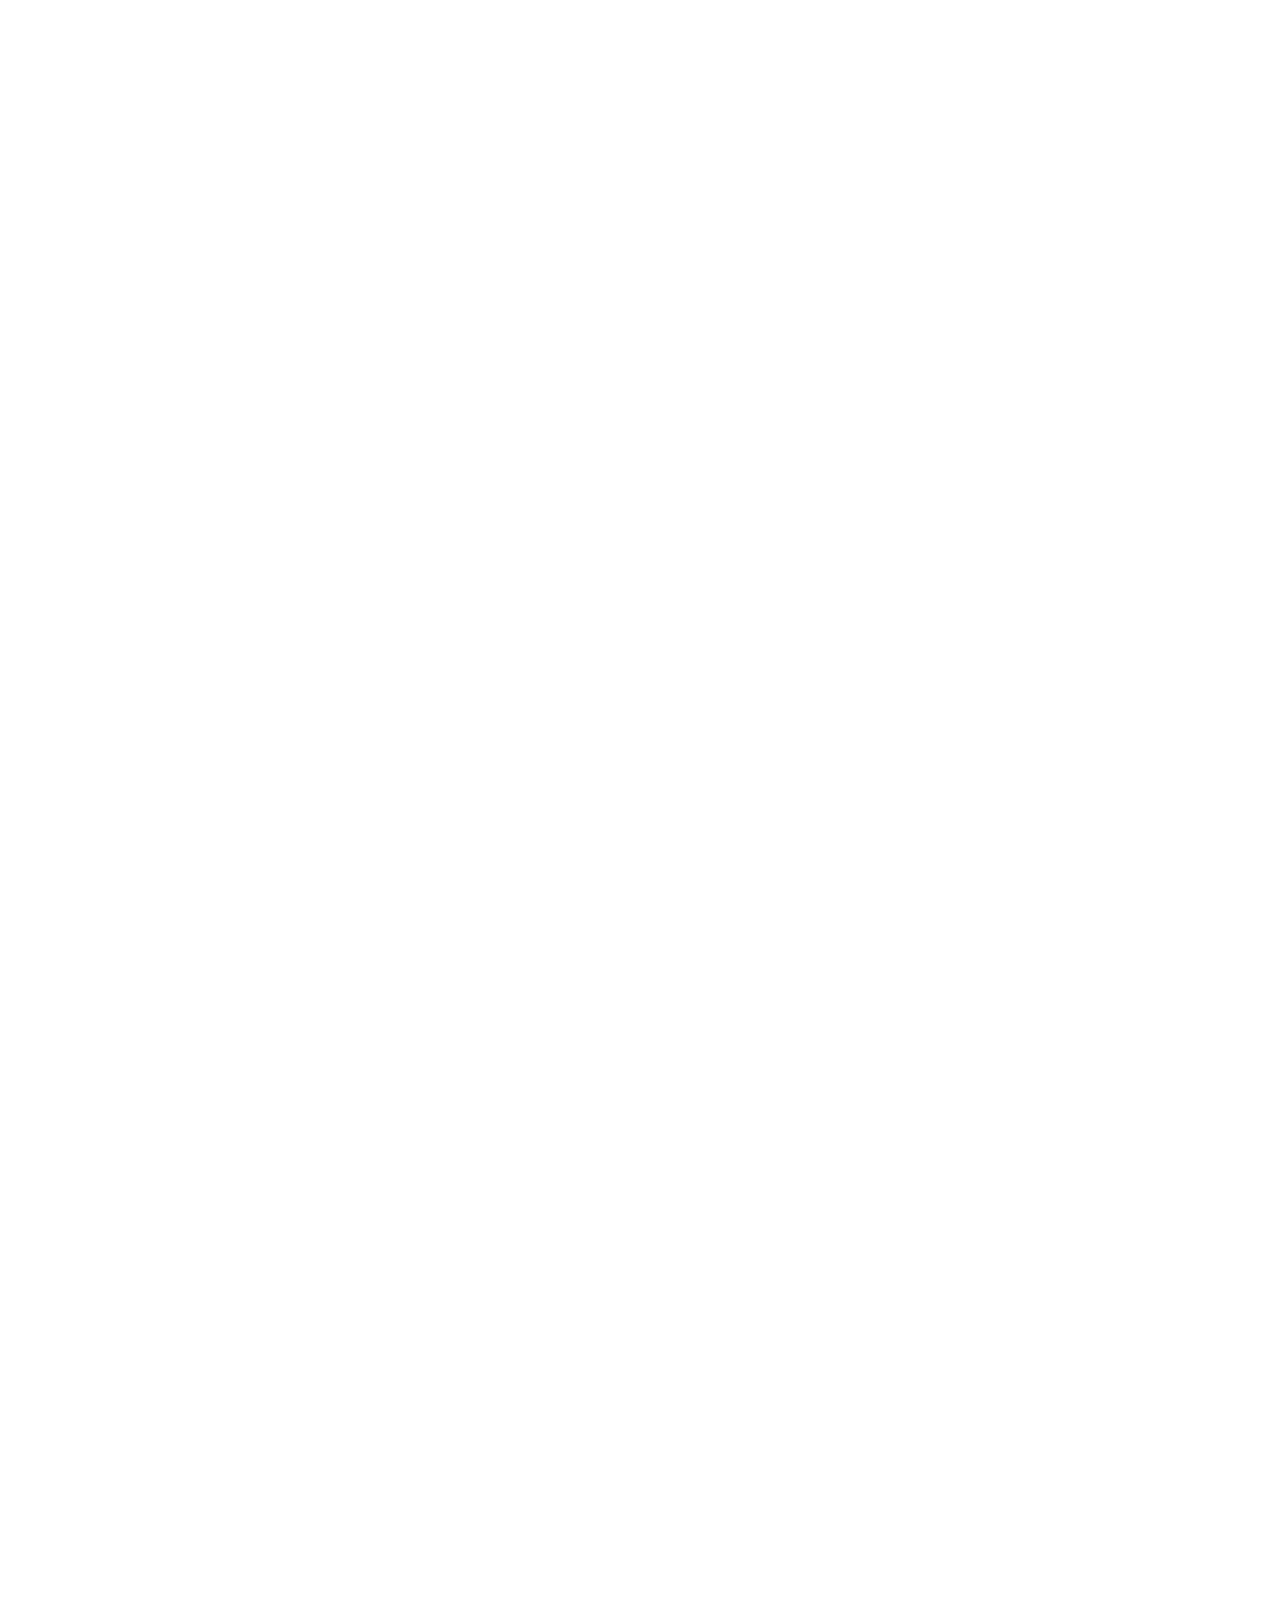
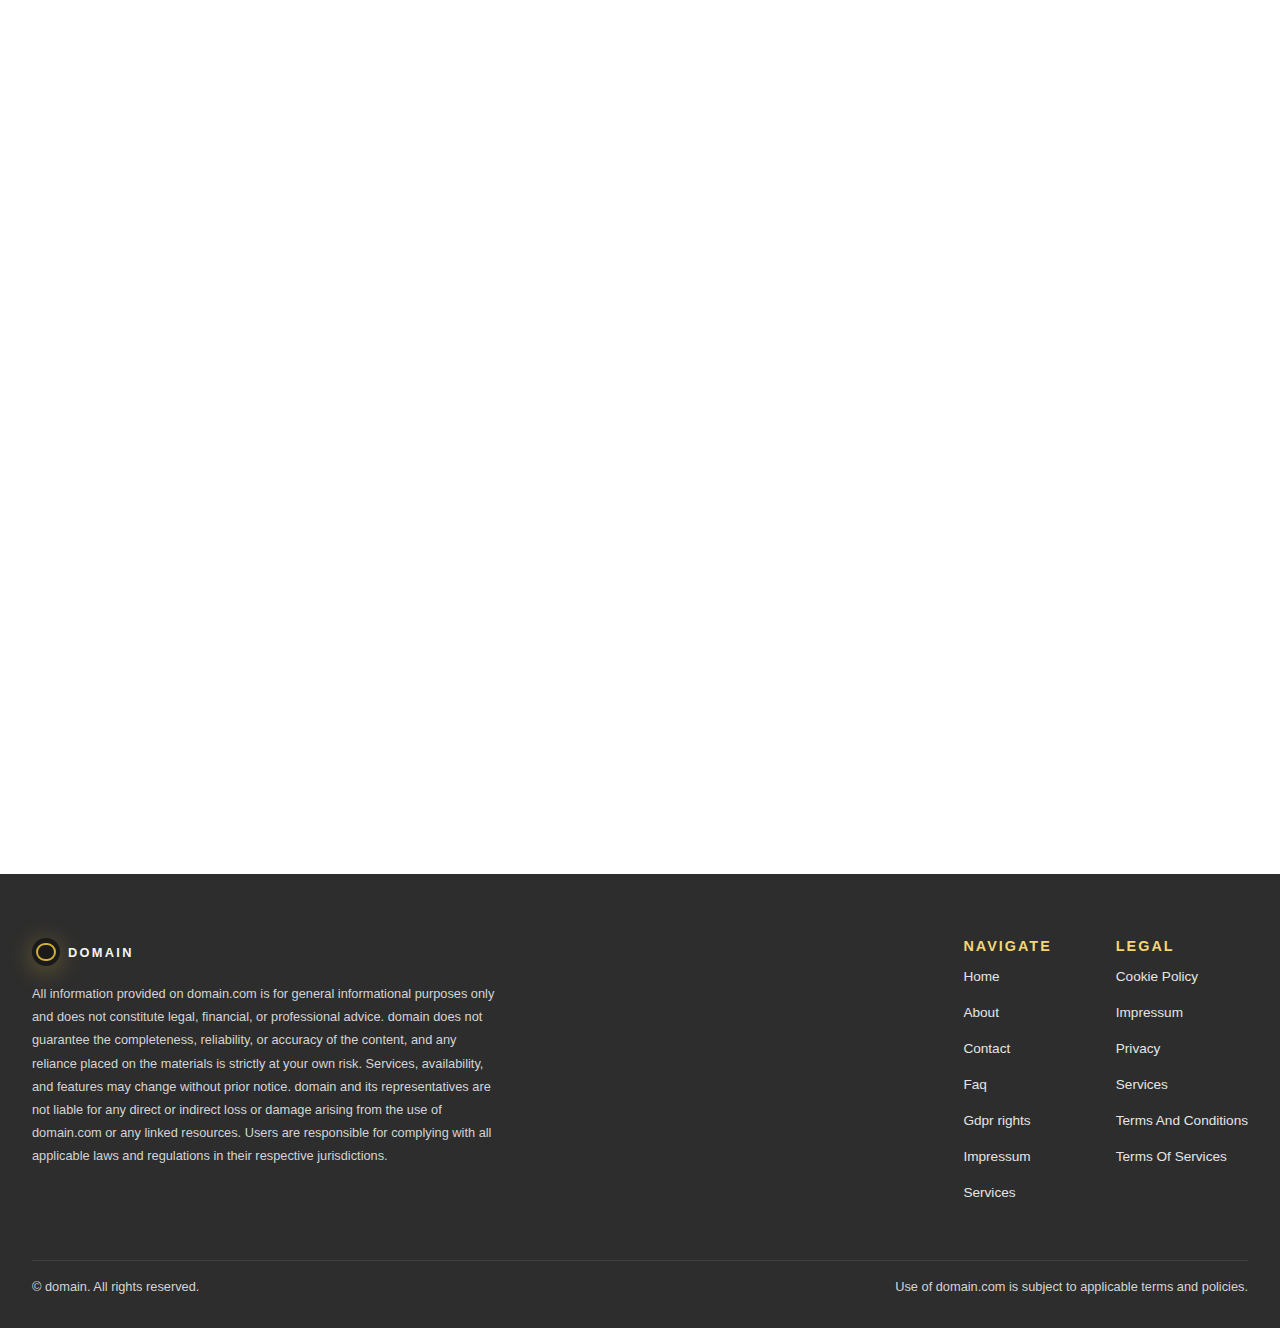
<file: impressum.html>
<!DOCTYPE html><html lang="sk"><head>
<script type="application/ld+json">
{
  "@context": "https://schema.org",
  "@graph": [
    {
      "@type": "WebSite",
      "@id": "https://domain.com/#website",
      "url": "https://domain.com",
      "name": "domain"
    },
    {
      "@type": "Organization",
      "@id": "https://domain.com/#org",
      "name": "domain",
      "url": "https://domain.com"
    },
    {
      "@type": "WebPage",
      "@id": "https://domain.com/impressum.html",
      "url": "https://domain.com/impressum.html",
      "name": "domain",
      "isPartOf": {
        "@id": "https://domain.com/#website"
      },
      "inLanguage": "sk"
    }
  ]
}
</script>
  <meta charset="UTF-8">
  <meta name="viewport" content="width=device-width, initial-scale=1.0">
  <title>Impressum - domain | Obchodné informácie</title>
  <meta name="description" content="Právne informácie a obchodné údaje domain. Registrácia, DPH, kontaktné údaje a povinné informácie podľa slovenského práva.">
  <meta property="og:title" content="Impressum - domain">
  <meta property="og:description" content="Právne informácie a obchodné údaje domain.">
  <meta property="og:type" content="website">
  <meta property="og:url" content="https://domain.com/impressum.html">
  <link rel="canonical" href="https://domain.com/impressum.html">
  <link rel="stylesheet" href="style.css">
  <link rel="icon" type="image/png" href="/favicon.png">
  <link rel="apple-touch-icon" href="/apple-touch-icon.png">
   <link rel="stylesheet" href="https://cdn.jsdelivr.net/npm/bootstrap@5.3.3/dist/css/bootstrap.min.css" integrity="sha384-QWTKZyjpPEjISv5WaRU9OFeRpok6YctnYmDr5pNlyT2bRjXh0JMhjY6hW+ALEwIH" crossorigin="anonymous">
  <link rel="stylesheet" href="https://unpkg.com/aos@2.3.4/dist/aos.css">
<link rel="stylesheet" href="./header-footer.css">
</head>
 <body>
  <header class="dr-header" aria-label="Primary">
  <div class="dr-header-inner">
    <div class="dr-header-brand">
      <div class="dr-header-logo" aria-label="AutoElite SK">
        <span class="dr-header-logo-mark"></span>
        <span class="dr-header-logo-text">AutoElite SK</span>
      </div>
    </div>
    <nav class="dr-nav" aria-label="Main navigation">
      <button class="dr-nav-toggle" type="button" aria-label="Toggle navigation" aria-expanded="false">
        <span class="dr-nav-toggle-bar"></span>
        <span class="dr-nav-toggle-bar"></span>
      </button>
      <ul class="dr-nav-list">
        <li class="dr-nav-item"><a class="dr-nav-link" href="./index.html">Home</a></li>
        <li class="dr-nav-item"><a class="dr-nav-link" href="./about.html">About</a></li>
        <li class="dr-nav-item"><a class="dr-nav-link" href="./contact.html">Contact</a></li>
        <li class="dr-nav-item"><a class="dr-nav-link" href="./faq.html">Faq</a></li>
        <li class="dr-nav-item"><a class="dr-nav-link" href="./gdpr-rights.html">Gdpr rights</a></li>
        <li class="dr-nav-item"><a class="dr-nav-link" href="./impressum.html">Impressum</a></li>
        <li class="dr-nav-item"><a class="dr-nav-link" href="./services.html">Services</a></li>
      </ul>
    </nav>
  </div>
</header>
  <main>
   <nav aria-label="breadcrumb" class="py-3 bg-light">
    <div class="container">
     <ol class="breadcrumb mb-0">
      <li class="breadcrumb-item"><a href="index.html">Domov</a></li>
      <li class="breadcrumb-item active" aria-current="page">Impressum</li>
     </ol>
    </div>
   </nav>
   <section class="l-section py-4 py-md-5">
    <div class="container">
     <div class="row justify-content-center">
      <div class="col-lg-10 col-xl-9">
       <h1 class="display-5 fw-bold mb-4" data-aos="fade-up">Impressum</h1>
       <p class="lead text-muted mb-5" data-aos="fade-up" data-aos-delay="100">Právne a obchodné informácie v súlade so slovenským právom</p>
       <div class="card border-0 shadow-sm mb-4" data-aos="fade-up" data-aos-delay="200">
        <div class="card-body p-4 p-md-5">
         <h2 class="h4 fw-bold mb-4">Obchodné údaje spoločnosti</h2>
         <div class="row g-4">
          <div class="col-md-6">
           <h3 class="h6 text-muted mb-2">Obchodné meno</h3>
           <p class="mb-0 fw-semibold">domain s.r.o.</p>
          </div>
          <div class="col-md-6">
           <h3 class="h6 text-muted mb-2">Právna forma</h3>
           <p class="mb-0">Spoločnosť s ručením obmedzeným</p>
          </div>
          <div class="col-md-6">
           <h3 class="h6 text-muted mb-2">Krajina registrácie</h3>
           <p class="mb-0">Slovenská republika</p>
          </div>
          <div class="col-md-6">
           <h3 class="h6 text-muted mb-2">IČO</h3>
           <p class="mb-0 fw-semibold">54 789 123</p>
          </div>
         </div>
        </div>
       </div>
       <div class="card border-0 shadow-sm mb-4" data-aos="fade-up" data-aos-delay="300">
        <div class="card-body p-4 p-md-5">
         <h2 class="h4 fw-bold mb-4">Registrácia</h2>
         <div class="row g-4">
          <div class="col-md-6">
           <h3 class="h6 text-muted mb-2">Registrujúci súd</h3>
           <p class="mb-0">Okresný súd Bratislava I</p>
          </div>
          <div class="col-md-6">
           <h3 class="h6 text-muted mb-2">Oddiel</h3>
           <p class="mb-0">Sro</p>
          </div>
          <div class="col-md-6">
           <h3 class="h6 text-muted mb-2">Vložka číslo</h3>
           <p class="mb-0 fw-semibold">147856/B</p>
          </div>
          <div class="col-md-6">
           <h3 class="h6 text-muted mb-2">Dátum registrácie</h3>
           <p class="mb-0">15. marca 2018</p>
          </div>
         </div>
        </div>
       </div>
       <div class="card border-0 shadow-sm mb-4" data-aos="fade-up" data-aos-delay="400">
        <div class="card-body p-4 p-md-5">
         <h2 class="h4 fw-bold mb-4">Daňové údaje</h2>
         <div class="row g-4">
          <div class="col-md-6">
           <h3 class="h6 text-muted mb-2">DIČ</h3>
           <p class="mb-0 fw-semibold">2121547891</p>
          </div>
          <div class="col-md-6">
           <h3 class="h6 text-muted mb-2">IČ DPH</h3>
           <p class="mb-0 fw-semibold">SK2121547891</p>
          </div>
          <div class="col-md-6">
           <h3 class="h6 text-muted mb-2">Daňový úrad</h3>
           <p class="mb-0">Daňový úrad Bratislava I</p>
          </div>
          <div class="col-md-6">
           <h3 class="h6 text-muted mb-2">Platca DPH</h3>
           <p class="mb-0"><span class="badge bg-success">Áno</span></p>
          </div>
          <div class="col-12">
           <h3 class="h6 text-muted mb-2">Registrácia pre DPH v EÚ</h3>
           <p class="mb-0">Aktívne zaregistrovaná pre DPH v Európskej únii</p>
          </div>
         </div>
        </div>
       </div>
       <div class="card border-0 shadow-sm mb-4" data-aos="fade-up" data-aos-delay="500">
        <div class="card-body p-4 p-md-5">
         <h2 class="h4 fw-bold mb-4">Sídlo spoločnosti</h2>
         <address class="mb-0"><strong>domain s.r.o.</strong>
          <br>
          Hlavná ulica 47
          <br>
          811 06 Bratislava
          <br>
          Slovenská republika</address>
        </div>
       </div>
       <div class="card border-0 shadow-sm mb-4" data-aos="fade-up" data-aos-delay="600">
        <div class="card-body p-4 p-md-5">
         <h2 class="h4 fw-bold mb-4">Kontaktné údaje</h2>
         <div class="row g-4">
          <div class="col-md-6">
           <h3 class="h6 text-muted mb-2">Telefón</h3>
           <p class="mb-0"><a href="tel:+421255551234" class="text-decoration-none">+421 2 5555 1234</a></p>
          </div>
          <div class="col-md-6">
           <h3 class="h6 text-muted mb-2">E-mail</h3>
           <p class="mb-0"><a href="mailto:info@domain.com" class="text-decoration-none">info@domain.com</a></p>
          </div>
          <div class="col-12">
           <h3 class="h6 text-muted mb-2">Webová stránka</h3>
           <p class="mb-0"><a href="https://domain.com" class="text-decoration-none">domain.com</a></p>
          </div>
         </div>
        </div>
       </div>
       <div class="card border-0 shadow-sm mb-4" data-aos="fade-up" data-aos-delay="700">
        <div class="card-body p-4 p-md-5">
         <h2 class="h4 fw-bold mb-4">Konateľ a zastúpenie</h2>
         <div class="row g-4">
          <div class="col-12">
           <h3 class="h6 text-muted mb-2">Konateľ spoločnosti</h3>
           <p class="mb-0">Ing. Martin Kováč</p>
          </div>
          <div class="col-12">
           <h3 class="h6 text-muted mb-2">Spôsob konania</h3>
           <p class="mb-0">Konateľ je oprávnený konať v mene spoločnosti samostatne vo všetkých veciach</p>
          </div>
         </div>
        </div>
       </div>
       <div class="card border-0 shadow-sm mb-4" data-aos="fade-up" data-aos-delay="800">
        <div class="card-body p-4 p-md-5">
         <h2 class="h4 fw-bold mb-4">Predmet podnikania</h2>
         <ul class="list-unstyled mb-0">
          <li class="mb-2">
           <svg width="20" height="20" viewBox="0 0 20 20" fill="none" class="me-2">
            <circle cx="10" cy="10" r="10" fill="#D4AF37"></circle> <path d="M6 10L9 13L14 7" stroke="white" stroke-width="2" stroke-linecap="round" stroke-linejoin="round"></path>
           </svg>
           Kúpa a predaj motorových vozidiel
          </li>
          <li class="mb-2">
           <svg width="20" height="20" viewBox="0 0 20 20" fill="none" class="me-2">
            <circle cx="10" cy="10" r="10" fill="#D4AF37"></circle> <path d="M6 10L9 13L14 7" stroke="white" stroke-width="2" stroke-linecap="round" stroke-linejoin="round"></path>
           </svg>
           Sprostredkovanie obchodu a služieb
          </li>
          <li class="mb-2">
           <svg width="20" height="20" viewBox="0 0 20 20" fill="none" class="me-2">
            <circle cx="10" cy="10" r="10" fill="#D4AF37"></circle> <path d="M6 10L9 13L14 7" stroke="white" stroke-width="2" stroke-linecap="round" stroke-linejoin="round"></path>
           </svg>
           Poradenstvo v oblasti automobilov
          </li>
          <li>
           <svg width="20" height="20" viewBox="0 0 20 20" fill="none" class="me-2">
            <circle cx="10" cy="10" r="10" fill="#D4AF37"></circle> <path d="M6 10L9 13L14 7" stroke="white" stroke-width="2" stroke-linecap="round" stroke-linejoin="round"></path>
           </svg>
           Prenájom motorových vozidiel
          </li>
         </ul>
        </div>
       </div>
       <div class="card border-0 shadow-sm mb-4" data-aos="fade-up" data-aos-delay="900">
        <div class="card-body p-4 p-md-5">
         <h2 class="h4 fw-bold mb-4">Rozhodné právo a jurisdikcia</h2>
         <p class="mb-3">Na právne vzťahy vzniknuté v súvislosti s činnosťou spoločnosti domain s.r.o. sa vzťahuje právny poriadok Slovenskej republiky.</p>
         <p class="mb-0">Príslušným súdom pre riešenie prípadných sporov je Okresný súd Bratislava I, resp. iný vecne a miestne príslušný súd Slovenskej republiky.</p>
        </div>
       </div>
       <div class="card border-0 shadow-sm mb-4" data-aos="fade-up" data-aos-delay="1000">
        <div class="card-body p-4 p-md-5">
         <h2 class="h4 fw-bold mb-4">Zodpovednosť za obsah</h2>
         <p class="mb-3">Spoločnosť domain s.r.o. je zodpovedná za obsah svojich webových stránok. Vyhradzujeme si právo kedykoľvek zmeniť, doplniť alebo odstrániť časti stránok bez predchádzajúceho upozornenia.</p>
         <p class="mb-0">Napriek starostlivej kontrole obsahu nepreberáme žiadnu zodpovednosť za obsah externých odkazov. Za obsah odkazovaných stránok sú výhradne zodpovední ich prevádzkovatelia.</p>
        </div>
       </div>
       <div class="card border-0 shadow-sm mb-4" data-aos="fade-up" data-aos-delay="1100">
        <div class="card-body p-4 p-md-5">
         <h2 class="h4 fw-bold mb-4">Ochrana osobných údajov</h2>
         <p class="mb-3">Spoločnosť domain s.r.o. spracováva osobné údaje v súlade s Nariadením Európskeho parlamentu a Rady (EÚ) 2016/679 (GDPR) a zákonom č. 18/2018 Z. z. o ochrane osobných údajov.</p>
         <p class="mb-0">Podrobné informácie o spracovaní osobných údajov nájdete v našich <a href="privacy.html" class="text-decoration-none">Zásadách ochrany osobných údajov</a>.</p>
        </div>
       </div>
       <div class="card border-0 shadow-sm" data-aos="fade-up" data-aos-delay="1200">
        <div class="card-body p-4 p-md-5">
         <h2 class="h4 fw-bold mb-4">Dohľad a licencie</h2>
         <p class="mb-3">Spoločnosť domain s.r.o. vykonáva svoju činnosť v súlade so všetkými platnými právnymi predpismi Slovenskej republiky a Európskej únie.</p>
         <p class="mb-3">Spoločnosť nie je predmetom osobitného dohľadu regulačného orgánu, pokiaľ sa nevyžaduje pre konkrétne licencované činnosti.</p>
         <p class="mb-0"><strong>Posledná aktualizácia:</strong> 15. január 2025</p>
        </div>
       </div>
       <div class="alert alert-info mt-5" role="alert" data-aos="fade-up" data-aos-delay="1300">
        <h3 class="h5 fw-bold mb-3">
         <svg width="24" height="24" viewBox="0 0 24 24" fill="none" class="me-2">
          <circle cx="12" cy="12" r="10" stroke="currentColor" stroke-width="2"></circle> <path d="M12 8V12" stroke="currentColor" stroke-width="2" stroke-linecap="round"></path> <circle cx="12" cy="16" r="1" fill="currentColor"></circle>
         </svg>
         Dôležité upozornenie
        </h3>
        <p class="mb-0">Tieto informácie sú poskytované v súlade s požiadavkami slovenského práva a slúžia na transparentnosť obchodných vzťahov. Ak máte akékoľvek otázky týkajúce sa týchto údajov, kontaktujte nás na <a href="mailto:info@domain.com" class="alert-link">info@domain.com</a>.</p>
       </div>
      </div>
     </div>
    </div>
   </section>
  </main>
  <footer class="dr-footer" aria-label="Footer">
  <div class="dr-footer-inner">
    <div class="dr-footer-main">
      <div class="dr-footer-brand-block">
        <div class="dr-footer-logo" aria-label="domain">
          <span class="dr-footer-logo-mark"></span>
          <span class="dr-footer-logo-text">domain</span>
        </div>
        <p class="dr-footer-disclaimer">All information provided on domain.com is for general informational purposes only and does not constitute legal, financial, or professional advice. domain does not guarantee the completeness, reliability, or accuracy of the content, and any reliance placed on the materials is strictly at your own risk. Services, availability, and features may change without prior notice. domain and its representatives are not liable for any direct or indirect loss or damage arising from the use of domain.com or any linked resources. Users are responsible for complying with all applicable laws and regulations in their respective jurisdictions.</p>
      </div>
      <div class="dr-footer-nav-blocks">
        <nav class="dr-footer-nav" aria-label="Main navigation">
          <h2 class="dr-footer-heading">Navigate</h2>
          <ul class="dr-footer-nav-list">
            <li class="dr-footer-nav-item"><a class="dr-footer-nav-link" href="./index.html">Home</a></li>
            <li class="dr-footer-nav-item"><a class="dr-footer-nav-link" href="./about.html">About</a></li>
            <li class="dr-footer-nav-item"><a class="dr-footer-nav-link" href="./contact.html">Contact</a></li>
            <li class="dr-footer-nav-item"><a class="dr-footer-nav-link" href="./faq.html">Faq</a></li>
            <li class="dr-footer-nav-item"><a class="dr-footer-nav-link" href="./gdpr-rights.html">Gdpr rights</a></li>
            <li class="dr-footer-nav-item"><a class="dr-footer-nav-link" href="./impressum.html">Impressum</a></li>
            <li class="dr-footer-nav-item"><a class="dr-footer-nav-link" href="./services.html">Services</a></li>
          </ul>
        </nav>
        <nav class="dr-footer-legal" aria-label="Legal navigation">
          <h2 class="dr-footer-heading">Legal</h2>
          <ul class="dr-footer-legal-list">
            <li class="dr-footer-legal-item"><a class="dr-footer-legal-link" href="./cookie_policy.html">Cookie Policy</a></li>
            <li class="dr-footer-legal-item"><a class="dr-footer-legal-link" href="./impressum.html">Impressum</a></li>
            <li class="dr-footer-legal-item"><a class="dr-footer-legal-link" href="./privacy.html">Privacy</a></li>
            <li class="dr-footer-legal-item"><a class="dr-footer-legal-link" href="./services.html">Services</a></li>
            <li class="dr-footer-legal-item"><a class="dr-footer-legal-link" href="./terms_and_conditions.html">Terms And Conditions</a></li>
            <li class="dr-footer-legal-item"><a class="dr-footer-legal-link" href="./terms_of_services.html">Terms Of Services</a></li>
          </ul>
        </nav>
      </div>
    </div>
    <div class="dr-footer-bottom">
      <span class="dr-footer-copy">© <span class="dr-footer-copy-name">domain</span>. All rights reserved.</span>
      <span class="dr-footer-meta">Use of domain.com is subject to applicable terms and policies.</span>
    </div>
  </div>
</footer>
  <script src="script.js" defer=""></script>
 
  <script src="https://unpkg.com/aos@2.3.4/dist/aos.js"></script>
  <script>
if (typeof AOS !== "undefined" && !window.__AOS_INITIALIZED__) {
  AOS.init({ once: true, duration: 700, easing: "ease-out-cubic" });
  window.__AOS_INITIALIZED__ = true;
}
</script>
<script src="./header-footer.js"></script>
<script src="./consent.js"></script>
</body></html>
</file>
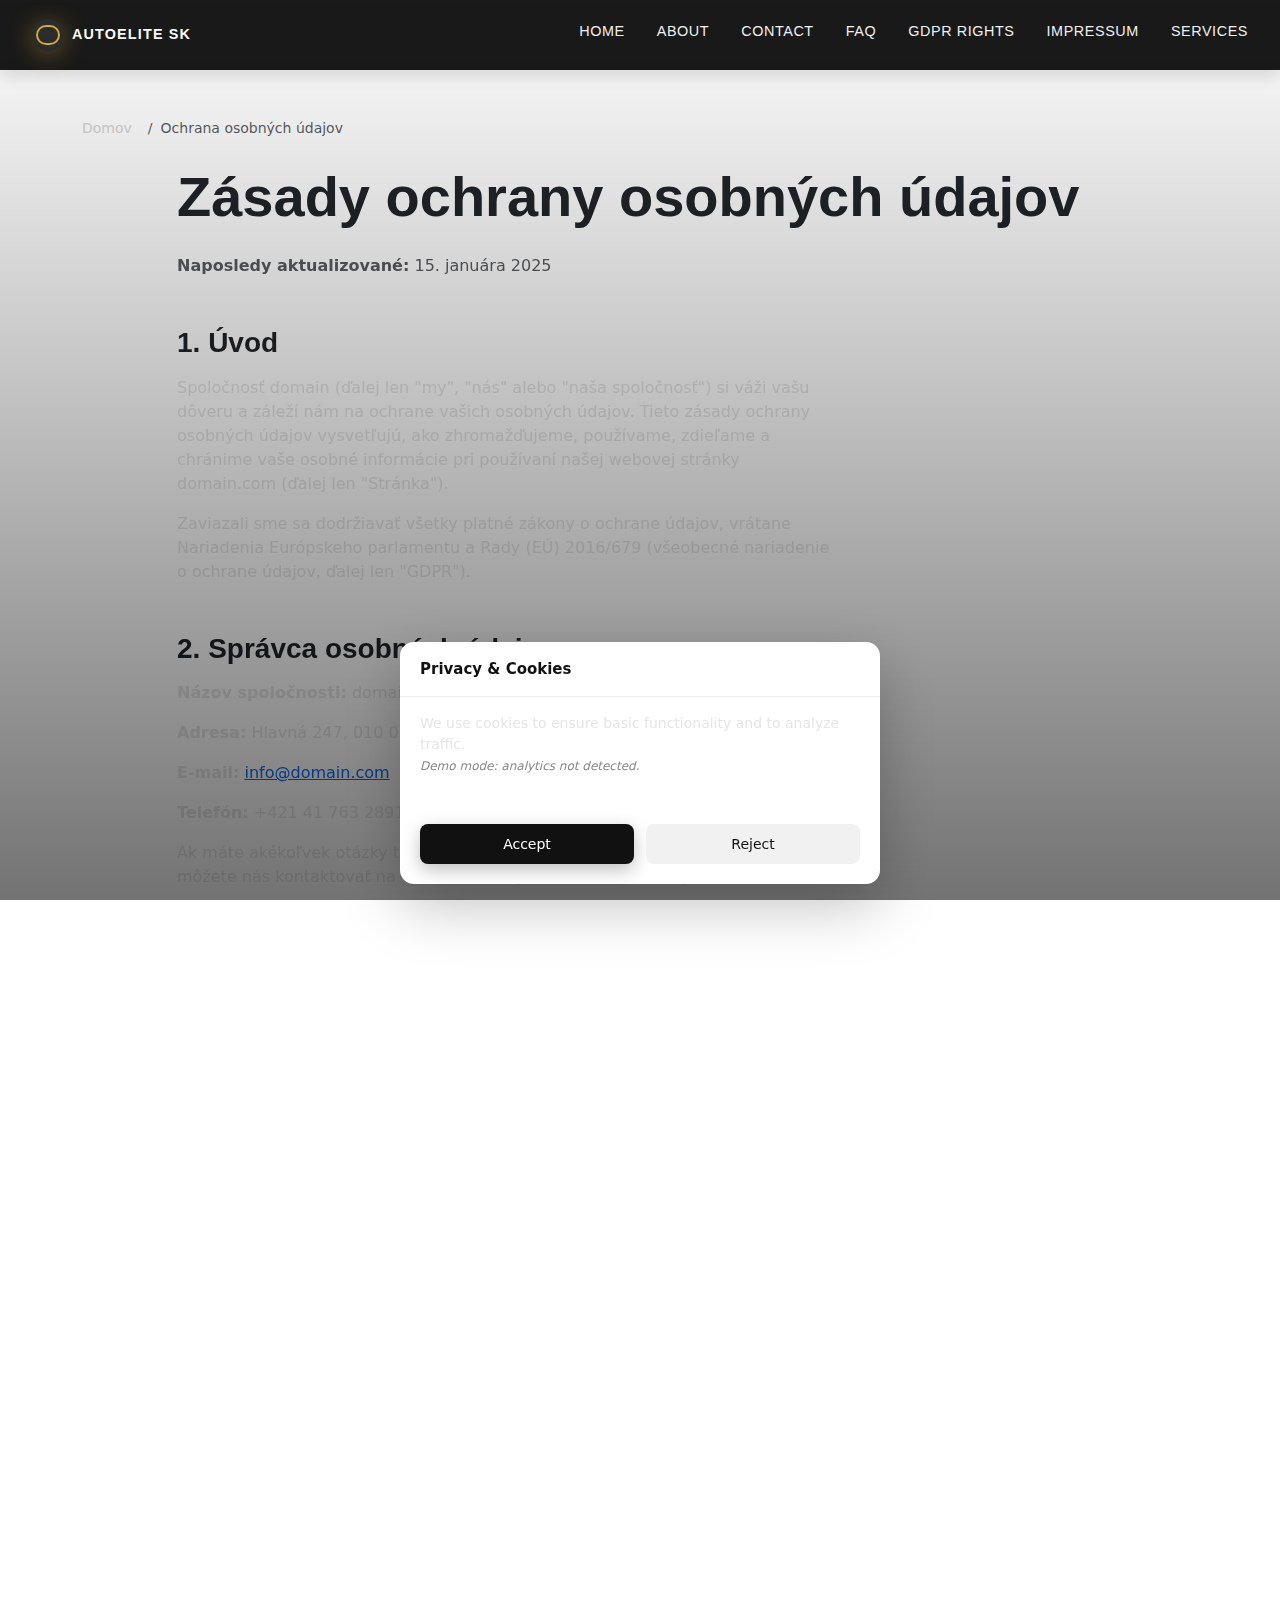
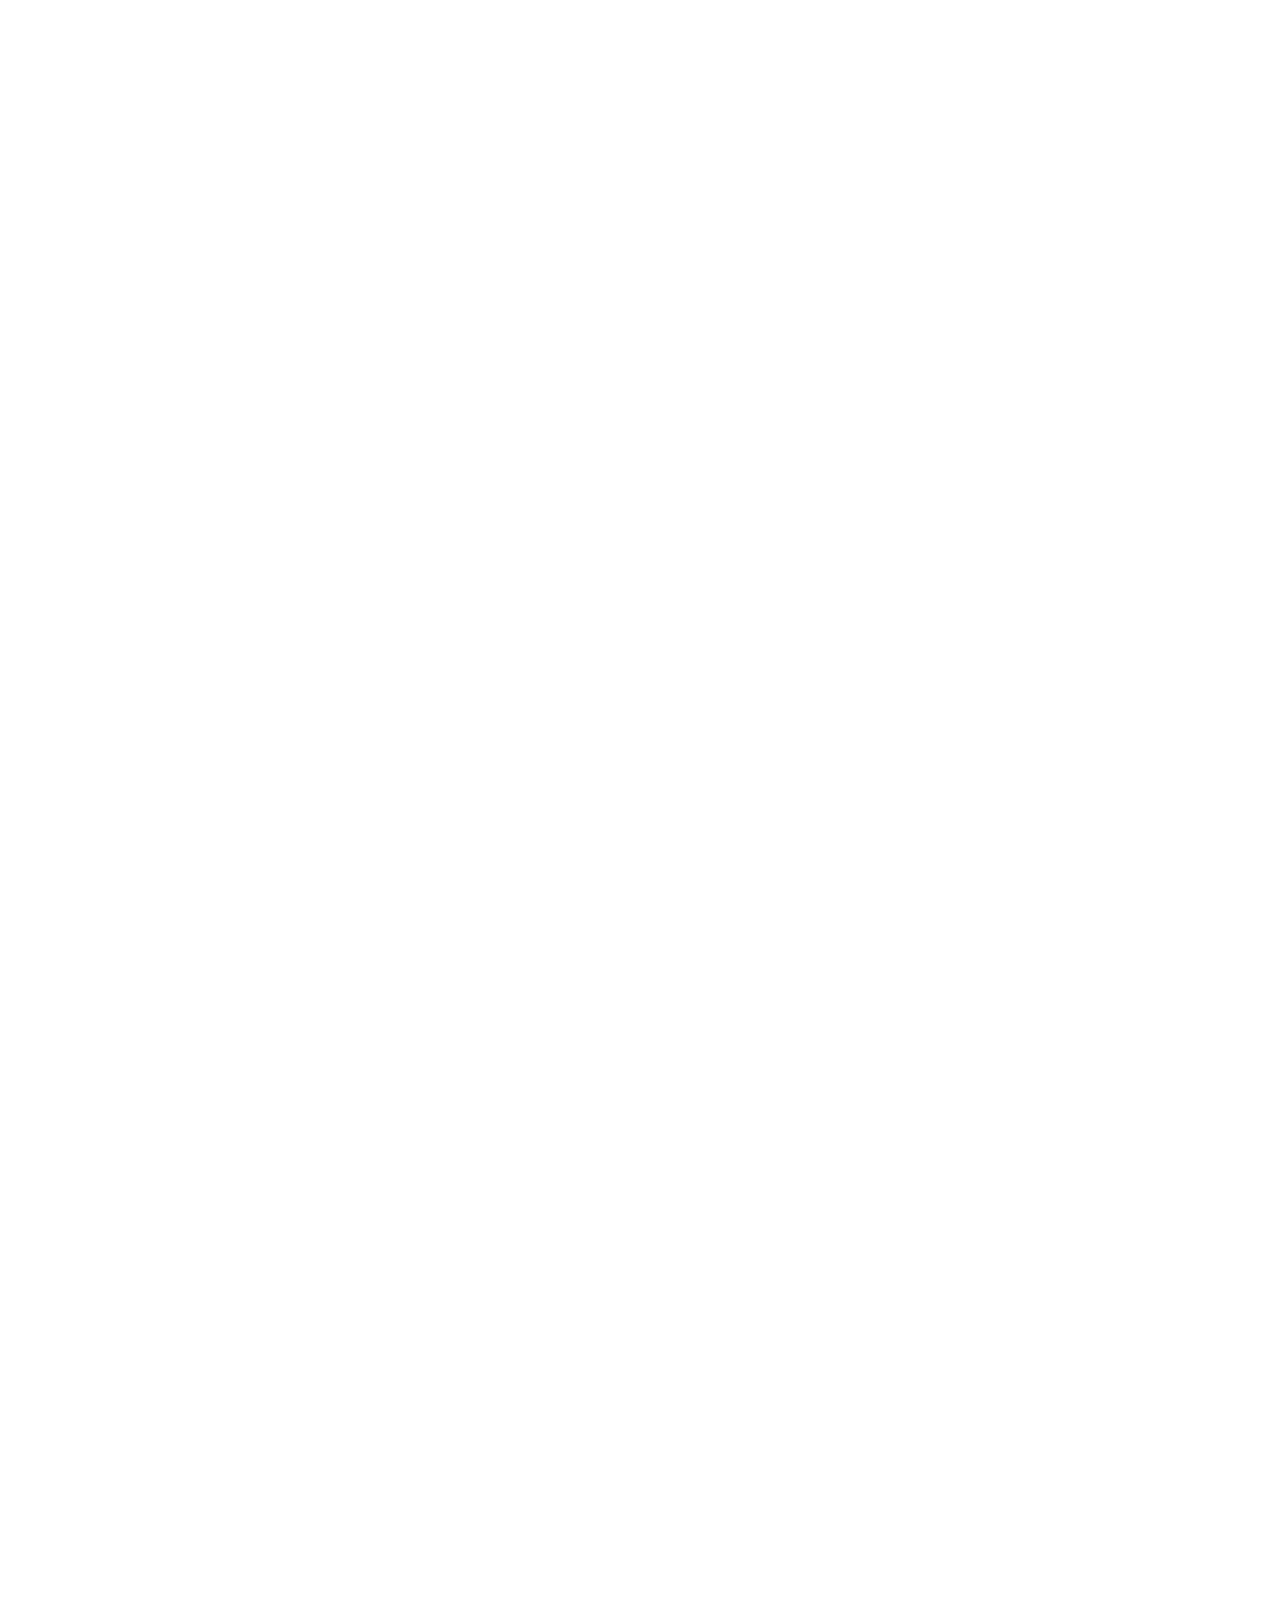
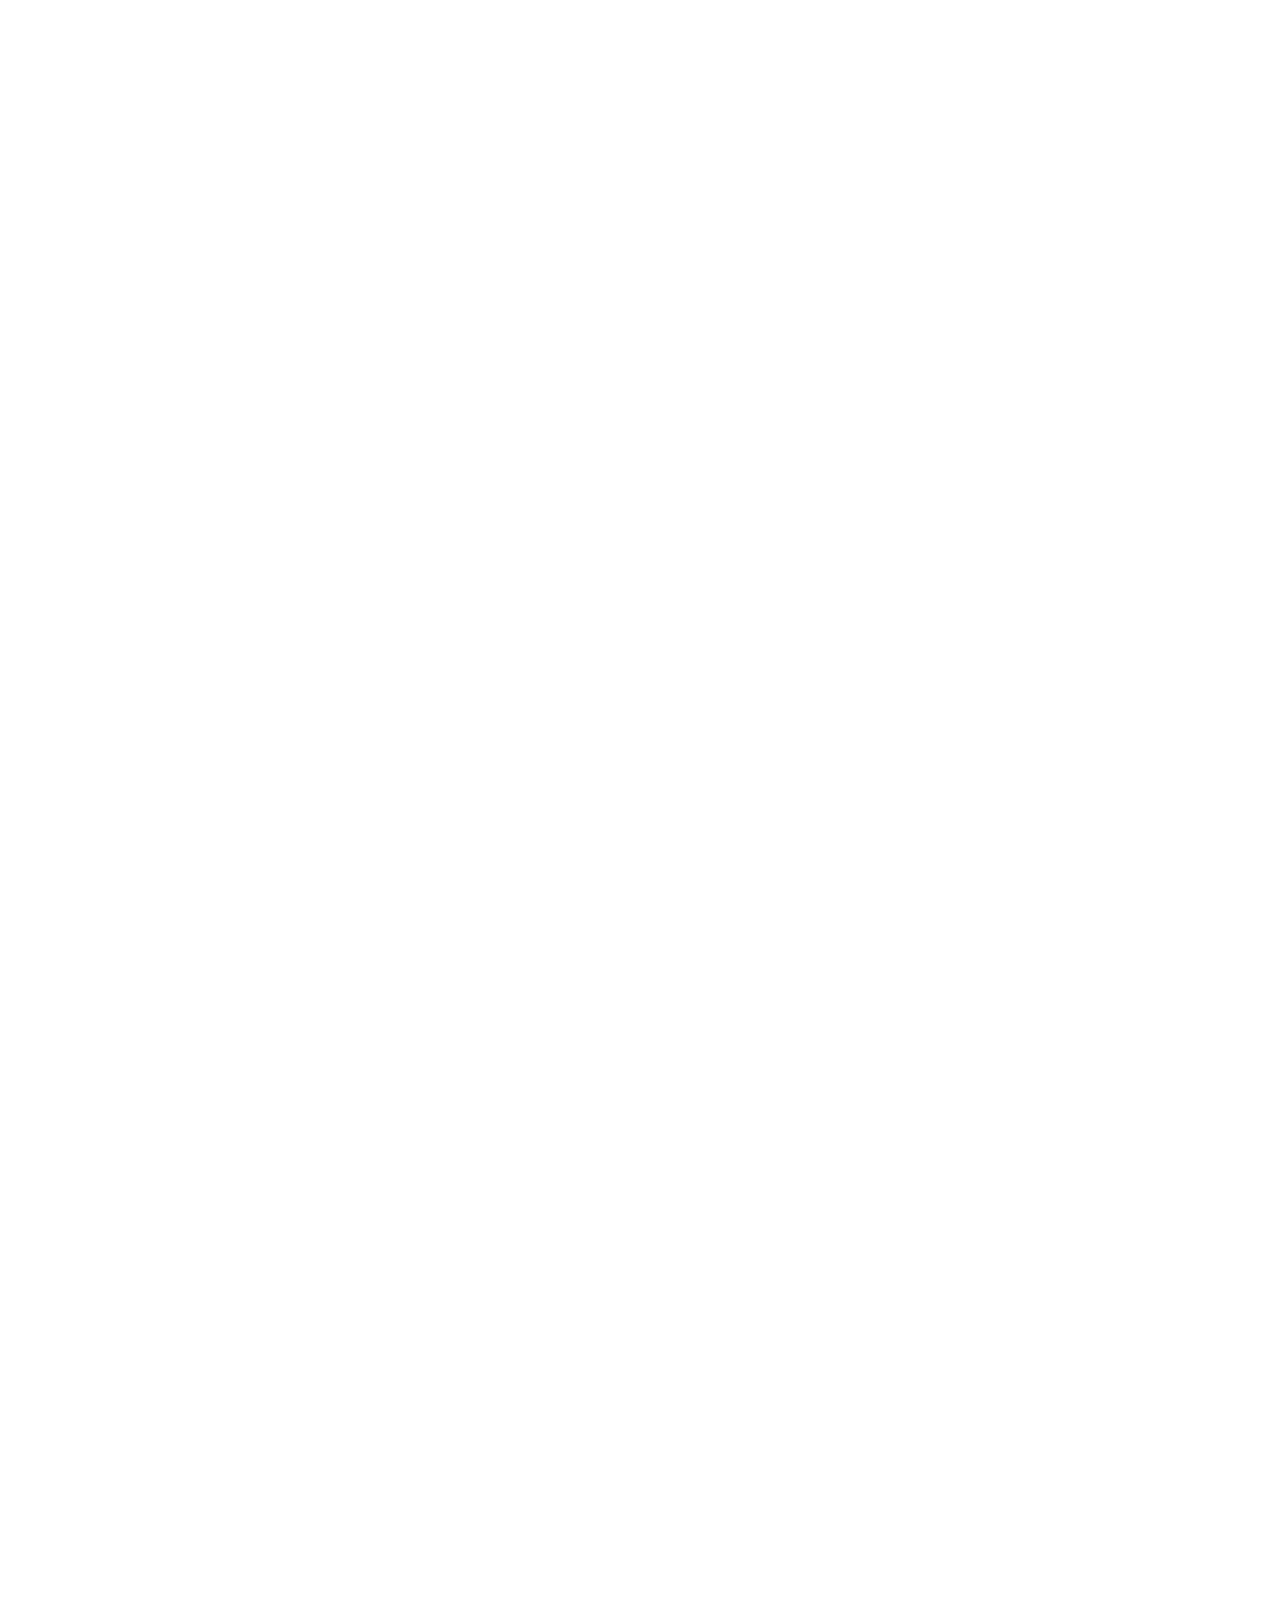
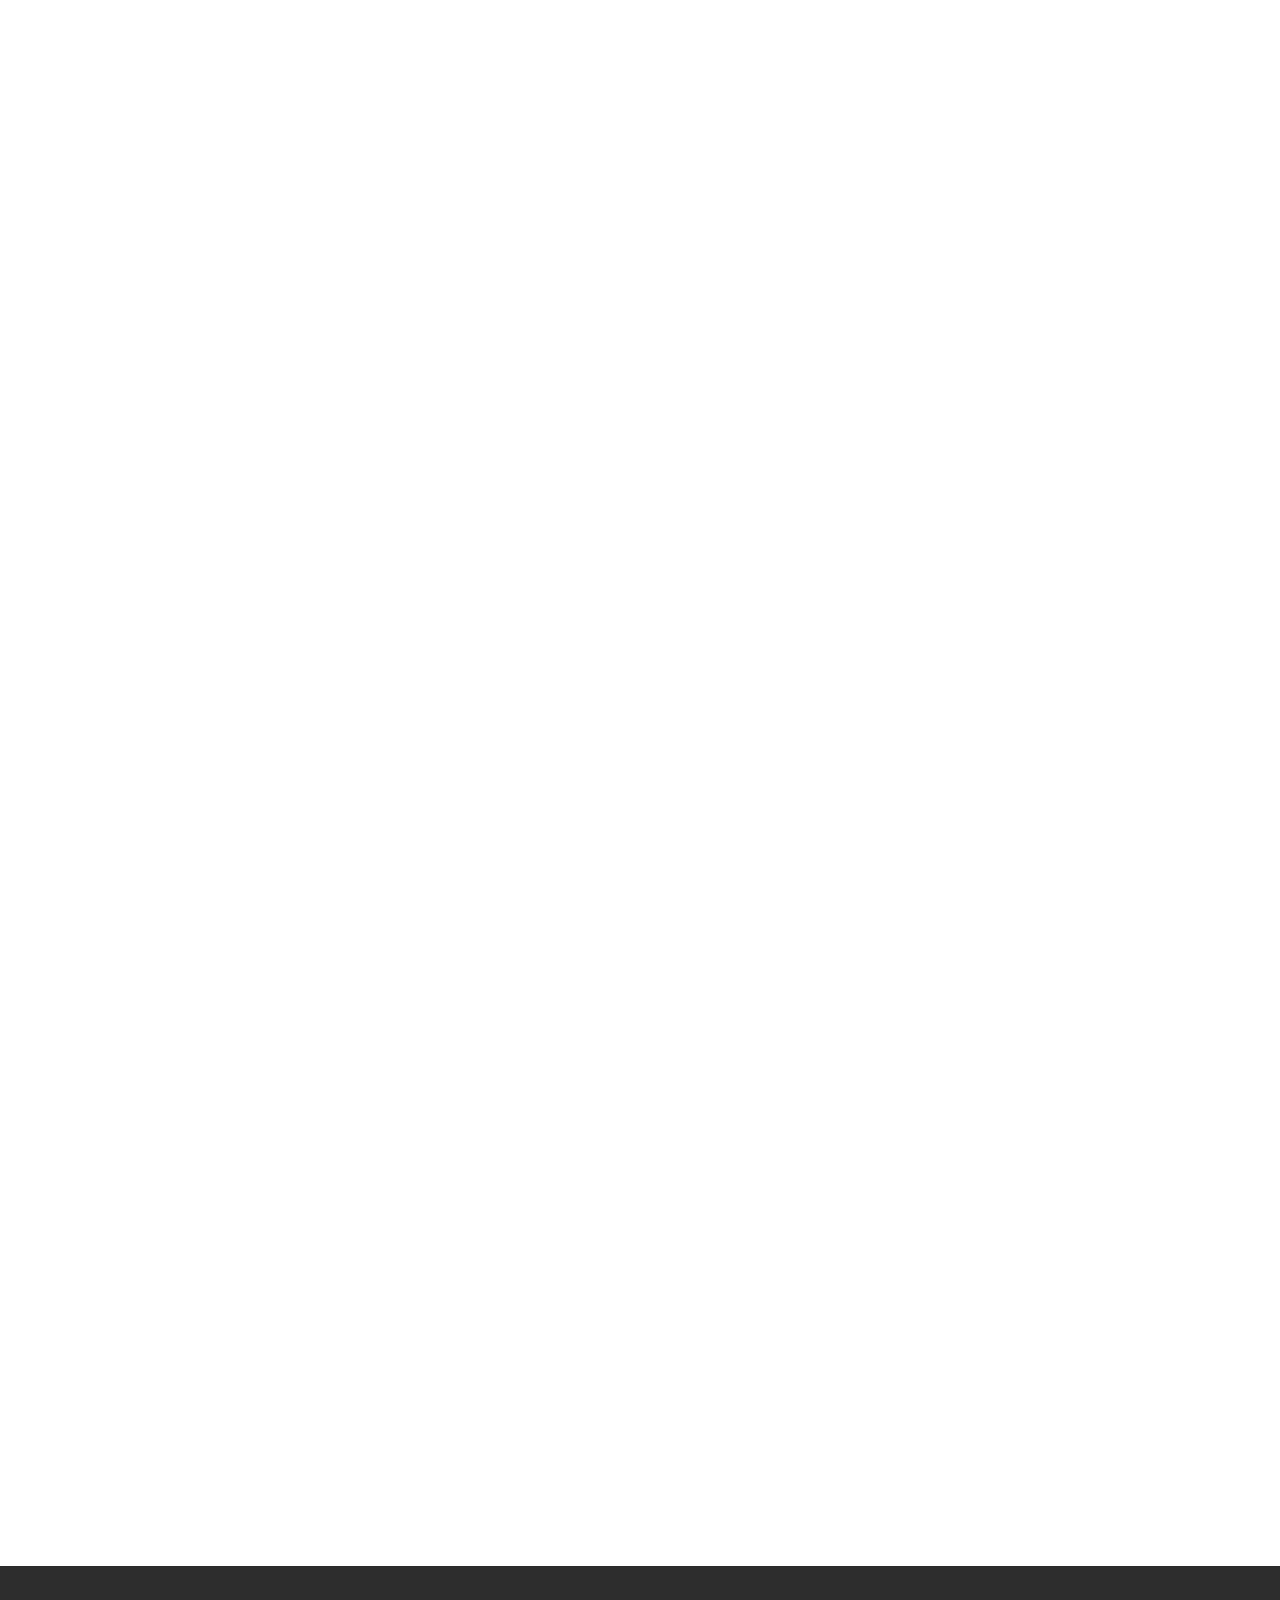
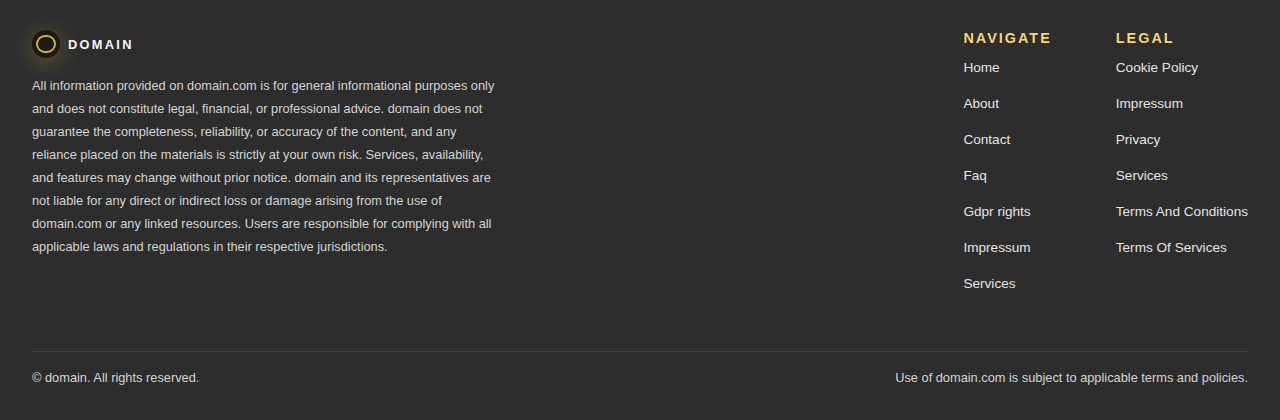
<file: privacy.html>
<!DOCTYPE html><html lang="sk"><head>
<script type="application/ld+json">
{
  "@context": "https://schema.org",
  "@graph": [
    {
      "@type": "WebSite",
      "@id": "https://domain.com/#website",
      "url": "https://domain.com",
      "name": "domain"
    },
    {
      "@type": "Organization",
      "@id": "https://domain.com/#org",
      "name": "domain",
      "url": "https://domain.com"
    },
    {
      "@type": "WebPage",
      "@id": "https://domain.com/privacy.html",
      "url": "https://domain.com/privacy.html",
      "name": "domain",
      "isPartOf": {
        "@id": "https://domain.com/#website"
      },
      "inLanguage": "sk"
    }
  ]
}
</script>
  <meta charset="UTF-8">
  <meta name="viewport" content="width=device-width, initial-scale=1.0">
  <title>Ochrana osobných údajov | domain</title>
  <meta name="description" content="Zásady ochrany osobných údajov domain. Informácie o zbere, spracovaní a ochrane vašich údajov v súlade s GDPR.">
  <meta property="og:title" content="Ochrana osobných údajov | domain">
  <meta property="og:description" content="Zásady ochrany osobných údajov domain. Informácie o zbere, spracovaní a ochrane vašich údajov v súlade s GDPR.">
  <meta property="og:type" content="website">
  <meta property="og:url" content="https://domain.com/privacy.html">
  <link rel="canonical" href="https://domain.com/privacy.html">
  <link rel="stylesheet" href="style.css">
  <link rel="icon" type="image/png" href="/favicon.png">
  <link rel="apple-touch-icon" href="/apple-touch-icon.png">
   <link rel="stylesheet" href="https://cdn.jsdelivr.net/npm/bootstrap@5.3.3/dist/css/bootstrap.min.css" integrity="sha384-QWTKZyjpPEjISv5WaRU9OFeRpok6YctnYmDr5pNlyT2bRjXh0JMhjY6hW+ALEwIH" crossorigin="anonymous">
  <link rel="stylesheet" href="https://unpkg.com/aos@2.3.4/dist/aos.css">
<link rel="stylesheet" href="./header-footer.css">
</head>
 <body>
  <header class="dr-header" aria-label="Primary">
  <div class="dr-header-inner">
    <div class="dr-header-brand">
      <div class="dr-header-logo" aria-label="AutoElite SK">
        <span class="dr-header-logo-mark"></span>
        <span class="dr-header-logo-text">AutoElite SK</span>
      </div>
    </div>
    <nav class="dr-nav" aria-label="Main navigation">
      <button class="dr-nav-toggle" type="button" aria-label="Toggle navigation" aria-expanded="false">
        <span class="dr-nav-toggle-bar"></span>
        <span class="dr-nav-toggle-bar"></span>
      </button>
      <ul class="dr-nav-list">
        <li class="dr-nav-item"><a class="dr-nav-link" href="./index.html">Home</a></li>
        <li class="dr-nav-item"><a class="dr-nav-link" href="./about.html">About</a></li>
        <li class="dr-nav-item"><a class="dr-nav-link" href="./contact.html">Contact</a></li>
        <li class="dr-nav-item"><a class="dr-nav-link" href="./faq.html">Faq</a></li>
        <li class="dr-nav-item"><a class="dr-nav-link" href="./gdpr-rights.html">Gdpr rights</a></li>
        <li class="dr-nav-item"><a class="dr-nav-link" href="./impressum.html">Impressum</a></li>
        <li class="dr-nav-item"><a class="dr-nav-link" href="./services.html">Services</a></li>
      </ul>
    </nav>
  </div>
</header>
  <main>
   <section class="l-section py-4 py-md-5" style="scroll-margin-top: var(--nav-h);">
    <div class="container">
     <nav aria-label="breadcrumb">
      <ol class="breadcrumb">
       <li class="breadcrumb-item"><a href="index.html">Domov</a></li>
       <li class="breadcrumb-item active" aria-current="page">Ochrana osobných údajov</li>
      </ol>
     </nav>
     <div class="row justify-content-center">
      <div class="col-12 col-lg-10">
       <h1 class="display-4 fw-bold mb-4" data-aos="fade-up">Zásady ochrany osobných údajov</h1>
       <p class="text-muted mb-5" data-aos="fade-up" data-aos-delay="100"><strong>Naposledy aktualizované:</strong> 15. januára 2025</p>
       <div class="privacy-content">
        <section class="mb-5" data-aos="fade-up" data-aos-delay="200">
         <h2 class="h3 fw-bold mb-3">1. Úvod</h2>
         <p>Spoločnosť domain (ďalej len "my", "nás" alebo "naša spoločnosť") si váži vašu dôveru a záleží nám na ochrane vašich osobných údajov. Tieto zásady ochrany osobných údajov vysvetľujú, ako zhromažďujeme, používame, zdieľame a chránime vaše osobné informácie pri používaní našej webovej stránky domain.com (ďalej len "Stránka").</p>
         <p>Zaviazali sme sa dodržiavať všetky platné zákony o ochrane údajov, vrátane Nariadenia Európskeho parlamentu a Rady (EÚ) 2016/679 (všeobecné nariadenie o ochrane údajov, ďalej len "GDPR").</p>
        </section>
        <section class="mb-5" data-aos="fade-up" data-aos-delay="300">
         <h2 class="h3 fw-bold mb-3">2. Správca osobných údajov</h2>
         <p><strong>Názov spoločnosti:</strong> domain s.r.o.</p>
         <p><strong>Adresa:</strong> Hlavná 247, 010 01 Žilina, Slovensko</p>
         <p><strong>E-mail:</strong> <a href="mailto:info@domain.com">info@domain.com</a></p>
         <p><strong>Telefón:</strong> +421 41 763 2891</p>
         <p>Ak máte akékoľvek otázky týkajúce sa spracovania vašich osobných údajov, môžete nás kontaktovať na vyššie uvedených kontaktných údajoch.</p>
        </section>
        <section class="mb-5" data-aos="fade-up" data-aos-delay="400">
         <h2 class="h3 fw-bold mb-3">3. Aké osobné údaje zhromažďujeme</h2>
         <p>V závislosti od vášho použitia našej Stránky môžeme zhromažďovať nasledujúce kategórie osobných údajov:</p>
         <ul>
          <li><strong>Identifikačné údaje:</strong> meno, priezvisko</li>
          <li><strong>Kontaktné údaje:</strong> e-mailová adresa, telefónne číslo</li>
          <li><strong>Technické údaje:</strong> IP adresa, typ prehliadača, verzia prehliadača, operačný systém, časové pásmo, informácie o zariadení</li>
          <li><strong>Údaje o používaní:</strong> informácie o tom, ako používate našu Stránku, vrátane navštívených stránok, času stráveného na Stránke, kliknutí a iných akcií</li>
          <li><strong>Komunikačné údaje:</strong> obsah správ, ktoré nám posielate cez kontaktný formulár alebo e-mail</li>
          <li><strong>Súbory cookie a sledovacie technológie:</strong> údaje zhromažďované prostredníctvom súborov cookie a podobných technológií (pozri časť 7)</li>
         </ul>
        </section>
        <section class="mb-5" data-aos="fade-up" data-aos-delay="500">
         <h2 class="h3 fw-bold mb-3">4. Ako zhromažďujeme osobné údaje</h2>
         <p>Osobné údaje môžeme zhromažďovať nasledujúcimi spôsobmi:</p>
         <ul>
          <li><strong>Priame interakcie:</strong> Keď nám poskytnete svoje údaje vyplnením formulárov na našej Stránke (napr. kontaktný formulár, formulár žiadosti o služby) alebo keď nás kontaktujete e-mailom, telefónom alebo iným spôsobom</li>
          <li><strong>Automatické technológie:</strong> Keď používate našu Stránku, môžeme automaticky zhromažďovať technické údaje o vašom zariadení, akcii prehliadania a vzorcoch používania prostredníctvom súborov cookie, protokolov servera a iných podobných technológií</li>
          <li><strong>Tretie strany:</strong> Môžeme dostávať osobné údaje o vás od rôznych tretích strán, ako sú napríklad analytické poskytovatelia (Google Analytics)</li>
         </ul>
        </section>
        <section class="mb-5" data-aos="fade-up" data-aos-delay="600">
         <h2 class="h3 fw-bold mb-3">5. Účely a právny základ spracovania</h2>
         <p>Vaše osobné údaje spracovávame na nasledujúce účely a na základe nasledujúcich právnych základov:</p>
         <div class="table-responsive">
          <table class="table table-bordered">
           <thead>
            <tr>
             <th>Účel spracovania</th>
             <th>Právny základ</th>
            </tr>
           </thead>
           <tbody>
            <tr>
             <td>Poskytovanie informácií o našich službách a odpovede na vaše otázky</td>
             <td>Oprávnený záujem (poskytovanie služieb zákazníkom)</td>
            </tr>
            <tr>
             <td>Spracovanie a vybavenie vašich žiadostí a objednávok</td>
             <td>Plnenie zmluvy alebo kroky pred uzavretím zmluvy</td>
            </tr>
            <tr>
             <td>Zasielanie marketingových komunikácií (ak ste dali súhlas)</td>
             <td>Súhlas</td>
            </tr>
            <tr>
             <td>Zlepšovanie našej Stránky a služieb prostredníctvom analýzy používania</td>
             <td>Oprávnený záujem (zlepšovanie služieb)</td>
            </tr>
            <tr>
             <td>Zabezpečenie bezpečnosti Stránky a predchádzanie podvodom</td>
             <td>Oprávnený záujem (bezpečnosť a prevencia podvodov)</td>
            </tr>
            <tr>
             <td>Dodržiavanie zákonných povinností</td>
             <td>Právna povinnosť</td>
            </tr>
           </tbody>
          </table>
         </div>
        </section>
        <section class="mb-5" data-aos="fade-up" data-aos-delay="700">
         <h2 class="h3 fw-bold mb-3">6. Zdieľanie osobných údajov s tretími stranami</h2>
         <p>Vaše osobné údaje môžeme zdieľať s nasledujúcimi kategóriami príjemcov:</p>
         <ul>
          <li><strong>Poskytovatelia služieb:</strong> Používame dôveryhodných poskytovateľov služieb na podporu našej činnosti, ako sú hostingové služby, analytické nástroje (Google Analytics), e-mailové služby a platobné procesory. Títo poskytovatelia majú prístup k vašim osobným údajom len v rozsahu potrebnom na plnenie svojich funkcií a sú zmluvne zaviazaní chrániť ich</li>
          <li><strong>Právne orgány:</strong> Môžeme zverejniť vaše osobné údaje, ak to vyžaduje zákon, súdne konanie, súdny príkaz alebo právny proces, alebo ak je to potrebné na ochranu našich práv, majetku alebo bezpečnosti nás alebo iných osôb</li>
          <li><strong>Obchodní partneri:</strong> S vaším súhlasom môžeme zdieľať vaše údaje s partnermi, ktorí poskytujú súvisiace služby (napríklad poisťovne, autorizované servisy)</li>
         </ul>
         <p><strong>Prenos údajov mimo EÚ:</strong> Niektorí z našich poskytovateľov služieb môžu byť umiestnení mimo Európskeho hospodárskeho priestoru (EHP). V takýchto prípadoch zabezpečíme, aby boli vaše osobné údaje chránené v súlade s GDPR prostredníctvom vhodných záruk, ako sú štandardné zmluvné doložky schválené Európskou komisiou.</p>
        </section>
        <section class="mb-5" data-aos="fade-up" data-aos-delay="800">
         <h2 class="h3 fw-bold mb-3">7. Súbory cookie a sledovacie technológie</h2>
         <p>Naša Stránka používa súbory cookie a podobné sledovacie technológie na zlepšenie vášho zážitku, analýzu návštevnosti a personalizáciu obsahu.</p>
         <p><strong>Čo sú súbory cookie?</strong> Súbory cookie sú malé textové súbory uložené vo vašom zariadení, ktoré umožňujú Stránke rozpoznať vás pri opätovnej návšteve.</p>
         <p><strong>Typy súborov cookie, ktoré používame:</strong></p>
         <ul>
          <li><strong>Nevyhnutné súbory cookie:</strong> Potrebné na fungovanie Stránky (napr. autentifikácia, bezpečnosť)</li>
          <li><strong>Analytické súbory cookie:</strong> Pomáhajú nám pochopiť, ako návštevníci používajú Stránku (napr. Google Analytics)</li>
          <li><strong>Funkčné súbory cookie:</strong> Umožňujú lepšiu funkčnosť a personalizáciu</li>
          <li><strong>Marketingové súbory cookie:</strong> Používajú sa na sledovanie návštevníkov naprieč webovými stránkami a zobrazovanie relevantných reklám (len s vaším súhlasom)</li>
         </ul>
         <p>Podrobnejšie informácie o súboroch cookie nájdete v našej <a href="cookie_policy.html">Politike súborov cookie</a>.</p>
         <p><strong>Ako spravovať súbory cookie:</strong> Môžete odmietnuť alebo vymazať súbory cookie zmenou nastavení vo vašom prehliadači. Upozorňujeme však, že to môže ovplyvniť funkčnosť Stránky.</p>
        </section>
        <section class="mb-5" data-aos="fade-up" data-aos-delay="900">
         <h2 class="h3 fw-bold mb-3">8. Doba uchovávania osobných údajov</h2>
         <p>Vaše osobné údaje budeme uchovávať len po dobu nevyhnutnú na dosiahnutie účelov, na ktoré boli zhromaždené, alebo pokiaľ to vyžaduje zákon.</p>
         <ul>
          <li><strong>Kontaktné formuláre a žiadosti:</strong> Uchovávame 3 roky po poslednom kontakte</li>
          <li><strong>Zákaznícke zmluvy a objednávky:</strong> Uchovávame 10 rokov v súlade so zákonmi o účtovníctve a daniach</li>
          <li><strong>Marketingové súhlasy:</strong> Uchovávame do odvolania súhlasu alebo 5 rokov od posledného kontaktu</li>
          <li><strong>Analytické údaje:</strong> Anonymizované údaje môžu byť uchovávané na štatistické účely</li>
         </ul>
         <p>Po uplynutí doby uchovávania vaše osobné údaje bezpečne vymažeme alebo anonymizujeme.</p>
        </section>
        <section class="mb-5" data-aos="fade-up" data-aos-delay="1000">
         <h2 class="h3 fw-bold mb-3">9. Vaše práva podľa GDPR</h2>
         <p>Podľa GDPR máte nasledujúce práva týkajúce sa vašich osobných údajov:</p>
         <ul>
          <li><strong>Právo na prístup:</strong> Máte právo získať potvrdenie o tom, či spracovávame vaše osobné údaje, a ak áno, získať k nim prístup a informácie o spracovaní</li>
          <li><strong>Právo na opravu:</strong> Máte právo požiadať o opravu nepresných alebo neúplných osobných údajov</li>
          <li><strong>Právo na vymazanie ("právo byť zabudnutý"):</strong> Za určitých okolností máte právo požiadať o vymazanie vašich osobných údajov</li>
          <li><strong>Právo na obmedzenie spracovania:</strong> Máte právo požiadať o obmedzenie spracovania vašich osobných údajov za určitých podmienok</li>
          <li><strong>Právo na prenosnosť údajov:</strong> Máte právo získať vaše osobné údaje v štruktúrovanom, bežne používanom a strojovo čitateľnom formáte a preniesť ich inému správcovi</li>
          <li><strong>Právo namietať:</strong> Máte právo namietať proti spracovaniu vašich osobných údajov na základe oprávneného zájmu, vrátane profilovania</li>
          <li><strong>Právo odvolať súhlas:</strong> Ak je spracovanie založené na súhlase, máte právo kedykoľvek súhlas odvolať</li>
          <li><strong>Právo podať sťažnosť:</strong> Máte právo podať sťažnosť dozornému orgánu (Úrad na ochranu osobných údajov Slovenskej republiky)</li>
         </ul>
         <p>Ak chcete uplatniť niektoré z týchto práv, kontaktujte nás na <a href="mailto:info@domain.com">info@domain.com</a>. Odpovieme na vašu žiadosť do 30 dní.</p>
         <p>Viac informácií o vašich právach nájdete na stránke <a href="gdpr-rights.html">Vaše práva podľa GDPR</a>.</p>
        </section>
        <section class="mb-5" data-aos="fade-up" data-aos-delay="1100">
         <h2 class="h3 fw-bold mb-3">10. Bezpečnosť osobných údajov</h2>
         <p>Implementovali sme vhodné technické a organizačné opatrenia na zabezpečenie bezpečnosti vašich osobných údajov a ochranu pred neoprávneným prístupom, zmenou, zverejnením alebo zničením.</p>
         <p>Medzi tieto opatrenia patria:</p>
         <ul>
          <li>Šifrovanie prenosu údajov pomocou SSL/TLS protokolu</li>
          <li>Pravidelné zálohovanie údajov</li>
          <li>Obmedzenie prístupu k osobným údajom len na oprávnené osoby</li>
          <li>Pravidelné školenie zamestnancov v oblasti ochrany údajov</li>
          <li>Pravidelné testovanie a hodnotenie bezpečnostných opatrení</li>
         </ul>
         <p>Napriek našim opatreniam však nemôžeme zaručiť absolútnu bezpečnosť údajov prenesených cez internet. Prenos informácií je na vaše vlastné riziko.</p>
        </section>
        <section class="mb-5" data-aos="fade-up" data-aos-delay="1200">
         <h2 class="h3 fw-bold mb-3">11. Odkazy na iné webové stránky</h2>
         <p>Naša Stránka môže obsahovať odkazy na webové stránky tretích strán. Tieto zásady ochrany osobných údajov sa nevzťahujú na tieto externé stránky. Nenesieme zodpovednosť za postupy ochrany osobných údajov iných webových stránok. Odporúčame vám prečítať si zásady ochrany osobných údajov každej webové stránky, ktorú navštívite.</p>
        </section>
        <section class="mb-5" data-aos="fade-up" data-aos-delay="1300">
         <h2 class="h3 fw-bold mb-3">12. Ochrana detí</h2>
         <p>Naša Stránka nie je určená pre deti mladšie ako 16 rokov. Vedome nezhromažďujeme osobné údaje od detí mladších ako 16 rokov. Ak zistíme, že sme nevedomky zhromaždili osobné údaje od dieťaťa mladšieho ako 16 rokov, podnikneme kroky na vymazanie týchto údajov.</p>
        </section>
        <section class="mb-5" data-aos="fade-up" data-aos-delay="1400">
         <h2 class="h3 fw-bold mb-3">13. Zmeny v zásadách ochrany osobných údajov</h2>
         <p>Tieto zásady môžeme čas od času aktualizovať, aby odrážali zmeny v našich postupoch alebo z iných prevádzkových, právnych alebo regulačných dôvodov. Akékoľvek zmeny budú zverejnené na tejto stránke s uvedením dátumu aktualizácie.</p>
         <p>Odporúčame vám pravidelne kontrolovať túto stránku, aby ste boli informovaní o tom, ako chránime vaše osobné údaje.</p>
        </section>
        <section class="mb-5" data-aos="fade-up" data-aos-delay="1500">
         <h2 class="h3 fw-bold mb-3">14. Kontaktné informácie</h2>
         <p>Ak máte akékoľvek otázky, pripomienky alebo žiadosti týkajúce sa týchto zásad ochrany osobných údajov alebo spracovania vašich osobných údajov, kontaktujte nás:</p>
         <p><strong>domain s.r.o.</strong>
          <br>
          Hlavná 247
          <br>
          010 01 Žilina
          <br>
          Slovensko</p>
         <p><strong>E-mail:</strong> <a href="mailto:info@domain.com">info@domain.com</a>
          <br>
          <strong>Telefón:</strong> <a href="tel:+421417632891">+421 41 763 2891</a></p>
        </section>
        <section data-aos="fade-up" data-aos-delay="1600">
         <h2 class="h3 fw-bold mb-3">15. Dozorný orgán</h2>
         <p>Ak máte obavy o spracovanie vašich osobných údajov, máte právo podať sťažnosť dozornému orgánu:</p>
         <p><strong>Úrad na ochranu osobných údajov Slovenskej republiky</strong>
          <br>
          Hrabovská cesta 139
          <br>
          831 04 Bratislava
          <br>
          Slovensko</p>
         <p><strong>Web:</strong> <a href="https://dataprotection.gov.sk" target="_blank" rel="noopener noreferrer">dataprotection.gov.sk</a></p>
        </section>
       </div>
       <div class="mt-5 p-4 bg-light rounded" data-aos="fade-up" data-aos-delay="1700">
        <h3 class="h5 fw-bold mb-3">Ďalšie právne dokumenty</h3>
        <ul class="list-unstyled">
         <li><a href="terms_and_conditions.html" class="text-decoration-none">Obchodné podmienky</a></li>
         <li><a href="terms_of_services.html" class="text-decoration-none">Podmienky poskytovania služieb</a></li>
         <li><a href="cookie_policy.html" class="text-decoration-none">Politika súborov cookie</a></li>
         <li><a href="gdpr-rights.html" class="text-decoration-none">Vaše práva podľa GDPR</a></li>
         <li><a href="impressum.html" class="text-decoration-none">Impressum</a></li>
        </ul>
       </div>
      </div>
     </div>
    </div>
   </section>
  </main>
  <footer class="dr-footer" aria-label="Footer">
  <div class="dr-footer-inner">
    <div class="dr-footer-main">
      <div class="dr-footer-brand-block">
        <div class="dr-footer-logo" aria-label="domain">
          <span class="dr-footer-logo-mark"></span>
          <span class="dr-footer-logo-text">domain</span>
        </div>
        <p class="dr-footer-disclaimer">All information provided on domain.com is for general informational purposes only and does not constitute legal, financial, or professional advice. domain does not guarantee the completeness, reliability, or accuracy of the content, and any reliance placed on the materials is strictly at your own risk. Services, availability, and features may change without prior notice. domain and its representatives are not liable for any direct or indirect loss or damage arising from the use of domain.com or any linked resources. Users are responsible for complying with all applicable laws and regulations in their respective jurisdictions.</p>
      </div>
      <div class="dr-footer-nav-blocks">
        <nav class="dr-footer-nav" aria-label="Main navigation">
          <h2 class="dr-footer-heading">Navigate</h2>
          <ul class="dr-footer-nav-list">
            <li class="dr-footer-nav-item"><a class="dr-footer-nav-link" href="./index.html">Home</a></li>
            <li class="dr-footer-nav-item"><a class="dr-footer-nav-link" href="./about.html">About</a></li>
            <li class="dr-footer-nav-item"><a class="dr-footer-nav-link" href="./contact.html">Contact</a></li>
            <li class="dr-footer-nav-item"><a class="dr-footer-nav-link" href="./faq.html">Faq</a></li>
            <li class="dr-footer-nav-item"><a class="dr-footer-nav-link" href="./gdpr-rights.html">Gdpr rights</a></li>
            <li class="dr-footer-nav-item"><a class="dr-footer-nav-link" href="./impressum.html">Impressum</a></li>
            <li class="dr-footer-nav-item"><a class="dr-footer-nav-link" href="./services.html">Services</a></li>
          </ul>
        </nav>
        <nav class="dr-footer-legal" aria-label="Legal navigation">
          <h2 class="dr-footer-heading">Legal</h2>
          <ul class="dr-footer-legal-list">
            <li class="dr-footer-legal-item"><a class="dr-footer-legal-link" href="./cookie_policy.html">Cookie Policy</a></li>
            <li class="dr-footer-legal-item"><a class="dr-footer-legal-link" href="./impressum.html">Impressum</a></li>
            <li class="dr-footer-legal-item"><a class="dr-footer-legal-link" href="./privacy.html">Privacy</a></li>
            <li class="dr-footer-legal-item"><a class="dr-footer-legal-link" href="./services.html">Services</a></li>
            <li class="dr-footer-legal-item"><a class="dr-footer-legal-link" href="./terms_and_conditions.html">Terms And Conditions</a></li>
            <li class="dr-footer-legal-item"><a class="dr-footer-legal-link" href="./terms_of_services.html">Terms Of Services</a></li>
          </ul>
        </nav>
      </div>
    </div>
    <div class="dr-footer-bottom">
      <span class="dr-footer-copy">© <span class="dr-footer-copy-name">domain</span>. All rights reserved.</span>
      <span class="dr-footer-meta">Use of domain.com is subject to applicable terms and policies.</span>
    </div>
  </div>
</footer>
  <script src="script.js" defer=""></script>
 
  <script src="https://unpkg.com/aos@2.3.4/dist/aos.js"></script>
  <script>
if (typeof AOS !== "undefined" && !window.__AOS_INITIALIZED__) {
  AOS.init({ once: true, duration: 700, easing: "ease-out-cubic" });
  window.__AOS_INITIALIZED__ = true;
}
</script>
<script src="./header-footer.js"></script>
<script src="./consent.js"></script>
</body></html>
</file>
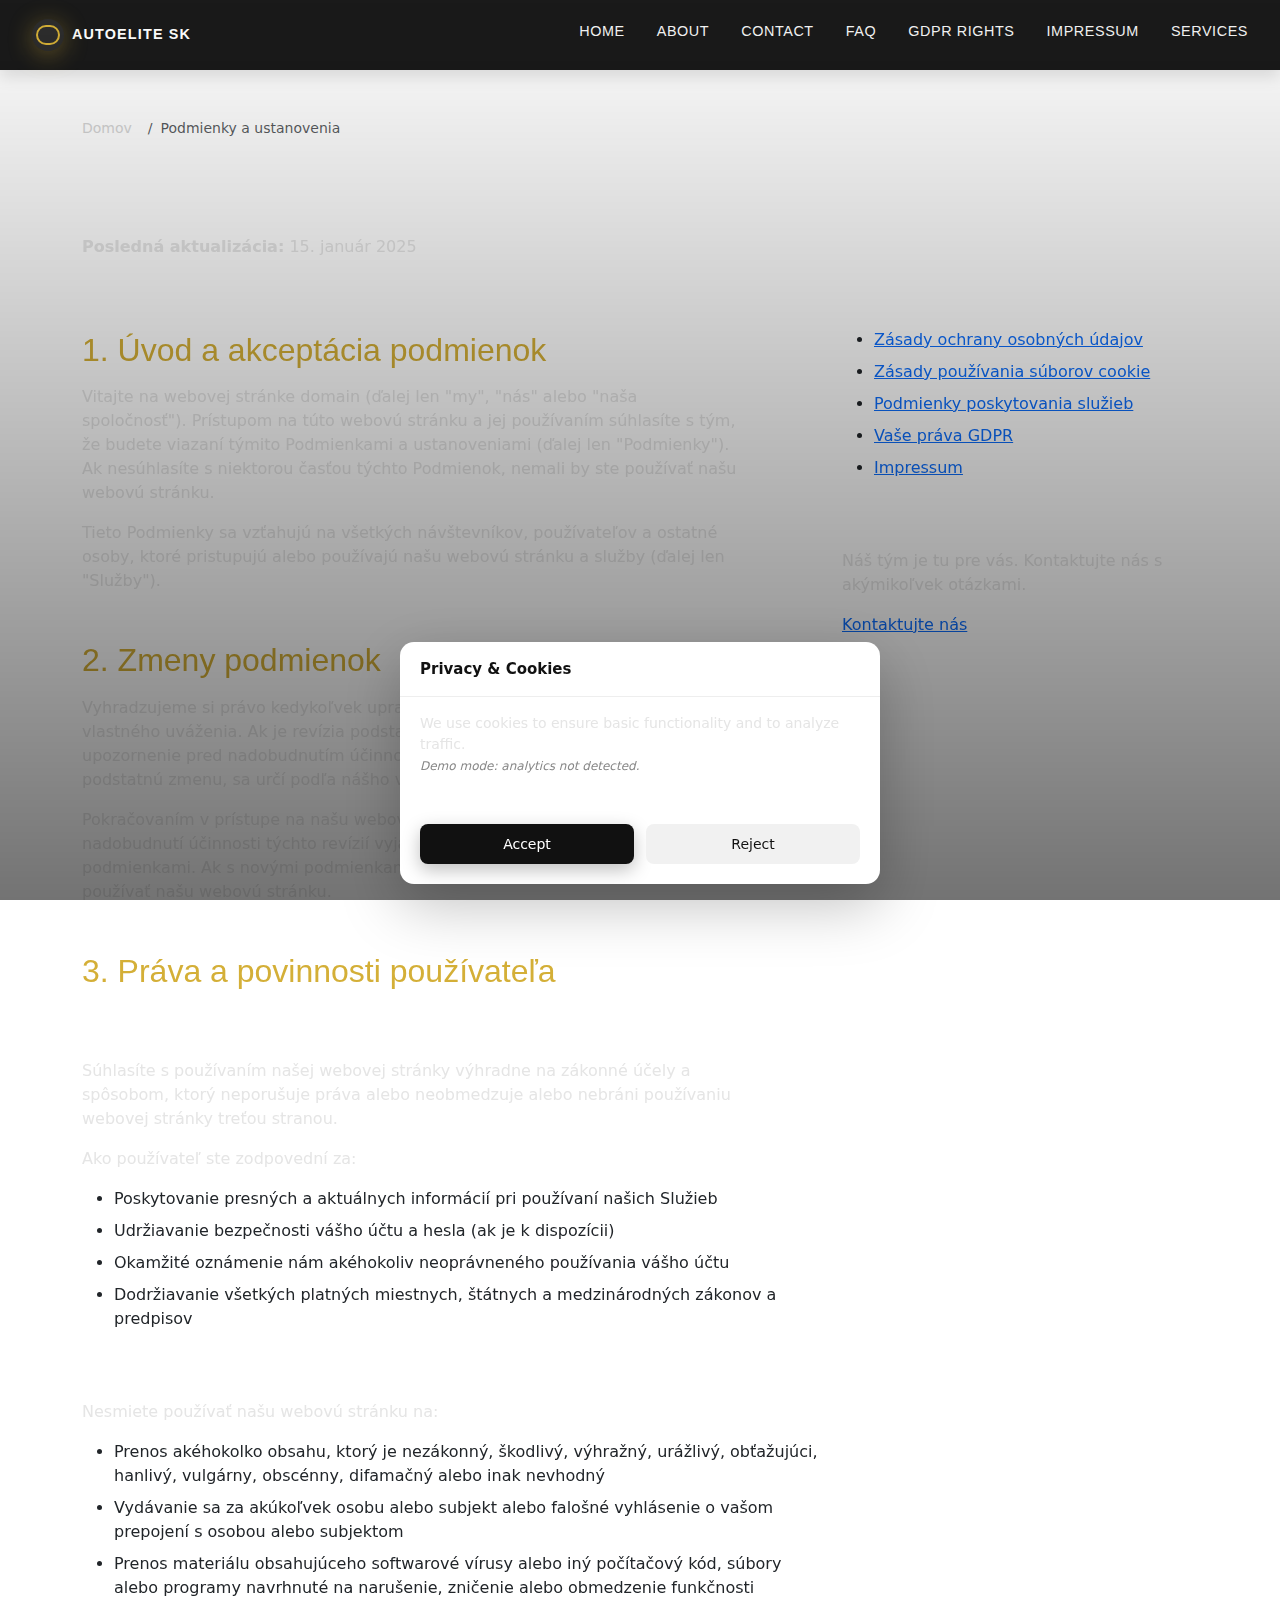
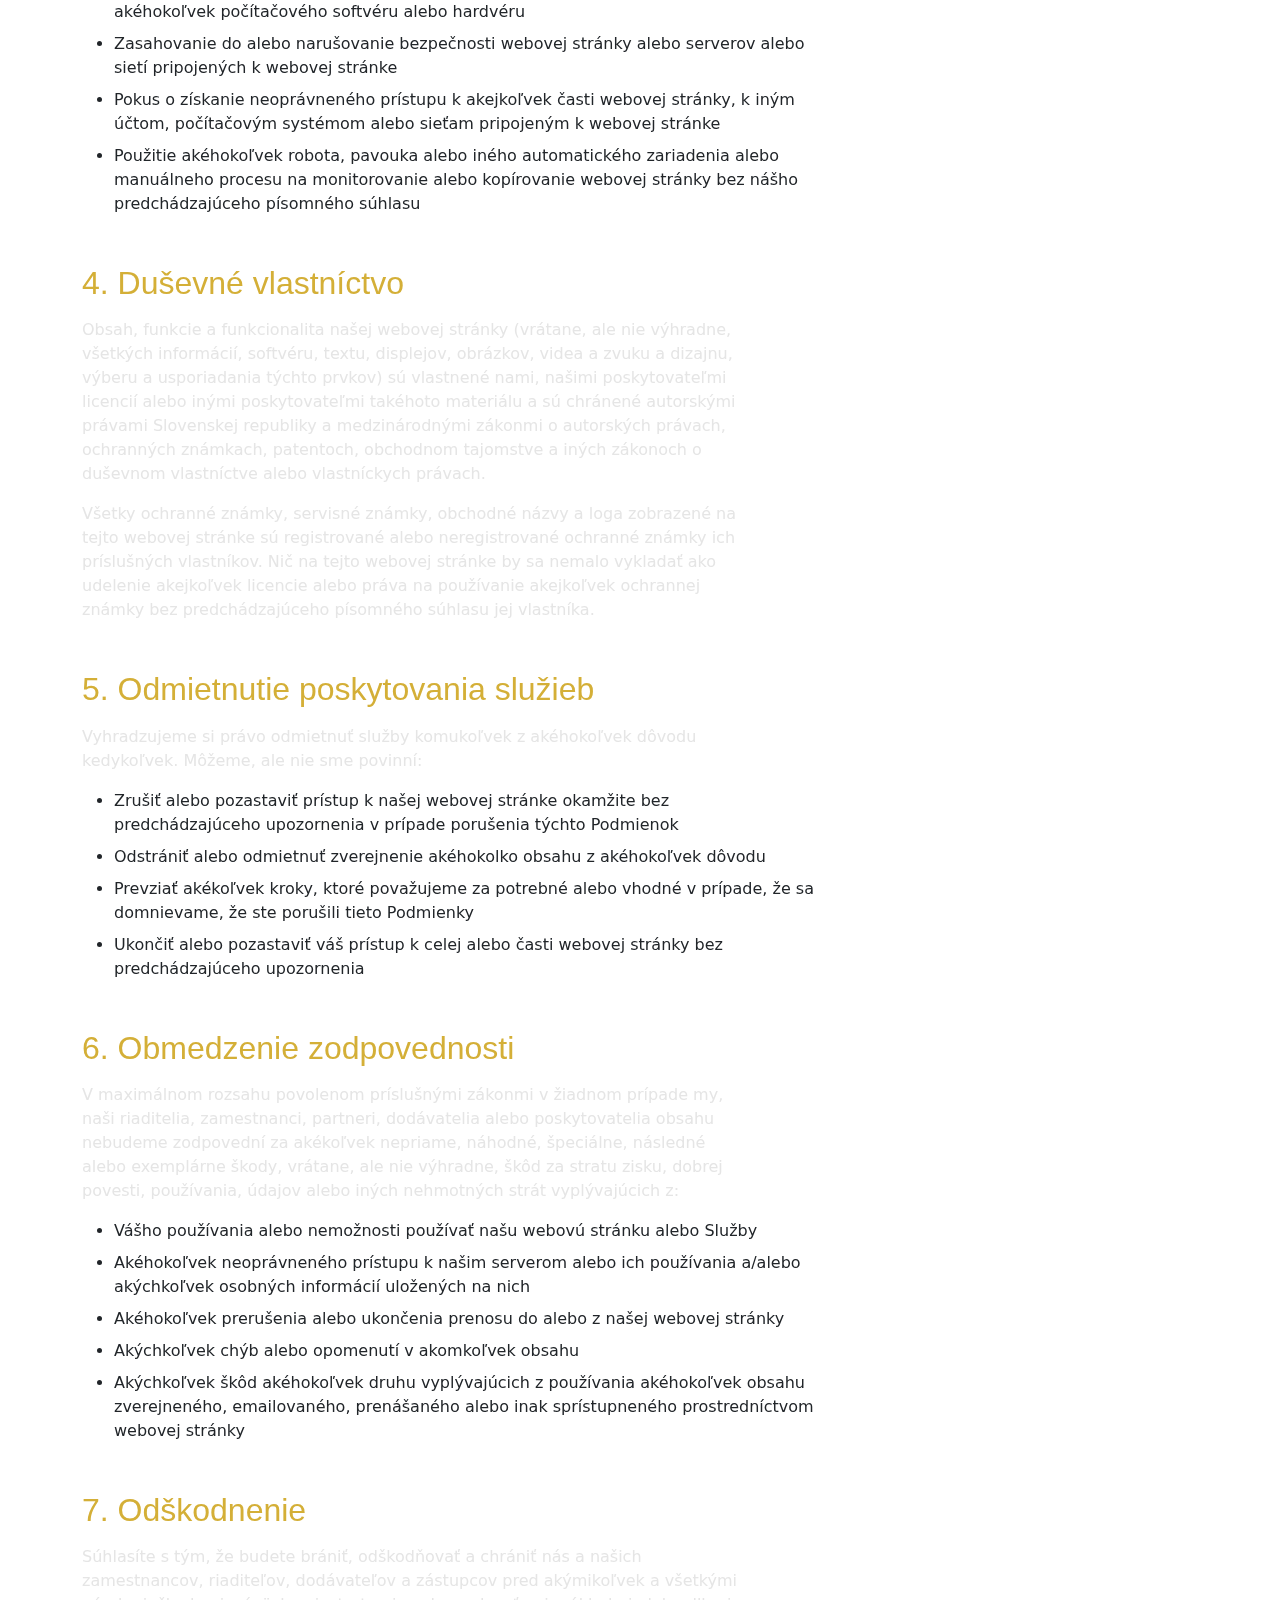
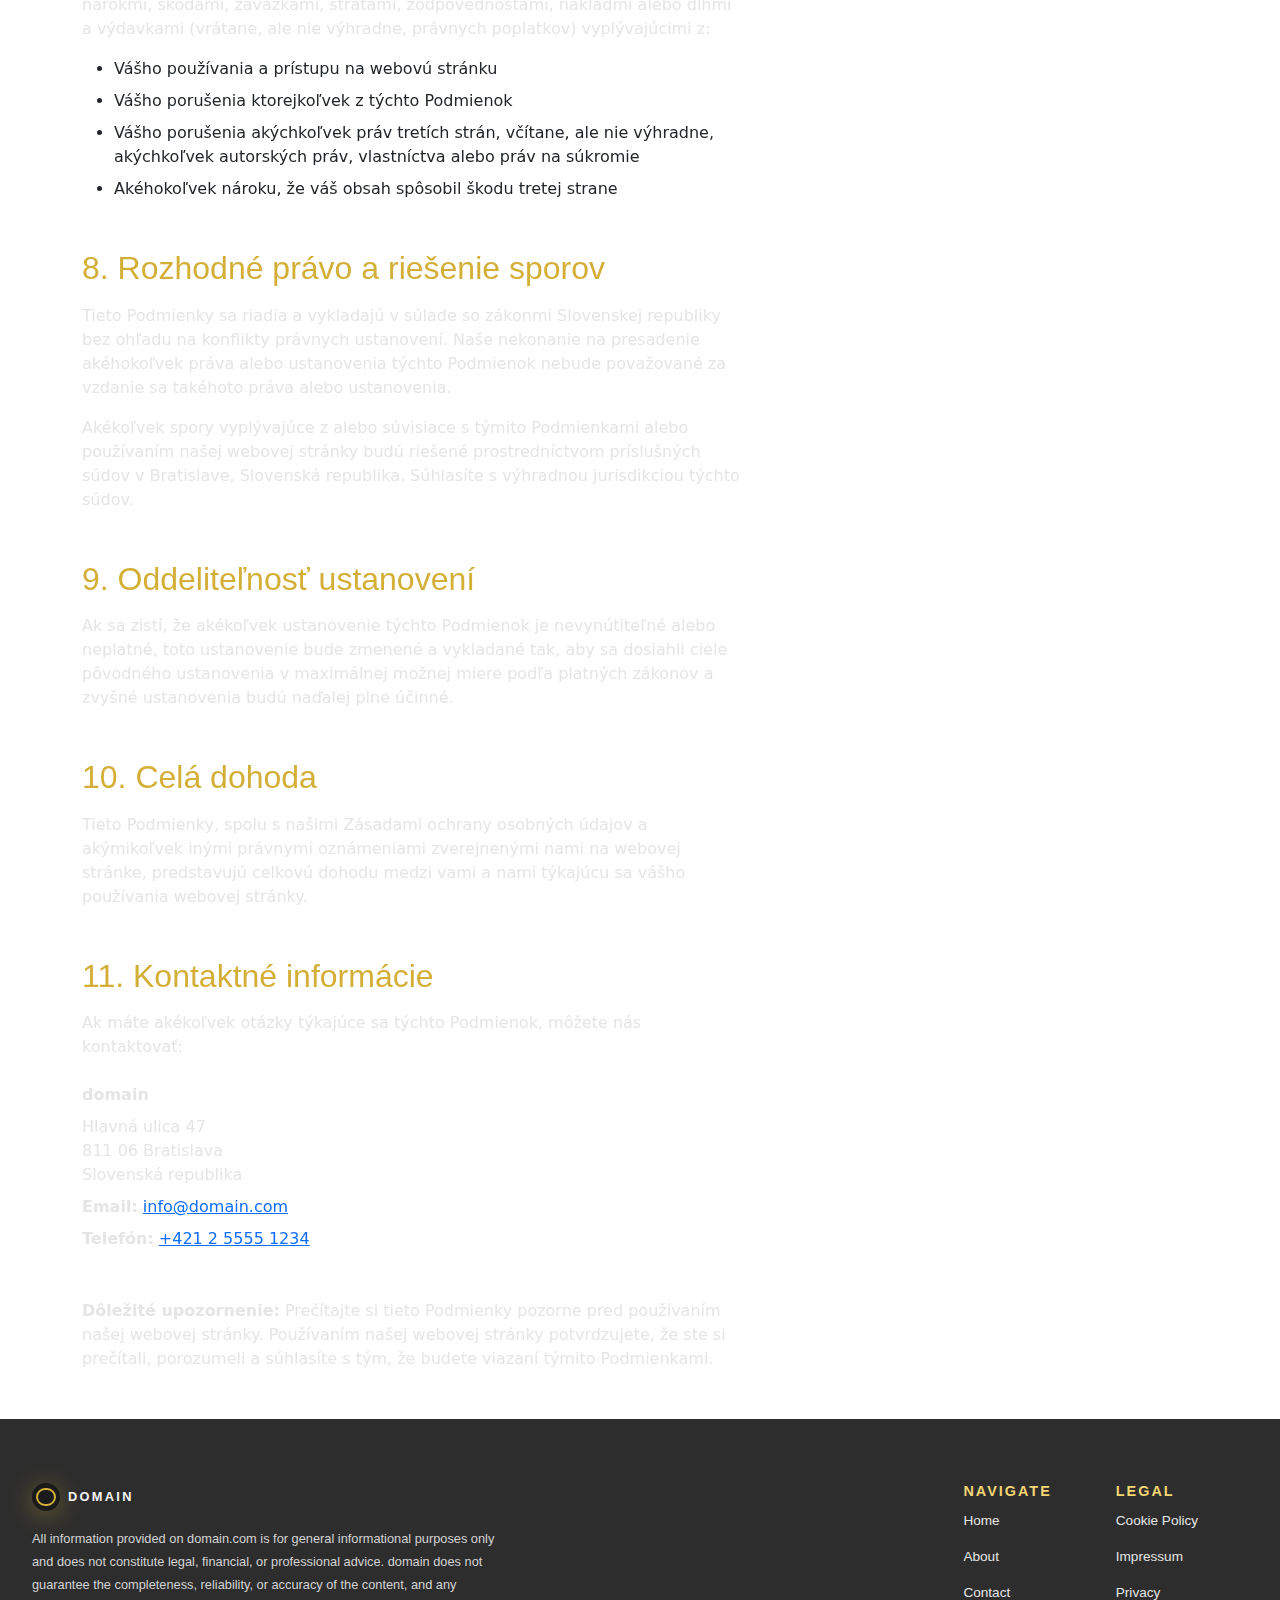
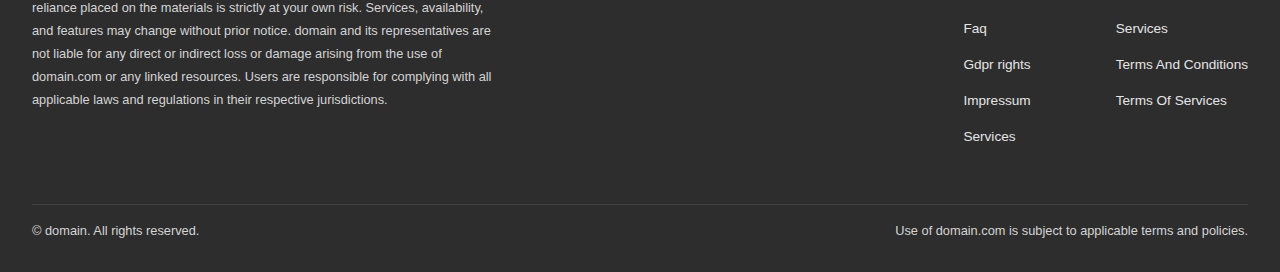
<file: terms_and_conditions.html>
<!DOCTYPE html><html lang="sk"><head>
<script type="application/ld+json">
{
  "@context": "https://schema.org",
  "@graph": [
    {
      "@type": "WebSite",
      "@id": "https://domain.com/#website",
      "url": "https://domain.com",
      "name": "domain"
    },
    {
      "@type": "Organization",
      "@id": "https://domain.com/#org",
      "name": "domain",
      "url": "https://domain.com"
    },
    {
      "@type": "WebPage",
      "@id": "https://domain.com/terms_and_conditions.html",
      "url": "https://domain.com/terms_and_conditions.html",
      "name": "domain",
      "isPartOf": {
        "@id": "https://domain.com/#website"
      },
      "inLanguage": "sk"
    }
  ]
}
</script>
  <meta charset="UTF-8">
  <meta name="viewport" content="width=device-width, initial-scale=1.0">
  <title>Podmienky a ustanovenia | domain</title>
  <meta name="description" content="Prečítajte si podmienky a ustanovenia používania služieb domain. Práva, povinnosti a pravidlá používania našej platformy.">
  <meta property="og:title" content="Podmienky a ustanovenia | domain">
  <meta property="og:description" content="Prečítajte si podmienky a ustanovenia používania služieb domain. Práva, povinnosti a pravidlá používania našej platformy.">
  <meta property="og:type" content="website">
  <meta property="og:url" content="https://domain.com/terms_and_conditions.html">
  <link rel="canonical" href="https://domain.com/terms_and_conditions.html">
  <link rel="stylesheet" href="style.css">
  <link rel="icon" type="image/png" href="/favicon.png">
  <link rel="apple-touch-icon" href="/apple-touch-icon.png">
   <link rel="stylesheet" href="https://cdn.jsdelivr.net/npm/bootstrap@5.3.3/dist/css/bootstrap.min.css" integrity="sha384-QWTKZyjpPEjISv5WaRU9OFeRpok6YctnYmDr5pNlyT2bRjXh0JMhjY6hW+ALEwIH" crossorigin="anonymous">
  <link rel="stylesheet" href="https://unpkg.com/aos@2.3.4/dist/aos.css">
<link rel="stylesheet" href="./header-footer.css">
</head>
 <body>
  <header class="dr-header" aria-label="Primary">
  <div class="dr-header-inner">
    <div class="dr-header-brand">
      <div class="dr-header-logo" aria-label="AutoElite SK">
        <span class="dr-header-logo-mark"></span>
        <span class="dr-header-logo-text">AutoElite SK</span>
      </div>
    </div>
    <nav class="dr-nav" aria-label="Main navigation">
      <button class="dr-nav-toggle" type="button" aria-label="Toggle navigation" aria-expanded="false">
        <span class="dr-nav-toggle-bar"></span>
        <span class="dr-nav-toggle-bar"></span>
      </button>
      <ul class="dr-nav-list">
        <li class="dr-nav-item"><a class="dr-nav-link" href="./index.html">Home</a></li>
        <li class="dr-nav-item"><a class="dr-nav-link" href="./about.html">About</a></li>
        <li class="dr-nav-item"><a class="dr-nav-link" href="./contact.html">Contact</a></li>
        <li class="dr-nav-item"><a class="dr-nav-link" href="./faq.html">Faq</a></li>
        <li class="dr-nav-item"><a class="dr-nav-link" href="./gdpr-rights.html">Gdpr rights</a></li>
        <li class="dr-nav-item"><a class="dr-nav-link" href="./impressum.html">Impressum</a></li>
        <li class="dr-nav-item"><a class="dr-nav-link" href="./services.html">Services</a></li>
      </ul>
    </nav>
  </div>
</header>
  <main>
   <section class="l-section py-4 py-md-5">
    <div class="container">
     <nav aria-label="breadcrumb">
      <ol class="breadcrumb">
       <li class="breadcrumb-item"><a href="index.html">Domov</a></li>
       <li class="breadcrumb-item active" aria-current="page">Podmienky a ustanovenia</li>
      </ol>
     </nav>
     <div class="row">
      <div class="col-12">
       <h1 class="c-heading c-heading--primary mb-4" data-aos="fade-up">Podmienky a ustanovenia</h1>
       <p class="c-text c-text--muted mb-4" data-aos="fade-up" data-aos-delay="100"><strong>Posledná aktualizácia:</strong> 15. január 2025</p>
      </div>
     </div>
     <div class="row">
      <div class="col-12 col-lg-8">
       <div class="c-content" data-aos="fade-up" data-aos-delay="200">
        <h2 class="c-heading c-heading--secondary mt-5 mb-3">1. Úvod a akceptácia podmienok</h2>
        <p class="c-text">Vitajte na webovej stránke domain (ďalej len "my", "nás" alebo "naša spoločnosť"). Prístupom na túto webovú stránku a jej používaním súhlasíte s tým, že budete viazaní týmito Podmienkami a ustanoveniami (ďalej len "Podmienky"). Ak nesúhlasíte s niektorou časťou týchto Podmienok, nemali by ste používať našu webovú stránku.</p>
        <p class="c-text">Tieto Podmienky sa vzťahujú na všetkých návštevníkov, používateľov a ostatné osoby, ktoré pristupujú alebo používajú našu webovú stránku a služby (ďalej len "Služby").</p>
        <h2 class="c-heading c-heading--secondary mt-5 mb-3">2. Zmeny podmienok</h2>
        <p class="c-text">Vyhradzujeme si právo kedykoľvek upraviť alebo nahradiť tieto Podmienky podľa vlastného uváženia. Ak je revízia podstatná, poskytneme minimálne 30-dňové upozornenie pred nadobudnutím účinnosti nových podmienok. To, čo predstavuje podstatnú zmenu, sa určí podľa nášho výhradného uváženia.</p>
        <p class="c-text">Pokračovaním v prístupe na našu webovú stránku alebo jej používaním po nadobudnutí účinnosti týchto revízií vyjadrujete svoj súhlas s novými podmienkami. Ak s novými podmienkami nesúhlasíte, mali by ste prestať používať našu webovú stránku.</p>
        <h2 class="c-heading c-heading--secondary mt-5 mb-3">3. Práva a povinnosti používateľa</h2>
        <h3 class="c-heading c-heading--tertiary mt-4 mb-3">3.1 Oprávnené používanie</h3>
        <p class="c-text">Súhlasíte s používaním našej webovej stránky výhradne na zákonné účely a spôsobom, ktorý neporušuje práva alebo neobmedzuje alebo nebráni používaniu webovej stránky treťou stranou.</p>
        <p class="c-text">Ako používateľ ste zodpovední za:</p>
        <ul class="c-list">
         <li class="c-list__item">Poskytovanie presných a aktuálnych informácií pri používaní našich Služieb</li>
         <li class="c-list__item">Udržiavanie bezpečnosti vášho účtu a hesla (ak je k dispozícii)</li>
         <li class="c-list__item">Okamžité oznámenie nám akéhokoliv neoprávneného používania vášho účtu</li>
         <li class="c-list__item">Dodržiavanie všetkých platných miestnych, štátnych a medzinárodných zákonov a predpisov</li>
        </ul>
        <h3 class="c-heading c-heading--tertiary mt-4 mb-3">3.2 Zakázané činnosti</h3>
        <p class="c-text">Nesmiete používať našu webovú stránku na:</p>
        <ul class="c-list">
         <li class="c-list__item">Prenos akéhokolko obsahu, ktorý je nezákonný, škodlivý, výhražný, urážlivý, obťažujúci, hanlivý, vulgárny, obscénny, difamačný alebo inak nevhodný</li>
         <li class="c-list__item">Vydávanie sa za akúkoľvek osobu alebo subjekt alebo falošné vyhlásenie o vašom prepojení s osobou alebo subjektom</li>
         <li class="c-list__item">Prenos materiálu obsahujúceho softwarové vírusy alebo iný počítačový kód, súbory alebo programy navrhnuté na narušenie, zničenie alebo obmedzenie funkčnosti akéhokoľvek počítačového softvéru alebo hardvéru</li>
         <li class="c-list__item">Zasahovanie do alebo narušovanie bezpečnosti webovej stránky alebo serverov alebo sietí pripojených k webovej stránke</li>
         <li class="c-list__item">Pokus o získanie neoprávneného prístupu k akejkoľvek časti webovej stránky, k iným účtom, počítačovým systémom alebo sieťam pripojeným k webovej stránke</li>
         <li class="c-list__item">Použitie akéhokoľvek robota, pavouka alebo iného automatického zariadenia alebo manuálneho procesu na monitorovanie alebo kopírovanie webovej stránky bez nášho predchádzajúceho písomného súhlasu</li>
        </ul>
        <h2 class="c-heading c-heading--secondary mt-5 mb-3">4. Duševné vlastníctvo</h2>
        <p class="c-text">Obsah, funkcie a funkcionalita našej webovej stránky (vrátane, ale nie výhradne, všetkých informácií, softvéru, textu, displejov, obrázkov, videa a zvuku a dizajnu, výberu a usporiadania týchto prvkov) sú vlastnené nami, našimi poskytovateľmi licencií alebo inými poskytovateľmi takéhoto materiálu a sú chránené autorskými právami Slovenskej republiky a medzinárodnými zákonmi o autorských právach, ochranných známkach, patentoch, obchodnom tajomstve a iných zákonoch o duševnom vlastníctve alebo vlastníckych právach.</p>
        <p class="c-text">Všetky ochranné známky, servisné známky, obchodné názvy a loga zobrazené na tejto webovej stránke sú registrované alebo neregistrované ochranné známky ich príslušných vlastníkov. Nič na tejto webovej stránke by sa nemalo vykladať ako udelenie akejkoľvek licencie alebo práva na používanie akejkoľvek ochrannej známky bez predchádzajúceho písomného súhlasu jej vlastníka.</p>
        <h2 class="c-heading c-heading--secondary mt-5 mb-3">5. Odmietnutie poskytovania služieb</h2>
        <p class="c-text">Vyhradzujeme si právo odmietnuť služby komukoľvek z akéhokoľvek dôvodu kedykoľvek. Môžeme, ale nie sme povinní:</p>
        <ul class="c-list">
         <li class="c-list__item">Zrušiť alebo pozastaviť prístup k našej webovej stránke okamžite bez predchádzajúceho upozornenia v prípade porušenia týchto Podmienok</li>
         <li class="c-list__item">Odstrániť alebo odmietnuť zverejnenie akéhokolko obsahu z akéhokoľvek dôvodu</li>
         <li class="c-list__item">Prevziať akékoľvek kroky, ktoré považujeme za potrebné alebo vhodné v prípade, že sa domnievame, že ste porušili tieto Podmienky</li>
         <li class="c-list__item">Ukončiť alebo pozastaviť váš prístup k celej alebo časti webovej stránky bez predchádzajúceho upozornenia</li>
        </ul>
        <h2 class="c-heading c-heading--secondary mt-5 mb-3">6. Obmedzenie zodpovednosti</h2>
        <p class="c-text">V maximálnom rozsahu povolenom príslušnými zákonmi v žiadnom prípade my, naši riaditelia, zamestnanci, partneri, dodávatelia alebo poskytovatelia obsahu nebudeme zodpovední za akékoľvek nepriame, náhodné, špeciálne, následné alebo exemplárne škody, vrátane, ale nie výhradne, škôd za stratu zisku, dobrej povesti, používania, údajov alebo iných nehmotných strát vyplývajúcich z:</p>
        <ul class="c-list">
         <li class="c-list__item">Vášho používania alebo nemožnosti používať našu webovú stránku alebo Služby</li>
         <li class="c-list__item">Akéhokoľvek neoprávneného prístupu k našim serverom alebo ich používania a/alebo akýchkoľvek osobných informácií uložených na nich</li>
         <li class="c-list__item">Akéhokoľvek prerušenia alebo ukončenia prenosu do alebo z našej webovej stránky</li>
         <li class="c-list__item">Akýchkoľvek chýb alebo opomenutí v akomkoľvek obsahu</li>
         <li class="c-list__item">Akýchkoľvek škôd akéhokoľvek druhu vyplývajúcich z používania akéhokoľvek obsahu zverejneného, emailovaného, prenášaného alebo inak sprístupneného prostredníctvom webovej stránky</li>
        </ul>
        <h2 class="c-heading c-heading--secondary mt-5 mb-3">7. Odškodnenie</h2>
        <p class="c-text">Súhlasíte s tým, že budete brániť, odškodňovať a chrániť nás a našich zamestnancov, riaditeľov, dodávateľov a zástupcov pred akýmikoľvek a všetkými nárokmi, škodami, záväzkami, stratami, zodpovednosťami, nákladmi alebo dlhmi a výdavkami (vrátane, ale nie výhradne, právnych poplatkov) vyplývajúcimi z:</p>
        <ul class="c-list">
         <li class="c-list__item">Vášho používania a prístupu na webovú stránku</li>
         <li class="c-list__item">Vášho porušenia ktorejkoľvek z týchto Podmienok</li>
         <li class="c-list__item">Vášho porušenia akýchkoľvek práv tretích strán, včítane, ale nie výhradne, akýchkoľvek autorských práv, vlastníctva alebo práv na súkromie</li>
         <li class="c-list__item">Akéhokoľvek nároku, že váš obsah spôsobil škodu tretej strane</li>
        </ul>
        <h2 class="c-heading c-heading--secondary mt-5 mb-3">8. Rozhodné právo a riešenie sporov</h2>
        <p class="c-text">Tieto Podmienky sa riadia a vykladajú v súlade so zákonmi Slovenskej republiky bez ohľadu na konflikty právnych ustanovení. Naše nekonanie na presadenie akéhokoľvek práva alebo ustanovenia týchto Podmienok nebude považované za vzdanie sa takéhoto práva alebo ustanovenia.</p>
        <p class="c-text">Akékoľvek spory vyplývajúce z alebo súvisiace s týmito Podmienkami alebo používaním našej webovej stránky budú riešené prostredníctvom príslušných súdov v Bratislave, Slovenská republika. Súhlasíte s výhradnou jurisdikciou týchto súdov.</p>
        <h2 class="c-heading c-heading--secondary mt-5 mb-3">9. Oddeliteľnosť ustanovení</h2>
        <p class="c-text">Ak sa zistí, že akékoľvek ustanovenie týchto Podmienok je nevynútiteľné alebo neplatné, toto ustanovenie bude zmenené a vykladané tak, aby sa dosiahli ciele pôvodného ustanovenia v maximálnej možnej miere podľa platných zákonov a zvyšné ustanovenia budú naďalej plne účinné.</p>
        <h2 class="c-heading c-heading--secondary mt-5 mb-3">10. Celá dohoda</h2>
        <p class="c-text">Tieto Podmienky, spolu s našimi Zásadami ochrany osobných údajov a akýmikoľvek inými právnymi oznámeniami zverejnenými nami na webovej stránke, predstavujú celkovú dohodu medzi vami a nami týkajúcu sa vášho používania webovej stránky.</p>
        <h2 class="c-heading c-heading--secondary mt-5 mb-3">11. Kontaktné informácie</h2>
        <p class="c-text">Ak máte akékoľvek otázky týkajúce sa týchto Podmienok, môžete nás kontaktovať:</p>
        <div class="c-card c-card--contact mt-4">
         <div class="c-card__body">
          <p class="c-text mb-2"><strong>domain</strong></p>
          <p class="c-text mb-2">Hlavná ulica 47
           <br>
           811 06 Bratislava
           <br>
           Slovenská republika</p>
          <p class="c-text mb-2"><strong>Email:</strong> <a href="mailto:info@domain.com" class="c-link">info@domain.com</a></p>
          <p class="c-text mb-0"><strong>Telefón:</strong> <a href="tel:+421255551234" class="c-link">+421 2 5555 1234</a></p>
         </div>
        </div>
        <div class="c-alert c-alert--info mt-5">
         <p class="c-text mb-0"><strong>Dôležité upozornenie:</strong> Prečítajte si tieto Podmienky pozorne pred používaním našej webovej stránky. Používaním našej webovej stránky potvrdzujete, že ste si prečítali, porozumeli a súhlasíte s tým, že budete viazaní týmito Podmienkami.</p>
        </div>
       </div>
      </div>
      <div class="col-12 col-lg-4">
       <aside class="c-sidebar" data-aos="fade-up" data-aos-delay="300">
        <div class="c-card c-card--sidebar">
         <div class="c-card__body">
          <h3 class="c-heading c-heading--tertiary mb-3">Súvisiace dokumenty</h3>
          <ul class="c-list c-list--links">
           <li class="c-list__item"><a href="privacy.html" class="c-link">Zásady ochrany osobných údajov</a></li>
           <li class="c-list__item"><a href="cookie_policy.html" class="c-link">Zásady používania súborov cookie</a></li>
           <li class="c-list__item"><a href="terms_of_services.html" class="c-link">Podmienky poskytovania služieb</a></li>
           <li class="c-list__item"><a href="gdpr-rights.html" class="c-link">Vaše práva GDPR</a></li>
           <li class="c-list__item"><a href="impressum.html" class="c-link">Impressum</a></li>
          </ul>
         </div>
        </div>
        <div class="c-card c-card--sidebar mt-4">
         <div class="c-card__body">
          <h3 class="c-heading c-heading--tertiary mb-3">Potrebujete pomoc?</h3>
          <p class="c-text mb-3">Náš tým je tu pre vás. Kontaktujte nás s akýmikoľvek otázkami.</p>
          <a href="contact.html" class="c-button c-button--primary w-100">Kontaktujte nás</a>
         </div>
        </div>
       </aside>
      </div>
     </div>
    </div>
   </section>
  </main>
  <footer class="dr-footer" aria-label="Footer">
  <div class="dr-footer-inner">
    <div class="dr-footer-main">
      <div class="dr-footer-brand-block">
        <div class="dr-footer-logo" aria-label="domain">
          <span class="dr-footer-logo-mark"></span>
          <span class="dr-footer-logo-text">domain</span>
        </div>
        <p class="dr-footer-disclaimer">All information provided on domain.com is for general informational purposes only and does not constitute legal, financial, or professional advice. domain does not guarantee the completeness, reliability, or accuracy of the content, and any reliance placed on the materials is strictly at your own risk. Services, availability, and features may change without prior notice. domain and its representatives are not liable for any direct or indirect loss or damage arising from the use of domain.com or any linked resources. Users are responsible for complying with all applicable laws and regulations in their respective jurisdictions.</p>
      </div>
      <div class="dr-footer-nav-blocks">
        <nav class="dr-footer-nav" aria-label="Main navigation">
          <h2 class="dr-footer-heading">Navigate</h2>
          <ul class="dr-footer-nav-list">
            <li class="dr-footer-nav-item"><a class="dr-footer-nav-link" href="./index.html">Home</a></li>
            <li class="dr-footer-nav-item"><a class="dr-footer-nav-link" href="./about.html">About</a></li>
            <li class="dr-footer-nav-item"><a class="dr-footer-nav-link" href="./contact.html">Contact</a></li>
            <li class="dr-footer-nav-item"><a class="dr-footer-nav-link" href="./faq.html">Faq</a></li>
            <li class="dr-footer-nav-item"><a class="dr-footer-nav-link" href="./gdpr-rights.html">Gdpr rights</a></li>
            <li class="dr-footer-nav-item"><a class="dr-footer-nav-link" href="./impressum.html">Impressum</a></li>
            <li class="dr-footer-nav-item"><a class="dr-footer-nav-link" href="./services.html">Services</a></li>
          </ul>
        </nav>
        <nav class="dr-footer-legal" aria-label="Legal navigation">
          <h2 class="dr-footer-heading">Legal</h2>
          <ul class="dr-footer-legal-list">
            <li class="dr-footer-legal-item"><a class="dr-footer-legal-link" href="./cookie_policy.html">Cookie Policy</a></li>
            <li class="dr-footer-legal-item"><a class="dr-footer-legal-link" href="./impressum.html">Impressum</a></li>
            <li class="dr-footer-legal-item"><a class="dr-footer-legal-link" href="./privacy.html">Privacy</a></li>
            <li class="dr-footer-legal-item"><a class="dr-footer-legal-link" href="./services.html">Services</a></li>
            <li class="dr-footer-legal-item"><a class="dr-footer-legal-link" href="./terms_and_conditions.html">Terms And Conditions</a></li>
            <li class="dr-footer-legal-item"><a class="dr-footer-legal-link" href="./terms_of_services.html">Terms Of Services</a></li>
          </ul>
        </nav>
      </div>
    </div>
    <div class="dr-footer-bottom">
      <span class="dr-footer-copy">© <span class="dr-footer-copy-name">domain</span>. All rights reserved.</span>
      <span class="dr-footer-meta">Use of domain.com is subject to applicable terms and policies.</span>
    </div>
  </div>
</footer>
  <script src="script.js" defer=""></script>
 
  <script src="https://unpkg.com/aos@2.3.4/dist/aos.js"></script>
  <script>
if (typeof AOS !== "undefined" && !window.__AOS_INITIALIZED__) {
  AOS.init({ once: true, duration: 700, easing: "ease-out-cubic" });
  window.__AOS_INITIALIZED__ = true;
}
</script>
<script src="./header-footer.js"></script>
<script src="./consent.js"></script>
</body></html>
</file>
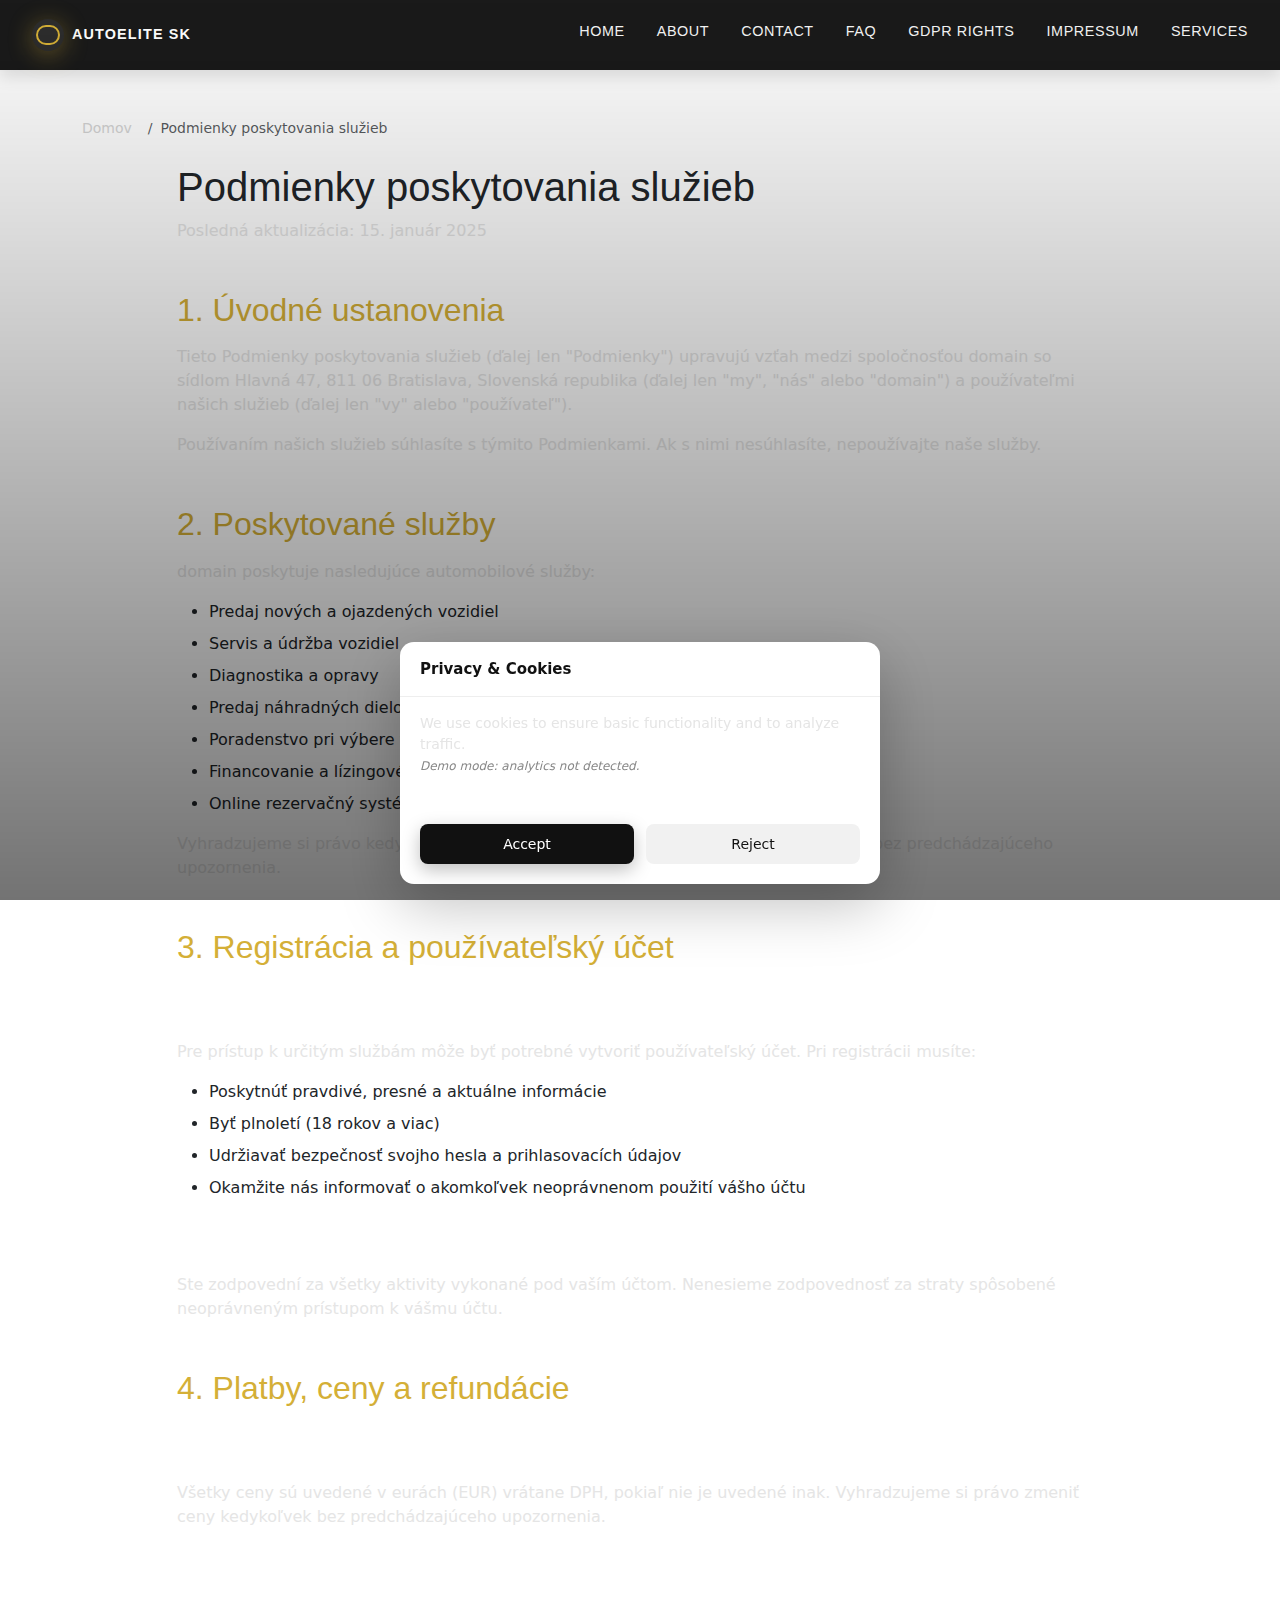
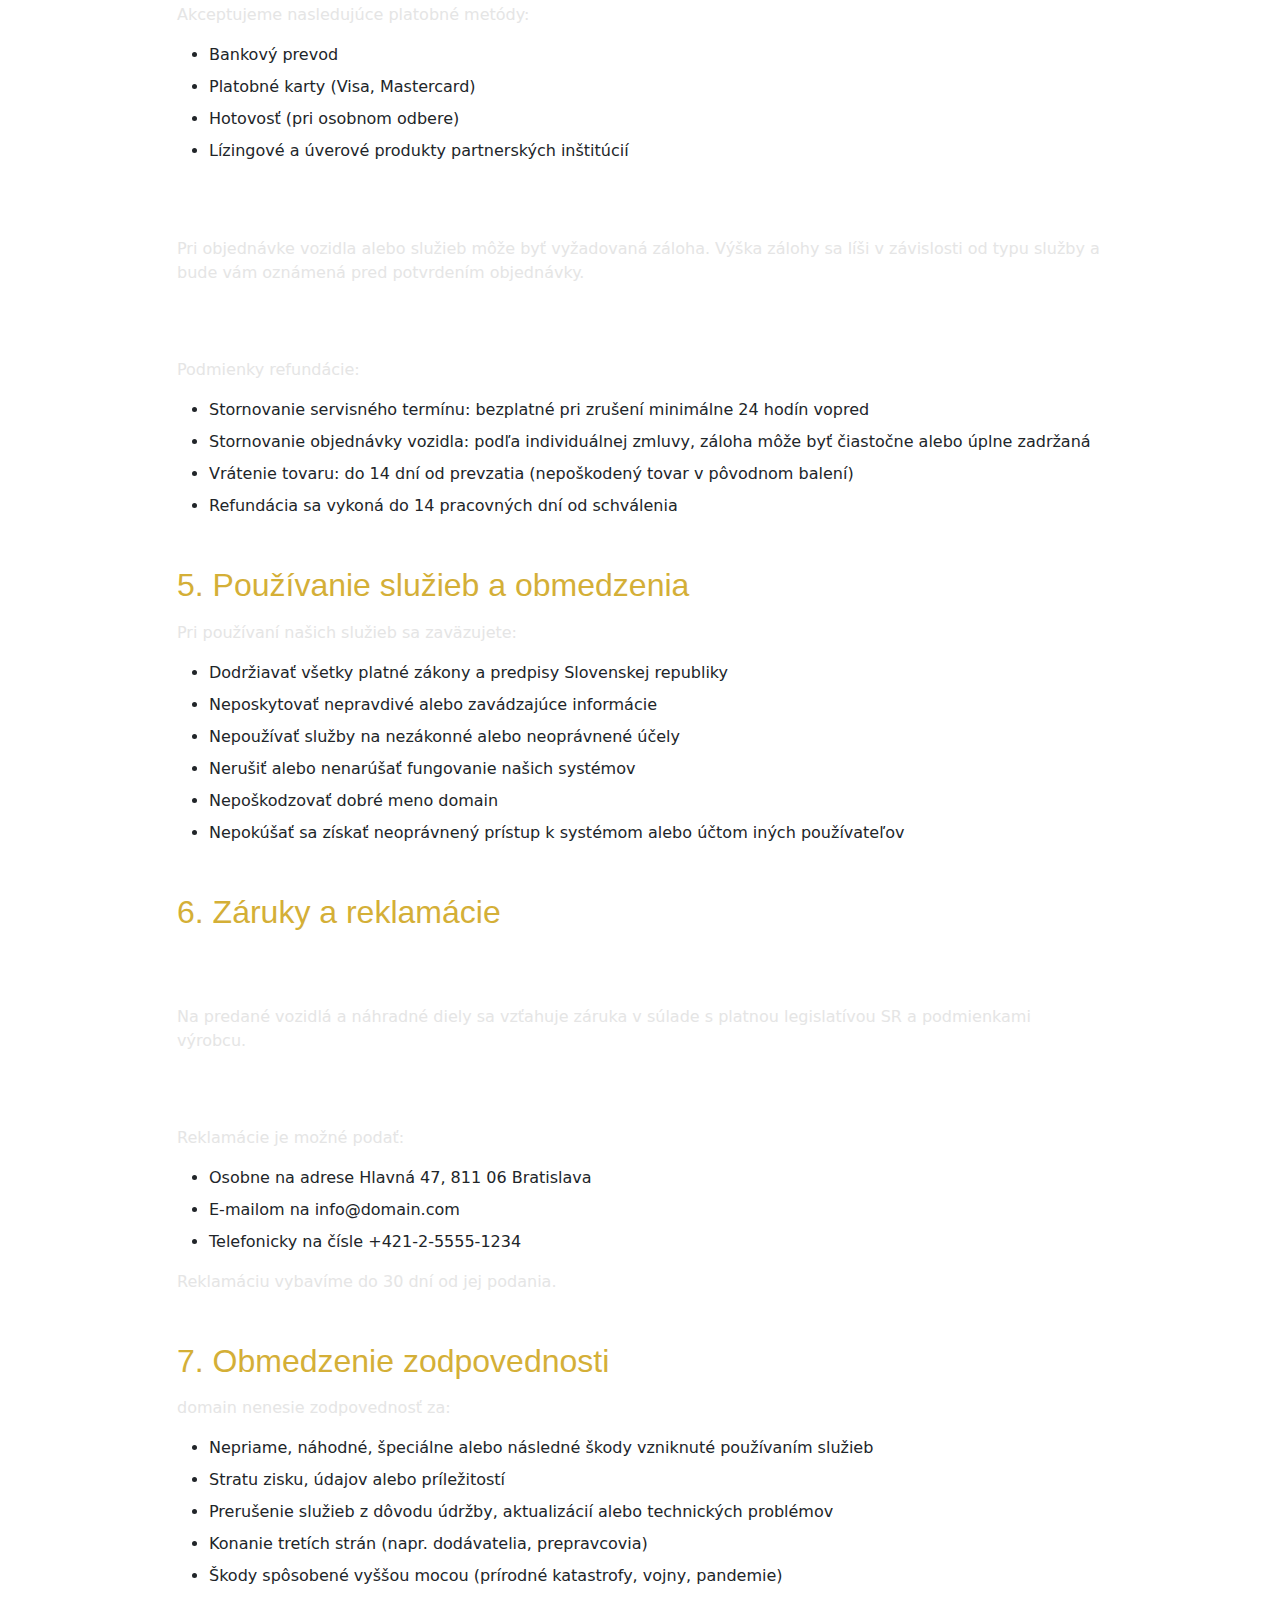
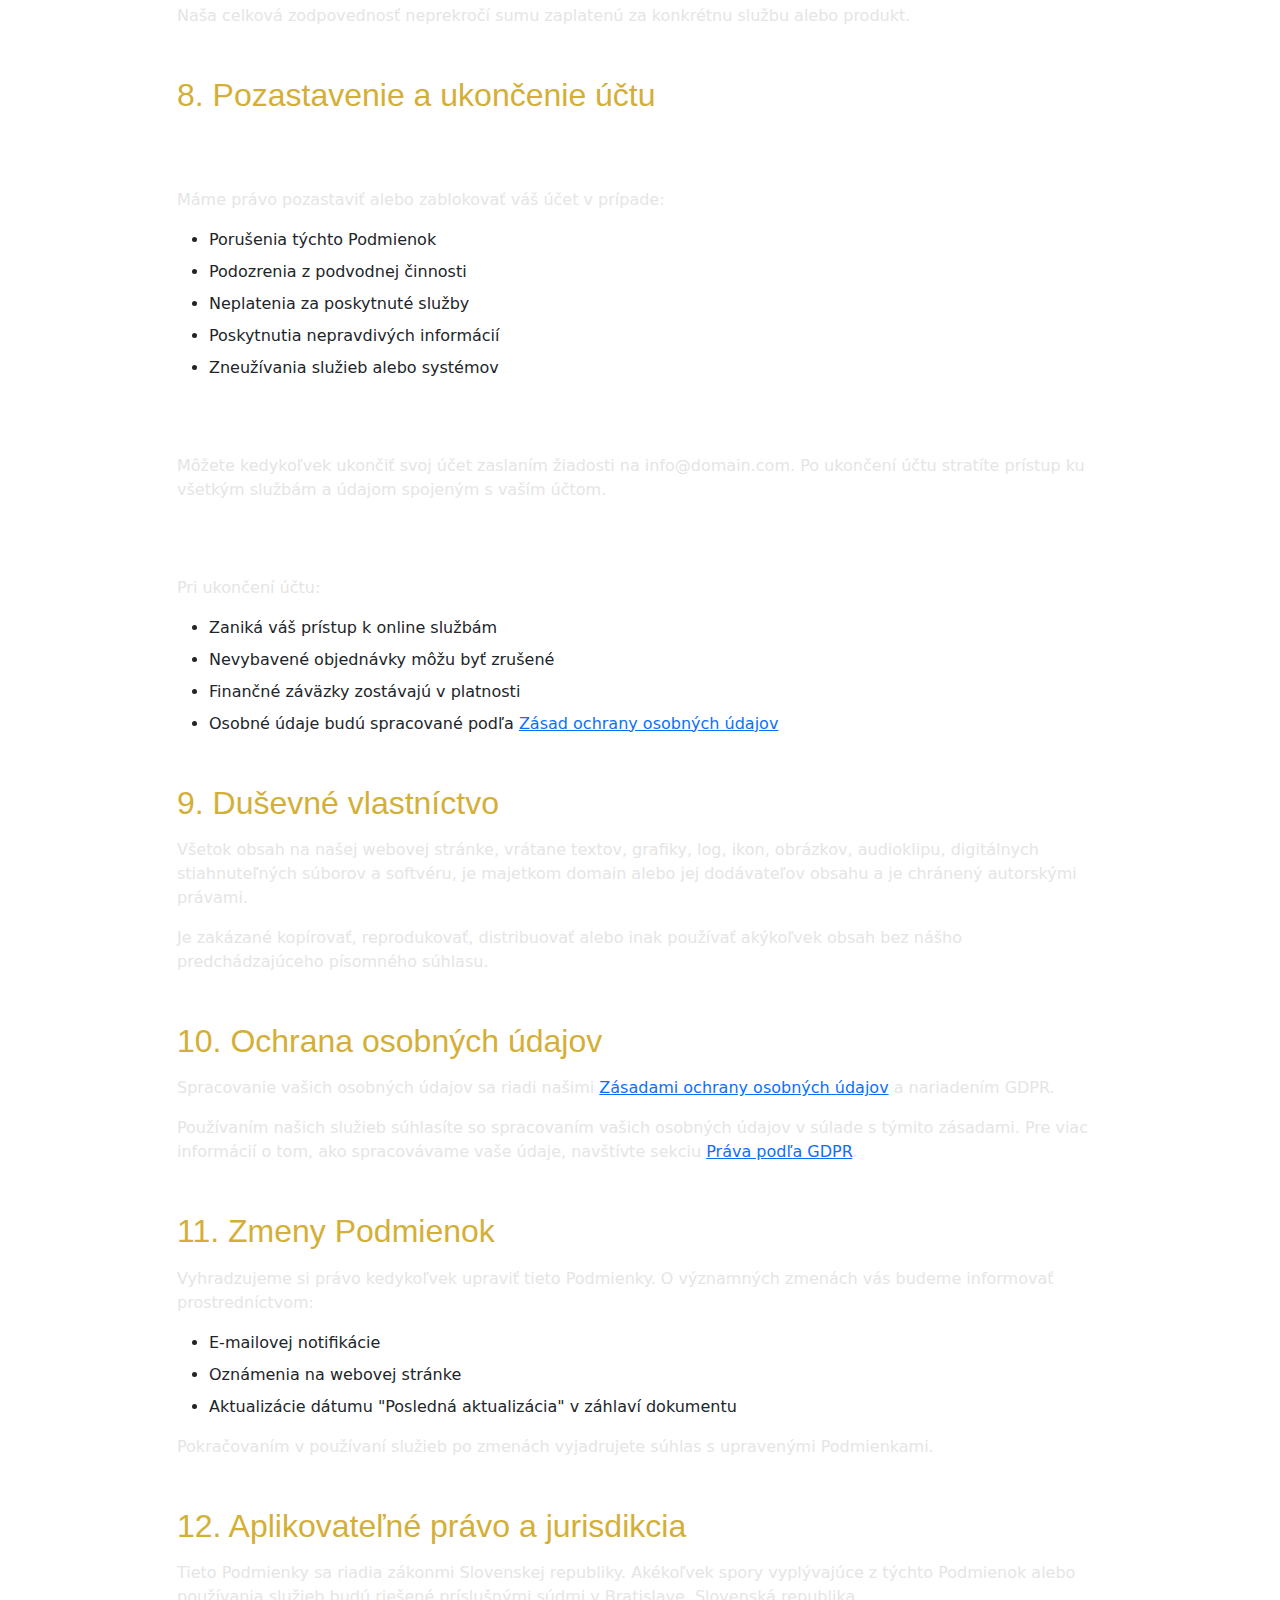
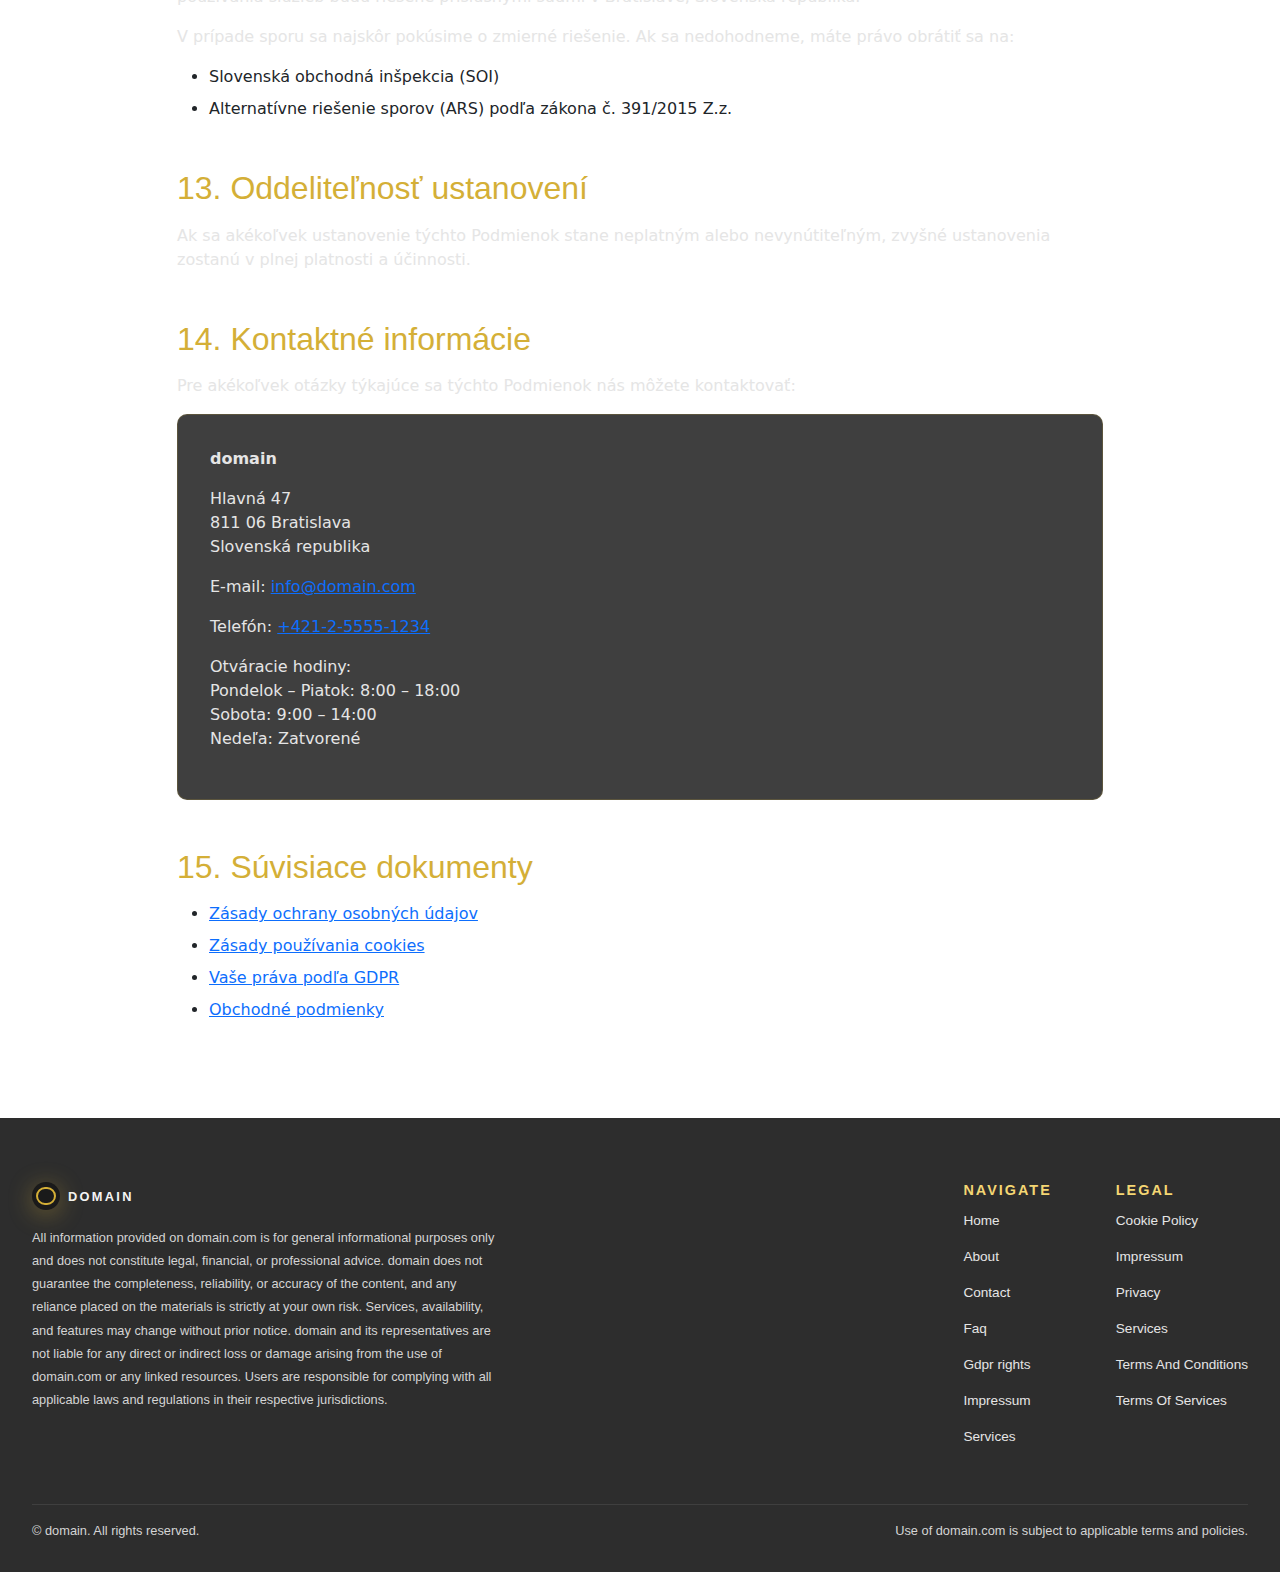
<file: terms_of_services.html>
<!DOCTYPE html><html lang="sk"><head>
<script type="application/ld+json">
{
  "@context": "https://schema.org",
  "@graph": [
    {
      "@type": "WebSite",
      "@id": "https://domain.com/#website",
      "url": "https://domain.com",
      "name": "domain"
    },
    {
      "@type": "Organization",
      "@id": "https://domain.com/#org",
      "name": "domain",
      "url": "https://domain.com"
    },
    {
      "@type": "WebPage",
      "@id": "https://domain.com/terms_of_services.html",
      "url": "https://domain.com/terms_of_services.html",
      "name": "domain",
      "isPartOf": {
        "@id": "https://domain.com/#website"
      },
      "inLanguage": "sk"
    }
  ]
}
</script>
  <meta charset="UTF-8">
  <meta name="viewport" content="width=device-width, initial-scale=1.0">
  <title>Podmienky poskytovania služieb - domain</title>
  <meta name="description" content="Podmienky poskytovania služieb domain. Pravidlá používania našich automobilových služieb, registrácie účtu, platby a zrušenia.">
  <link rel="canonical" href="https://domain.com/terms_of_services.html">
  <meta property="og:title" content="Podmienky poskytovania služieb - domain">
  <meta property="og:description" content="Podmienky poskytovania služieb domain. Pravidlá používania našich automobilových služieb.">
  <meta property="og:type" content="website">
  <meta property="og:url" content="https://domain.com/terms_of_services.html">
  <meta property="og:image" content="https://images.unsplash.com/photo-1449965408869-eaa3f722e40d?w=1200&amp;h=630&amp;fit=crop">
  <link rel="stylesheet" href="style.css">
  <link rel="icon" type="image/png" href="/favicon.png">
  <link rel="apple-touch-icon" href="/apple-touch-icon.png">
   <link rel="stylesheet" href="https://cdn.jsdelivr.net/npm/bootstrap@5.3.3/dist/css/bootstrap.min.css" integrity="sha384-QWTKZyjpPEjISv5WaRU9OFeRpok6YctnYmDr5pNlyT2bRjXh0JMhjY6hW+ALEwIH" crossorigin="anonymous">
  <link rel="stylesheet" href="https://unpkg.com/aos@2.3.4/dist/aos.css">
<link rel="stylesheet" href="./header-footer.css">
</head>
 <body>
  <header class="dr-header" aria-label="Primary">
  <div class="dr-header-inner">
    <div class="dr-header-brand">
      <div class="dr-header-logo" aria-label="AutoElite SK">
        <span class="dr-header-logo-mark"></span>
        <span class="dr-header-logo-text">AutoElite SK</span>
      </div>
    </div>
    <nav class="dr-nav" aria-label="Main navigation">
      <button class="dr-nav-toggle" type="button" aria-label="Toggle navigation" aria-expanded="false">
        <span class="dr-nav-toggle-bar"></span>
        <span class="dr-nav-toggle-bar"></span>
      </button>
      <ul class="dr-nav-list">
        <li class="dr-nav-item"><a class="dr-nav-link" href="./index.html">Home</a></li>
        <li class="dr-nav-item"><a class="dr-nav-link" href="./about.html">About</a></li>
        <li class="dr-nav-item"><a class="dr-nav-link" href="./contact.html">Contact</a></li>
        <li class="dr-nav-item"><a class="dr-nav-link" href="./faq.html">Faq</a></li>
        <li class="dr-nav-item"><a class="dr-nav-link" href="./gdpr-rights.html">Gdpr rights</a></li>
        <li class="dr-nav-item"><a class="dr-nav-link" href="./impressum.html">Impressum</a></li>
        <li class="dr-nav-item"><a class="dr-nav-link" href="./services.html">Services</a></li>
      </ul>
    </nav>
  </div>
</header>
  <main>
   <section class="l-section py-4 py-md-5">
    <div class="container">
     <nav aria-label="breadcrumb">
      <ol class="breadcrumb">
       <li class="breadcrumb-item"><a href="index.html">Domov</a></li>
       <li class="breadcrumb-item active" aria-current="page">Podmienky poskytovania služieb</li>
      </ol>
     </nav>
     <div class="row justify-content-center">
      <div class="col-12 col-lg-10">
       <article class="c-legal-content">
        <header class="c-legal-content__header mb-4 mb-md-5">
         <h1 class="c-legal-content__title">Podmienky poskytovania služieb</h1>
         <p class="c-legal-content__updated">Posledná aktualizácia: 15. január 2025</p>
        </header>
        <div class="c-legal-content__body">
         <section class="c-legal-section mb-4 mb-md-5">
          <h2>1. Úvodné ustanovenia</h2>
          <p>Tieto Podmienky poskytovania služieb (ďalej len "Podmienky") upravujú vzťah medzi spoločnosťou domain so sídlom Hlavná 47, 811 06 Bratislava, Slovenská republika (ďalej len "my", "nás" alebo "domain") a používateľmi našich služieb (ďalej len "vy" alebo "používateľ").</p>
          <p>Používaním našich služieb súhlasíte s týmito Podmienkami. Ak s nimi nesúhlasíte, nepoužívajte naše služby.</p>
         </section>
         <section class="c-legal-section mb-4 mb-md-5">
          <h2>2. Poskytované služby</h2>
          <p>domain poskytuje nasledujúce automobilové služby:</p>
          <ul>
           <li>Predaj nových a ojazdených vozidiel</li>
           <li>Servis a údržba vozidiel</li>
           <li>Diagnostika a opravy</li>
           <li>Predaj náhradných dielov a príslušenstva</li>
           <li>Poradenstvo pri výbere vozidla</li>
           <li>Financovanie a lízingové služby</li>
           <li>Online rezervačný systém pre servisné termíny</li>
          </ul>
          <p>Vyhradzujeme si právo kedykoľvek upraviť, pozastaviť alebo ukončiť akúkoľvek službu bez predchádzajúceho upozornenia.</p>
         </section>
         <section class="c-legal-section mb-4 mb-md-5">
          <h2>3. Registrácia a používateľský účet</h2>
          <h3>3.1 Vytvorenie účtu</h3>
          <p>Pre prístup k určitým službám môže byť potrebné vytvoriť používateľský účet. Pri registrácii musíte:</p>
          <ul>
           <li>Poskytnúť pravdivé, presné a aktuálne informácie</li>
           <li>Byť plnoletí (18 rokov a viac)</li>
           <li>Udržiavať bezpečnosť svojho hesla a prihlasovacích údajov</li>
           <li>Okamžite nás informovať o akomkoľvek neoprávnenom použití vášho účtu</li>
          </ul>
          <h3>3.2 Zodpovednosť za účet</h3>
          <p>Ste zodpovední za všetky aktivity vykonané pod vaším účtom. Nenesieme zodpovednosť za straty spôsobené neoprávneným prístupom k vášmu účtu.</p>
         </section>
         <section class="c-legal-section mb-4 mb-md-5">
          <h2>4. Platby, ceny a refundácie</h2>
          <h3>4.1 Ceny</h3>
          <p>Všetky ceny sú uvedené v eurách (EUR) vrátane DPH, pokiaľ nie je uvedené inak. Vyhradzujeme si právo zmeniť ceny kedykoľvek bez predchádzajúceho upozornenia.</p>
          <h3>4.2 Platobné metódy</h3>
          <p>Akceptujeme nasledujúce platobné metódy:</p>
          <ul>
           <li>Bankový prevod</li>
           <li>Platobné karty (Visa, Mastercard)</li>
           <li>Hotovosť (pri osobnom odbere)</li>
           <li>Lízingové a úverové produkty partnerských inštitúcií</li>
          </ul>
          <h3>4.3 Zálohy a platby</h3>
          <p>Pri objednávke vozidla alebo služieb môže byť vyžadovaná záloha. Výška zálohy sa líši v závislosti od typu služby a bude vám oznámená pred potvrdením objednávky.</p>
          <h3>4.4 Refundácie a stornovanie</h3>
          <p>Podmienky refundácie:</p>
          <ul>
           <li>Stornovanie servisného termínu: bezplatné pri zrušení minimálne 24 hodín vopred</li>
           <li>Stornovanie objednávky vozidla: podľa individuálnej zmluvy, záloha môže byť čiastočne alebo úplne zadržaná</li>
           <li>Vrátenie tovaru: do 14 dní od prevzatia (nepoškodený tovar v pôvodnom balení)</li>
           <li>Refundácia sa vykoná do 14 pracovných dní od schválenia</li>
          </ul>
         </section>
         <section class="c-legal-section mb-4 mb-md-5">
          <h2>5. Používanie služieb a obmedzenia</h2>
          <p>Pri používaní našich služieb sa zaväzujete:</p>
          <ul>
           <li>Dodržiavať všetky platné zákony a predpisy Slovenskej republiky</li>
           <li>Neposkytovať nepravdivé alebo zavádzajúce informácie</li>
           <li>Nepoužívať služby na nezákonné alebo neoprávnené účely</li>
           <li>Nerušiť alebo nenarúšať fungovanie našich systémov</li>
           <li>Nepoškodzovať dobré meno domain</li>
           <li>Nepokúšať sa získať neoprávnený prístup k systémom alebo účtom iných používateľov</li>
          </ul>
         </section>
         <section class="c-legal-section mb-4 mb-md-5">
          <h2>6. Záruky a reklamácie</h2>
          <h3>6.1 Záručné podmienky</h3>
          <p>Na predané vozidlá a náhradné diely sa vzťahuje záruka v súlade s platnou legislatívou SR a podmienkami výrobcu.</p>
          <h3>6.2 Reklamačný proces</h3>
          <p>Reklamácie je možné podať:</p>
          <ul>
           <li>Osobne na adrese Hlavná 47, 811 06 Bratislava</li>
           <li>E-mailom na info@domain.com</li>
           <li>Telefonicky na čísle +421-2-5555-1234</li>
          </ul>
          <p>Reklamáciu vybavíme do 30 dní od jej podania.</p>
         </section>
         <section class="c-legal-section mb-4 mb-md-5">
          <h2>7. Obmedzenie zodpovednosti</h2>
          <p>domain nenesie zodpovednosť za:</p>
          <ul>
           <li>Nepriame, náhodné, špeciálne alebo následné škody vzniknuté používaním služieb</li>
           <li>Stratu zisku, údajov alebo príležitostí</li>
           <li>Prerušenie služieb z dôvodu údržby, aktualizácií alebo technických problémov</li>
           <li>Konanie tretích strán (napr. dodávatelia, prepravcovia)</li>
           <li>Škody spôsobené vyššou mocou (prírodné katastrofy, vojny, pandemie)</li>
          </ul>
          <p>Naša celková zodpovednosť neprekročí sumu zaplatenú za konkrétnu službu alebo produkt.</p>
         </section>
         <section class="c-legal-section mb-4 mb-md-5">
          <h2>8. Pozastavenie a ukončenie účtu</h2>
          <h3>8.1 Pozastavenie účtu</h3>
          <p>Máme právo pozastaviť alebo zablokovať váš účet v prípade:</p>
          <ul>
           <li>Porušenia týchto Podmienok</li>
           <li>Podozrenia z podvodnej činnosti</li>
           <li>Neplatenia za poskytnuté služby</li>
           <li>Poskytnutia nepravdivých informácií</li>
           <li>Zneužívania služieb alebo systémov</li>
          </ul>
          <h3>8.2 Ukončenie používateľom</h3>
          <p>Môžete kedykoľvek ukončiť svoj účet zaslaním žiadosti na info@domain.com. Po ukončení účtu stratíte prístup ku všetkým službám a údajom spojeným s vaším účtom.</p>
          <h3>8.3 Dôsledky ukončenia</h3>
          <p>Pri ukončení účtu:</p>
          <ul>
           <li>Zaniká váš prístup k online službám</li>
           <li>Nevybavené objednávky môžu byť zrušené</li>
           <li>Finančné záväzky zostávajú v platnosti</li>
           <li>Osobné údaje budú spracované podľa <a href="privacy.html">Zásad ochrany osobných údajov</a></li>
          </ul>
         </section>
         <section class="c-legal-section mb-4 mb-md-5">
          <h2>9. Duševné vlastníctvo</h2>
          <p>Všetok obsah na našej webovej stránke, vrátane textov, grafiky, log, ikon, obrázkov, audioklipu, digitálnych stiahnuteľných súborov a softvéru, je majetkom domain alebo jej dodávateľov obsahu a je chránený autorskými právami.</p>
          <p>Je zakázané kopírovať, reprodukovať, distribuovať alebo inak používať akýkoľvek obsah bez nášho predchádzajúceho písomného súhlasu.</p>
         </section>
         <section class="c-legal-section mb-4 mb-md-5">
          <h2>10. Ochrana osobných údajov</h2>
          <p>Spracovanie vašich osobných údajov sa riadi našimi <a href="privacy.html">Zásadami ochrany osobných údajov</a> a nariadením GDPR.</p>
          <p>Používaním našich služieb súhlasíte so spracovaním vašich osobných údajov v súlade s týmito zásadami. Pre viac informácií o tom, ako spracovávame vaše údaje, navštívte sekciu <a href="gdpr-rights.html">Práva podľa GDPR</a>.</p>
         </section>
         <section class="c-legal-section mb-4 mb-md-5">
          <h2>11. Zmeny Podmienok</h2>
          <p>Vyhradzujeme si právo kedykoľvek upraviť tieto Podmienky. O významných zmenách vás budeme informovať prostredníctvom:</p>
          <ul>
           <li>E-mailovej notifikácie</li>
           <li>Oznámenia na webovej stránke</li>
           <li>Aktualizácie dátumu "Posledná aktualizácia" v záhlaví dokumentu</li>
          </ul>
          <p>Pokračovaním v používaní služieb po zmenách vyjadrujete súhlas s upravenými Podmienkami.</p>
         </section>
         <section class="c-legal-section mb-4 mb-md-5">
          <h2>12. Aplikovateľné právo a jurisdikcia</h2>
          <p>Tieto Podmienky sa riadia zákonmi Slovenskej republiky. Akékoľvek spory vyplývajúce z týchto Podmienok alebo používania služieb budú riešené príslušnými súdmi v Bratislave, Slovenská republika.</p>
          <p>V prípade sporu sa najskôr pokúsime o zmierné riešenie. Ak sa nedohodneme, máte právo obrátiť sa na:</p>
          <ul>
           <li>Slovenská obchodná inšpekcia (SOI)</li>
           <li>Alternatívne riešenie sporov (ARS) podľa zákona č. 391/2015 Z.z.</li>
          </ul>
         </section>
         <section class="c-legal-section mb-4 mb-md-5">
          <h2>13. Oddeliteľnosť ustanovení</h2>
          <p>Ak sa akékoľvek ustanovenie týchto Podmienok stane neplatným alebo nevynútiteľným, zvyšné ustanovenia zostanú v plnej platnosti a účinnosti.</p>
         </section>
         <section class="c-legal-section mb-4 mb-md-5">
          <h2>14. Kontaktné informácie</h2>
          <p>Pre akékoľvek otázky týkajúce sa týchto Podmienok nás môžete kontaktovať:</p>
          <div class="c-contact-info">
           <p><strong>domain</strong></p>
           <p>Hlavná 47
            <br>
            811 06 Bratislava
            <br>
            Slovenská republika</p>
           <p>E-mail: <a href="mailto:info@domain.com">info@domain.com</a></p>
           <p>Telefón: <a href="tel:+421255551234">+421-2-5555-1234</a></p>
           <p>Otváracie hodiny:
            <br>
            Pondelok – Piatok: 8:00 – 18:00
            <br>
            Sobota: 9:00 – 14:00
            <br>
            Nedeľa: Zatvorené</p>
          </div>
         </section>
         <section class="c-legal-section">
          <h2>15. Súvisiace dokumenty</h2>
          <ul>
           <li><a href="privacy.html">Zásady ochrany osobných údajov</a></li>
           <li><a href="cookie_policy.html">Zásady používania cookies</a></li>
           <li><a href="gdpr-rights.html">Vaše práva podľa GDPR</a></li>
           <li><a href="terms_and_conditions.html">Obchodné podmienky</a></li>
          </ul>
         </section>
        </div>
       </article>
      </div>
     </div>
    </div>
   </section>
  </main>
  <footer class="dr-footer" aria-label="Footer">
  <div class="dr-footer-inner">
    <div class="dr-footer-main">
      <div class="dr-footer-brand-block">
        <div class="dr-footer-logo" aria-label="domain">
          <span class="dr-footer-logo-mark"></span>
          <span class="dr-footer-logo-text">domain</span>
        </div>
        <p class="dr-footer-disclaimer">All information provided on domain.com is for general informational purposes only and does not constitute legal, financial, or professional advice. domain does not guarantee the completeness, reliability, or accuracy of the content, and any reliance placed on the materials is strictly at your own risk. Services, availability, and features may change without prior notice. domain and its representatives are not liable for any direct or indirect loss or damage arising from the use of domain.com or any linked resources. Users are responsible for complying with all applicable laws and regulations in their respective jurisdictions.</p>
      </div>
      <div class="dr-footer-nav-blocks">
        <nav class="dr-footer-nav" aria-label="Main navigation">
          <h2 class="dr-footer-heading">Navigate</h2>
          <ul class="dr-footer-nav-list">
            <li class="dr-footer-nav-item"><a class="dr-footer-nav-link" href="./index.html">Home</a></li>
            <li class="dr-footer-nav-item"><a class="dr-footer-nav-link" href="./about.html">About</a></li>
            <li class="dr-footer-nav-item"><a class="dr-footer-nav-link" href="./contact.html">Contact</a></li>
            <li class="dr-footer-nav-item"><a class="dr-footer-nav-link" href="./faq.html">Faq</a></li>
            <li class="dr-footer-nav-item"><a class="dr-footer-nav-link" href="./gdpr-rights.html">Gdpr rights</a></li>
            <li class="dr-footer-nav-item"><a class="dr-footer-nav-link" href="./impressum.html">Impressum</a></li>
            <li class="dr-footer-nav-item"><a class="dr-footer-nav-link" href="./services.html">Services</a></li>
          </ul>
        </nav>
        <nav class="dr-footer-legal" aria-label="Legal navigation">
          <h2 class="dr-footer-heading">Legal</h2>
          <ul class="dr-footer-legal-list">
            <li class="dr-footer-legal-item"><a class="dr-footer-legal-link" href="./cookie_policy.html">Cookie Policy</a></li>
            <li class="dr-footer-legal-item"><a class="dr-footer-legal-link" href="./impressum.html">Impressum</a></li>
            <li class="dr-footer-legal-item"><a class="dr-footer-legal-link" href="./privacy.html">Privacy</a></li>
            <li class="dr-footer-legal-item"><a class="dr-footer-legal-link" href="./services.html">Services</a></li>
            <li class="dr-footer-legal-item"><a class="dr-footer-legal-link" href="./terms_and_conditions.html">Terms And Conditions</a></li>
            <li class="dr-footer-legal-item"><a class="dr-footer-legal-link" href="./terms_of_services.html">Terms Of Services</a></li>
          </ul>
        </nav>
      </div>
    </div>
    <div class="dr-footer-bottom">
      <span class="dr-footer-copy">© <span class="dr-footer-copy-name">domain</span>. All rights reserved.</span>
      <span class="dr-footer-meta">Use of domain.com is subject to applicable terms and policies.</span>
    </div>
  </div>
</footer>
  <script src="script.js" defer=""></script>
 
  <script src="https://unpkg.com/aos@2.3.4/dist/aos.js"></script>
  <script>
if (typeof AOS !== "undefined" && !window.__AOS_INITIALIZED__) {
  AOS.init({ once: true, duration: 700, easing: "ease-out-cubic" });
  window.__AOS_INITIALIZED__ = true;
}
</script>
<script src="./header-footer.js"></script>
<script src="./consent.js"></script>
</body></html>
</file>
<file: style.css>
:root {
  --color-charcoal: #1a1a1a;
  --color-charcoal-light: #2d2d2d;
  --color-charcoal-lighter: #3f3f3f;
  --color-gold: #d4af37;
  --color-gold-glow: #f4d673;
  --color-gold-dark: #b8941f;
  --color-neutral-100: #f5f5f5;
  --color-neutral-200: #e5e5e5;
  --color-neutral-300: #d4d4d4;
  --color-neutral-700: #525252;
  --color-neutral-800: #404040;
  --color-neutral-900: #1a1a1a;
  --color-white: #ffffff;
  --color-success: #28a745;
  --color-error: #dc3545;
  --color-warning: #ffc107;
  --color-info: #17a2b8;
  --font-family-sans: -apple-system, BlinkMacSystemFont, 'Segoe UI', Roboto, 'Helvetica Neue', Arial, sans-serif;
  --font-family-geometric: 'Montserrat', 'Futura', 'Century Gothic', var(--font-family-sans);
  --font-base: 1rem;
  --font-heading: clamp(1.75rem, 4vw, 2.5rem);
  --font-heading-2: clamp(1.5rem, 3.5vw, 2rem);
  --font-heading-3: clamp(1.25rem, 2.5vw, 1.5rem);
  --font-heading-mobile: 1.5rem;
  --font-weight-light: 300;
  --font-weight-normal: 400;
  --font-weight-medium: 500;
  --font-weight-semibold: 600;
  --font-weight-bold: 700;
  --line-height-tight: 1.2;
  --line-height-normal: 1.5;
  --line-height-loose: 1.8;
  --space-xs: 0.25rem;
  --space-sm: 0.5rem;
  --space-md: 1rem;
  --space-lg: 2rem;
  --space-xl: 3rem;
  --space-2xl: 4rem;
  --space-3xl: 6rem;
  --logo-w: 150px;
  --logo-h: 40px;
  --header-h: 70px;
  --header-h-mobile: 60px;
  --container-max: 1280px;
  --container-px: var(--space-lg);
  --z-nav: 1000;
  --z-overlay: 999;
  --z-modal: 1010;
  --transition-speed: 250ms;
  --transition-timing: cubic-bezier(0.25, 0.46, 0.45, 0.94);
  --border-radius-sm: 6px;
  --border-radius-md: 10px;
  --border-radius-lg: 16px;
  --shadow-sm: 0 2px 8px rgba(0, 0, 0, 0.1);
  --shadow-md: 0 6px 16px rgba(0, 0, 0, 0.12);
  --shadow-lg: 0 12px 32px rgba(0, 0, 0, 0.18);
  --shadow-gold-glow: 0 4px 24px rgba(212, 175, 55, 0.4);
  --bp-tablet: 768px;
  --bp-desktop: 1024px;
  --nav-h: var(--header-h-mobile);
}

@media (min-width: 1024px) {
  :root {
    --nav-h: var(--header-h);
  }
}

*,
*::before,
*::after {
  box-sizing: border-box;
  margin: 0;
  padding: 0;
}

html,
body {
  max-width: 100%;
  overflow-x: hidden;
  scroll-behavior: smooth;
}

html {
  font-size: 16px;
}

body {
  font-family: var(--font-family-geometric);
  font-size: var(--font-base);
  line-height: var(--line-height-normal);
  color: var(--color-neutral-100);
  background-color: var(--color-charcoal);
  -webkit-font-smoothing: antialiased;
  -moz-osx-font-smoothing: grayscale;
}

img,
svg,
video {
  max-width: 100%;
  height: auto;
  display: block;
}

.row {
  --bs-gutter-x: var(--space-lg);
  --bs-gutter-y: var(--space-lg);
}

.ratio {
  overflow: hidden;
  border-radius: var(--border-radius-sm);
}

[class*="col"] {
  min-width: 0;
}

pre,
code,
table {
  max-width: 100%;
  overflow: auto;
}

a {
  color: var(--color-gold);
  text-decoration: none;
  transition: color var(--transition-speed) var(--transition-timing);
}

a:hover,
a:focus {
  color: var(--color-gold-glow);
  outline: none;
}

a:focus-visible {
  outline: 2px solid var(--color-gold);
  outline-offset: 3px;
  border-radius: var(--border-radius-sm);
}

h1,
h2,
h3,
h4,
h5,
h6 {
  font-family: var(--font-family-geometric);
  font-weight: var(--font-weight-bold);
  line-height: var(--line-height-tight);
  color: var(--color-white);
  margin-top: var(--space-lg);
  margin-bottom: var(--space-md);
}

h1 {
  font-size: var(--font-heading);
  margin-top: 0;
}

h2 {
  font-size: var(--font-heading-2);
}

h3 {
  font-size: var(--font-heading-3);
}

h4 {
  font-size: clamp(1.125rem, 2vw, 1.25rem);
  font-weight: var(--font-weight-semibold);
}

h5 {
  font-size: 1.125rem;
  font-weight: var(--font-weight-semibold);
}

h6 {
  font-size: 1rem;
  font-weight: var(--font-weight-semibold);
}

p {
  max-width: 65ch;
  margin-bottom: var(--space-md);
  color: var(--color-neutral-200);
}

ul,
ol {
  margin-bottom: var(--space-md);
  padding-left: var(--space-lg);
}

li {
  margin-bottom: var(--space-sm);
}

.container {
  max-width: var(--container-max);
  margin-left: auto;
  margin-right: auto;
  padding-left: var(--container-px);
  padding-right: var(--container-px);
}

.l-container {
  max-width: var(--container-max);
  margin-left: auto;
  margin-right: auto;
  padding-left: var(--container-px);
  padding-right: var(--container-px);
}

.l-section {
  width: 100%;
  padding-top: var(--space-2xl);
  padding-bottom: var(--space-2xl);
  scroll-margin-top: var(--nav-h);
}

@media (min-width: 768px) {
  .l-section {
    padding-top: var(--space-3xl);
    padding-bottom: var(--space-3xl);
  }
}

.l-header {
  position: sticky;
  top: 0;
  z-index: var(--z-nav);
  width: 100%;
  background-color: rgba(26, 26, 26, 0.98);
  backdrop-filter: blur(12px);
  border-bottom: 1px solid rgba(212, 175, 55, 0.25);
  box-shadow: var(--shadow-sm);
}

.navbar {
  padding: 0;
  min-height: var(--header-h-mobile);
}

@media (min-width: 1024px) {
  .navbar {
    min-height: var(--header-h);
  }
}

.navbar .container {
  display: flex;
  align-items: center;
  justify-content: space-between;
  padding-top: var(--space-sm);
  padding-bottom: var(--space-sm);
}

.navbar-brand {
  display: flex;
  align-items: center;
  gap: var(--space-sm);
  font-size: 1.25rem;
  font-weight: var(--font-weight-bold);
  color: var(--color-white);
  text-decoration: none;
  transition: color var(--transition-speed) var(--transition-timing);
  padding: 0;
}

.navbar-brand:hover,
.navbar-brand:focus {
  color: var(--color-gold);
}

.navbar-brand img {
  width: var(--logo-w);
  height: var(--logo-h);
  object-fit: contain;
}

.navbar-toggler {
  display: flex;
  flex-direction: column;
  justify-content: center;
  align-items: center;
  width: 48px;
  height: 48px;
  background: transparent;
  border: 2px solid var(--color-gold);
  border-radius: var(--border-radius-sm);
  cursor: pointer;
  padding: 0;
  transition: all var(--transition-speed) var(--transition-timing);
  position: relative;
  z-index: calc(var(--z-nav) + 2);
}

.navbar-toggler:hover,
.navbar-toggler:focus {
  background-color: rgba(212, 175, 55, 0.15);
  border-color: var(--color-gold-glow);
  box-shadow: var(--shadow-gold-glow);
  outline: none;
}

.navbar-toggler:focus-visible {
  outline: 2px solid var(--color-gold-glow);
  outline-offset: 3px;
}

.navbar-toggler-icon {
  display: block;
  width: 28px;
  height: 2px;
  background-color: var(--color-gold);
  transition: all var(--transition-speed) var(--transition-timing);
  position: relative;
}

.navbar-toggler-icon::before,
.navbar-toggler-icon::after {
  content: "";
  display: block;
  width: 28px;
  height: 2px;
  background-color: var(--color-gold);
  position: absolute;
  left: 0;
  transition: all var(--transition-speed) var(--transition-timing);
}

.navbar-toggler-icon::before {
  top: -8px;
}

.navbar-toggler-icon::after {
  top: 8px;
}

.navbar-toggler[aria-expanded="true"] .navbar-toggler-icon {
  background-color: transparent;
}

.navbar-toggler[aria-expanded="true"] .navbar-toggler-icon::before {
  top: 0;
  transform: rotate(45deg);
}

.navbar-toggler[aria-expanded="true"] .navbar-toggler-icon::after {
  top: 0;
  transform: rotate(-45deg);
}

.navbar-collapse {
  position: fixed;
  top: var(--header-h-mobile);
  left: 0;
  right: 0;
  background-color: rgba(26, 26, 26, 0.98);
  backdrop-filter: blur(12px);
  max-height: 0;
  overflow: hidden;
  transition: max-height 350ms var(--transition-timing);
  border-bottom: 1px solid rgba(212, 175, 55, 0.25);
  z-index: calc(var(--z-nav) + 1);
}

.navbar-collapse.show,
.navbar-collapse.collapsing {
  max-height: calc(100vh - var(--header-h-mobile));
  overflow-y: auto;
}

@media (min-width: 1024px) {
  .navbar-collapse {
    position: static;
    max-height: none;
    overflow: visible;
    background: transparent;
    border: none;
    display: flex !important;
    align-items: center;
  }
}

.navbar-nav {
  list-style: none;
  margin: 0;
  padding: var(--space-md) 0;
  display: flex;
  flex-direction: column;
  gap: 0;
}

@media (min-width: 1024px) {
  .navbar-nav {
    flex-direction: row;
    gap: var(--space-sm);
    padding: 0;
    align-items: center;
  }

  .navbar-nav.ms-auto {
    margin-left: auto;
  }
}

.nav-item {
  margin: 0;
  border-bottom: 1px solid rgba(212, 175, 55, 0.1);
}

@media (min-width: 1024px) {
  .nav-item {
    border: none;
  }
}

.nav-item:last-child {
  border-bottom: none;
}

.nav-link {
  display: block;
  padding: var(--space-md) var(--space-lg);
  color: var(--color-neutral-100);
  font-weight: var(--font-weight-medium);
  font-size: 1rem;
  text-decoration: none;
  transition: all var(--transition-speed) var(--transition-timing);
  position: relative;
}

.nav-link:hover,
.nav-link:focus {
  color: var(--color-gold);
  background-color: rgba(212, 175, 55, 0.1);
  outline: none;
}

.nav-link[aria-current="page"],
.nav-link.active {
  color: var(--color-gold);
  background-color: rgba(212, 175, 55, 0.15);
  font-weight: var(--font-weight-semibold);
}

@media (min-width: 1024px) {
  .nav-link {
    padding: var(--space-sm) var(--space-md);
    border-radius: var(--border-radius-sm);
  }

  .nav-link::after {
    content: "";
    position: absolute;
    bottom: 0;
    left: 50%;
    width: 0;
    height: 2px;
    background-color: var(--color-gold);
    transform: translateX(-50%);
    transition: width var(--transition-speed) var(--transition-timing);
  }

  .nav-link:hover::after,
  .nav-link[aria-current="page"]::after,
  .nav-link.active::after {
    width: 80%;
  }
}

.btn {
  display: inline-block;
  padding: var(--space-sm) var(--space-lg);
  font-family: var(--font-family-geometric);
  font-size: 1rem;
  font-weight: var(--font-weight-semibold);
  text-align: center;
  text-decoration: none;
  color: var(--color-charcoal);
  background-color: var(--color-gold);
  border: 2px solid var(--color-gold);
  border-radius: var(--border-radius-md);
  cursor: pointer;
  transition: all var(--transition-speed) var(--transition-timing);
  box-shadow: var(--shadow-gold-glow);
  min-height: 48px;
  display: inline-flex;
  align-items: center;
  justify-content: center;
  white-space: nowrap;
}

.btn:hover,
.btn:focus {
  color: var(--color-charcoal);
  background-color: var(--color-gold-glow);
  border-color: var(--color-gold-glow);
  box-shadow: 0 6px 32px rgba(212, 175, 55, 0.6);
  transform: translateY(-2px);
  outline: none;
}

.btn:focus-visible {
  outline: 2px solid var(--color-gold-glow);
  outline-offset: 4px;
}

.btn:active {
  transform: translateY(0);
}

.btn-primary {
  color: var(--color-charcoal);
  background-color: var(--color-gold);
  border-color: var(--color-gold);
}

.btn-primary:hover,
.btn-primary:focus {
  color: var(--color-charcoal);
  background-color: var(--color-gold-glow);
  border-color: var(--color-gold-glow);
}

.btn-outline-primary,
.btn-outline-light {
  color: var(--color-gold);
  background-color: transparent;
  border-color: var(--color-gold);
  box-shadow: none;
}

.btn-outline-primary:hover,
.btn-outline-primary:focus,
.btn-outline-light:hover,
.btn-outline-light:focus {
  color: var(--color-charcoal);
  background-color: var(--color-gold);
  border-color: var(--color-gold);
  box-shadow: var(--shadow-gold-glow);
}

.btn-lg {
  padding: var(--space-md) var(--space-xl);
  font-size: 1.125rem;
  min-height: 56px;
}

.btn-dark {
  color: var(--color-white);
  background-color: var(--color-charcoal-light);
  border-color: var(--color-charcoal-light);
  box-shadow: var(--shadow-md);
}

.btn-dark:hover,
.btn-dark:focus {
  color: var(--color-white);
  background-color: var(--color-charcoal);
  border-color: var(--color-charcoal);
}

.btn.w-100 {
  width: 100%;
}

@media (max-width: 767px) {
  .btn {
    width: 100%;
    padding: var(--space-md) var(--space-lg);
  }

  .btn.ms-md-3 {
    margin-top: var(--space-md);
    margin-left: 0 !important;
  }
}

@media (min-width: 768px) {
  .btn.ms-md-3 {
    margin-left: var(--space-md);
  }
}

.hero-section {
  position: relative;
  min-height: 85vh;
  display: flex;
  align-items: center;
  background-image: linear-gradient(135deg, rgba(26, 26, 26, 0.9) 0%, rgba(26, 26, 26, 0.7) 50%, rgba(45, 45, 45, 0.8) 100%),
                    url('https://images.unsplash.com/photo-1492144534655-ae79c964c9d7?w=1920&h=1080&fit=crop');
  background-size: cover;
  background-position: center;
  background-attachment: fixed;
  overflow: hidden;
}

.hero-section::before {
  content: "";
  position: absolute;
  top: 0;
  left: 0;
  right: 0;
  bottom: 0;
  background: radial-gradient(circle at 30% 50%, rgba(212, 175, 55, 0.1) 0%, transparent 60%);
  pointer-events: none;
}

.hero-section .container {
  position: relative;
  z-index: 2;
}

.hero-section h1 {
  color: var(--color-white);
  text-shadow: 0 4px 12px rgba(0, 0, 0, 0.5);
  margin-bottom: var(--space-lg);
}

.hero-section .lead {
  color: var(--color-neutral-200);
  font-size: 1.25rem;
  max-width: 600px;
  text-shadow: 0 2px 8px rgba(0, 0, 0, 0.4);
}

.hero-section .d-flex {
  flex-wrap: wrap;
  gap: var(--space-md);
}

@media (max-width: 767px) {
  .hero-section {
    min-height: 70vh;
    background-attachment: scroll;
  }

  .hero-section h1 {
    font-size: 2rem;
  }

  .hero-section .lead {
    font-size: 1.125rem;
  }

  .hero-section .d-flex {
    flex-direction: column;
    width: 100%;
  }

  .hero-section .btn {
    width: 100%;
  }
}

.card {
  display: flex;
  flex-direction: column;
  height: 100%;
  background-color: var(--color-charcoal-light);
  border: 1px solid rgba(212, 175, 55, 0.2);
  border-radius: var(--border-radius-md);
  overflow: hidden;
  transition: all var(--transition-speed) var(--transition-timing);
  box-shadow: var(--shadow-sm);
}

.card:hover {
  border-color: var(--color-gold);
  box-shadow: var(--shadow-gold-glow);
  transform: translateY(-6px);
}

.card-img-top {
  width: 100%;
  height: auto;
  object-fit: cover;
}

.card-body {
  padding: var(--space-lg);
  display: flex;
  flex-direction: column;
  flex-grow: 1;
}

.card-title {
  font-size: 1.25rem;
  font-weight: var(--font-weight-bold);
  color: var(--color-white);
  margin-top: 0;
  margin-bottom: var(--space-sm);
}

.card-text {
  color: var(--color-neutral-200);
  margin-bottom: var(--space-md);
  flex-grow: 1;
}

.card .ratio img {
  width: 100%;
  height: 100%;
  object-fit: cover;
  transition: transform var(--transition-speed) var(--transition-timing);
}

.card:hover .ratio img {
  transform: scale(1.08);
}

.card-header {
  padding: var(--space-lg);
  background-color: var(--color-charcoal-lighter);
  border-bottom: 1px solid rgba(212, 175, 55, 0.2);
}

@media (max-width: 767px) {
  .card-body {
    padding: var(--space-md);
  }

  .card-header {
    padding: var(--space-md);
  }
}

.bg-light {
  background-color: var(--color-charcoal-light) !important;
}

.bg-dark {
  background-color: var(--color-charcoal) !important;
}

.bg-white {
  background-color: rgba(45, 45, 45, 0.5) !important;
}

.text-white {
  color: var(--color-white) !important;
}

.text-white-50 {
  color: rgba(255, 255, 255, 0.6) !important;
}

.text-muted {
  color: var(--color-neutral-300) !important;
}

.text-danger {
  color: var(--color-error) !important;
}

.text-warning {
  color: var(--color-warning) !important;
}

.text-dark {
  color: var(--color-charcoal) !important;
}

.text-decoration-none {
  text-decoration: none !important;
}

.shadow-sm {
  box-shadow: var(--shadow-sm) !important;
}

.shadow {
  box-shadow: var(--shadow-md) !important;
}

.shadow-lg {
  box-shadow: var(--shadow-lg) !important;
}

.rounded {
  border-radius: var(--border-radius-md) !important;
}

.rounded-circle {
  border-radius: 50% !important;
}

.overflow-hidden {
  overflow: hidden !important;
}

.position-relative {
  position: relative !important;
}

.sticky-top {
  position: sticky !important;
  top: 0;
  z-index: var(--z-nav);
}

.border-0 {
  border: 0 !important;
}

.border-bottom {
  border-bottom: 1px solid rgba(212, 175, 55, 0.2) !important;
}

.border-secondary {
  border-color: rgba(212, 175, 55, 0.2) !important;
}

.h-100 {
  height: 100% !important;
}

.w-100 {
  width: 100% !important;
}

.mb-0 {
  margin-bottom: 0 !important;
}

.mb-2 {
  margin-bottom: var(--space-sm) !important;
}

.mb-3 {
  margin-bottom: var(--space-md) !important;
}

.mb-4 {
  margin-bottom: var(--space-lg) !important;
}

.mb-5 {
  margin-bottom: var(--space-xl) !important;
}

.mt-auto {
  margin-top: auto !important;
}

.mt-4 {
  margin-top: var(--space-lg) !important;
}

.mt-5 {
  margin-top: var(--space-xl) !important;
}

.me-2 {
  margin-right: var(--space-sm) !important;
}

.me-3 {
  margin-right: var(--space-md) !important;
}

.ms-auto {
  margin-left: auto !important;
}

.mx-auto {
  margin-left: auto !important;
  margin-right: auto !important;
}

.my-4 {
  margin-top: var(--space-lg) !important;
  margin-bottom: var(--space-lg) !important;
}

.p-4 {
  padding: var(--space-lg) !important;
}

.pt-4 {
  padding-top: var(--space-lg) !important;
}

.px-4 {
  padding-left: var(--space-lg) !important;
  padding-right: var(--space-lg) !important;
}

.px-5 {
  padding-left: var(--space-xl) !important;
  padding-right: var(--space-xl) !important;
}

.py-3 {
  padding-top: var(--space-md) !important;
  padding-bottom: var(--space-md) !important;
}

.py-4 {
  padding-top: var(--space-lg) !important;
  padding-bottom: var(--space-lg) !important;
}

.py-5 {
  padding-top: var(--space-xl) !important;
  padding-bottom: var(--space-xl) !important;
}

@media (min-width: 768px) {
  .py-md-5 {
    padding-top: var(--space-xl) !important;
    padding-bottom: var(--space-xl) !important;
  }

  .mb-md-0 {
    margin-bottom: 0 !important;
  }

  .mb-md-5 {
    margin-bottom: var(--space-xl) !important;
  }

  .p-md-5 {
    padding: var(--space-xl) !important;
  }

  .mb-lg-0 {
    margin-bottom: 0 !important;
  }
}

.d-none {
  display: none !important;
}

.d-block {
  display: block !important;
}

.d-flex {
  display: flex !important;
}

.d-grid {
  display: grid !important;
}

.flex-column {
  flex-direction: column !important;
}

.flex-wrap {
  flex-wrap: wrap !important;
}

.align-items-start {
  align-items: flex-start !important;
}

.align-items-center {
  align-items: center !important;
}

.align-self-start {
  align-self: flex-start !important;
}

.justify-content-center {
  justify-content: center !important;
}

.text-center {
  text-align: center !important;
}

.gap-3 {
  gap: var(--space-md) !important;
}

.display-3 {
  font-size: clamp(2.5rem, 5vw, 4rem);
  font-weight: var(--font-weight-bold);
  line-height: var(--line-height-tight);
}

.display-4 {
  font-size: clamp(2rem, 4.5vw, 3.5rem);
  font-weight: var(--font-weight-bold);
  line-height: var(--line-height-tight);
}

.display-5 {
  font-size: clamp(1.75rem, 4vw, 3rem);
  font-weight: var(--font-weight-bold);
  line-height: var(--line-height-tight);
}

.fw-bold {
  font-weight: var(--font-weight-bold) !important;
}

.fw-semibold {
  font-weight: var(--font-weight-semibold) !important;
}

.lead {
  font-size: 1.25rem;
  font-weight: var(--font-weight-normal);
  line-height: var(--line-height-loose);
}

.small {
  font-size: 0.875rem;
}

.h3 {
  font-size: var(--font-heading-3);
}

.h4 {
  font-size: clamp(1.125rem, 2vw, 1.25rem);
}

.h5 {
  font-size: 1.125rem;
}

.h6 {
  font-size: 1rem;
}

.ratio {
  position: relative;
  width: 100%;
}

.ratio::before {
  display: block;
  padding-top: var(--bs-aspect-ratio);
  content: "";
}

.ratio > * {
  position: absolute;
  top: 0;
  left: 0;
  width: 100%;
  height: 100%;
  object-fit: cover;
}

.ratio-1x1 {
  --bs-aspect-ratio: 100%;
}

.ratio-4x3 {
  --bs-aspect-ratio: calc(3 / 4 * 100%);
}

.ratio-16x9 {
  --bs-aspect-ratio: calc(9 / 16 * 100%);
}

.g-4 {
  --bs-gutter-x: var(--space-lg);
  --bs-gutter-y: var(--space-lg);
}

.row {
  display: flex;
  flex-wrap: wrap;
  margin-left: calc(var(--bs-gutter-x) * -0.5);
  margin-right: calc(var(--bs-gutter-x) * -0.5);
  margin-top: calc(var(--bs-gutter-y) * -1);
}

.row > * {
  padding-left: calc(var(--bs-gutter-x) * 0.5);
  padding-right: calc(var(--bs-gutter-x) * 0.5);
  margin-top: var(--bs-gutter-y);
}

.col-12 {
  flex: 0 0 auto;
  width: 100%;
}

.col-6 {
  flex: 0 0 auto;
  width: 50%;
}

@media (min-width: 768px) {
  .col-md-4 {
    flex: 0 0 auto;
    width: 33.33333333%;
  }

  .col-md-6 {
    flex: 0 0 auto;
    width: 50%;
  }

  .col-md-10 {
    flex: 0 0 auto;
    width: 83.33333333%;
  }
}

@media (min-width: 1024px) {
  .col-lg-2 {
    flex: 0 0 auto;
    width: 16.66666667%;
  }

  .col-lg-3 {
    flex: 0 0 auto;
    width: 25%;
  }

  .col-lg-4 {
    flex: 0 0 auto;
    width: 33.33333333%;
  }

  .col-lg-5 {
    flex: 0 0 auto;
    width: 41.66666667%;
  }

  .col-lg-6 {
    flex: 0 0 auto;
    width: 50%;
  }

  .col-lg-7 {
    flex: 0 0 auto;
    width: 58.33333333%;
  }

  .col-lg-8 {
    flex: 0 0 auto;
    width: 66.66666667%;
  }

  .col-lg-10 {
    flex: 0 0 auto;
    width: 83.33333333%;
  }
}

@media (min-width: 1200px) {
  .col-xl-9 {
    flex: 0 0 auto;
    width: 75%;
  }
}

.form-control,
.form-select {
  width: 100%;
  padding: var(--space-sm) var(--space-md);
  font-family: var(--font-family-sans);
  font-size: 1rem;
  color: var(--color-white);
  background-color: var(--color-charcoal-lighter);
  border: 2px solid rgba(212, 175, 55, 0.3);
  border-radius: var(--border-radius-sm);
  transition: all var(--transition-speed) var(--transition-timing);
  min-height: 48px;
}

.form-control:focus,
.form-select:focus {
  outline: none;
  border-color: var(--color-gold);
  box-shadow: 0 0 0 4px rgba(212, 175, 55, 0.2);
  background-color: var(--color-charcoal-light);
}

.form-control::placeholder {
  color: var(--color-neutral-700);
}

textarea.form-control {
  min-height: 120px;
  resize: vertical;
}

.form-label {
  display: block;
  font-weight: var(--font-weight-medium);
  color: var(--color-white);
  margin-bottom: var(--space-sm);
}

.form-check {
  display: flex;
  align-items: flex-start;
  gap: var(--space-sm);
  margin-bottom: var(--space-md);
}

.form-check-input {
  width: 24px;
  height: 24px;
  min-width: 24px;
  margin-top: 2px;
  cursor: pointer;
  accent-color: var(--color-gold);
  border: 2px solid rgba(212, 175, 55, 0.5);
  background-color: var(--color-charcoal-lighter);
  transition: all var(--transition-speed) var(--transition-timing);
}

.form-check-input:checked {
  background-color: var(--color-gold);
  border-color: var(--color-gold);
}

.form-check-input:focus {
  outline: 2px solid var(--color-gold);
  outline-offset: 2px;
}

.form-check-label {
  font-size: 0.9375rem;
  color: var(--color-neutral-200);
  line-height: var(--line-height-normal);
  cursor: pointer;
}

.form-check-label a {
  color: var(--color-gold);
  text-decoration: underline;
}

.invalid-feedback {
  display: none;
  color: var(--color-error);
  font-size: 0.875rem;
  margin-top: var(--space-xs);
}

.was-validated .form-control:invalid ~ .invalid-feedback,
.was-validated .form-check-input:invalid ~ .invalid-feedback,
.form-control.is-invalid ~ .invalid-feedback,
.form-check-input.is-invalid ~ .invalid-feedback {
  display: block;
}

.was-validated .form-control:invalid,
.was-validated .form-check-input:invalid,
.form-control.is-invalid,
.form-check-input.is-invalid {
  border-color: var(--color-error);
}

.breadcrumb {
  display: flex;
  flex-wrap: wrap;
  padding: var(--space-md) 0;
  margin-bottom: var(--space-lg);
  list-style: none;
  background-color: transparent;
  gap: var(--space-sm);
}

.breadcrumb-item {
  display: flex;
  align-items: center;
  font-size: 0.875rem;
  color: var(--color-neutral-300);
}

.breadcrumb-item + .breadcrumb-item::before {
  content: "/";
  padding-right: var(--space-sm);
  color: var(--color-neutral-700);
}

.breadcrumb-item a {
  color: var(--color-neutral-300);
  text-decoration: none;
  transition: color var(--transition-speed) var(--transition-timing);
}

.breadcrumb-item a:hover,
.breadcrumb-item a:focus {
  color: var(--color-gold);
}

.breadcrumb-item.active {
  color: var(--color-gold);
  font-weight: var(--font-weight-medium);
}

.alert {
  padding: var(--space-lg);
  margin-bottom: var(--space-lg);
  border: 1px solid transparent;
  border-radius: var(--border-radius-md);
  background-color: var(--color-charcoal-light);
}

.alert-success {
  color: var(--color-success);
  background-color: rgba(40, 167, 69, 0.1);
  border-color: rgba(40, 167, 69, 0.3);
}

.alert-info {
  color: var(--color-info);
  background-color: rgba(23, 162, 184, 0.1);
  border-color: rgba(23, 162, 184, 0.3);
}

.alert-link {
  color: inherit;
  font-weight: var(--font-weight-semibold);
  text-decoration: underline;
}

.badge {
  display: inline-block;
  padding: var(--space-xs) var(--space-sm);
  font-size: 0.875rem;
  font-weight: var(--font-weight-semibold);
  line-height: 1;
  color: var(--color-white);
  text-align: center;
  white-space: nowrap;
  vertical-align: baseline;
  border-radius: var(--border-radius-sm);
}

.bg-primary {
  background-color: var(--color-gold) !important;
  color: var(--color-charcoal) !important;
}

.bg-success {
  background-color: var(--color-success) !important;
}

.bg-warning {
  background-color: var(--color-warning) !important;
}

.accordion {
  background-color: transparent;
}

.accordion-item {
  background-color: var(--color-charcoal-light);
  border: 1px solid rgba(212, 175, 55, 0.2);
  border-radius: var(--border-radius-md);
  margin-bottom: var(--space-md);
  overflow: hidden;
}

.accordion-header {
  margin: 0;
}

.accordion-button {
  width: 100%;
  padding: var(--space-lg);
  font-size: 1.125rem;
  font-weight: var(--font-weight-semibold);
  color: var(--color-white);
  background-color: transparent;
  border: none;
  text-align: left;
  cursor: pointer;
  transition: all var(--transition-speed) var(--transition-timing);
  display: flex;
  align-items: center;
  justify-content: space-between;
}

.accordion-button:not(.collapsed) {
  color: var(--color-gold);
  background-color: rgba(212, 175, 55, 0.1);
}

.accordion-button:hover,
.accordion-button:focus {
  background-color: rgba(212, 175, 55, 0.1);
  outline: none;
}

.accordion-button::after {
  content: "+";
  font-size: 1.5rem;
  font-weight: var(--font-weight-bold);
  color: var(--color-gold);
  transition: transform var(--transition-speed) var(--transition-timing);
}

.accordion-button:not(.collapsed)::after {
  content: "−";
  transform: rotate(180deg);
}

.accordion-collapse {
  transition: height 350ms var(--transition-timing);
}

.accordion-body {
  padding: var(--space-lg);
  color: var(--color-neutral-200);
  border-top: 1px solid rgba(212, 175, 55, 0.1);
}

.table {
  width: 100%;
  margin-bottom: var(--space-lg);
  color: var(--color-neutral-200);
  border-collapse: collapse;
}

.table th,
.table td {
  padding: var(--space-md);
  border: 1px solid rgba(212, 175, 55, 0.2);
}

.table th {
  font-weight: var(--font-weight-semibold);
  color: var(--color-white);
  background-color: var(--color-charcoal-lighter);
}

.table-responsive {
  overflow-x: auto;
  -webkit-overflow-scrolling: touch;
}

.table-bordered {
  border: 1px solid rgba(212, 175, 55, 0.2);
}

.list-unstyled {
  padding-left: 0;
  list-style: none;
}

address {
  font-style: normal;
  line-height: var(--line-height-normal);
  color: var(--color-neutral-200);
}

.visually-hidden {
  position: absolute;
  width: 1px;
  height: 1px;
  padding: 0;
  margin: -1px;
  overflow: hidden;
  clip: rect(0, 0, 0, 0);
  white-space: nowrap;
  border: 0;
}

.l-footer {
  width: 100%;
  background-color: var(--color-charcoal-light);
  border-top: 1px solid rgba(212, 175, 55, 0.25);
  padding-top: var(--space-2xl);
  padding-bottom: var(--space-xl);
}

.l-footer h3 {
  font-size: 1.125rem;
  color: var(--color-white);
  margin-bottom: var(--space-md);
}

.l-footer p {
  color: var(--color-neutral-300);
  font-size: 0.9375rem;
}

.l-footer a {
  color: var(--color-neutral-300);
  text-decoration: none;
  transition: color var(--transition-speed) var(--transition-timing);
}

.l-footer a:hover,
.l-footer a:focus {
  color: var(--color-gold);
}

.l-footer svg {
  width: 20px;
  height: 20px;
  fill: var(--color-gold);
  transition: fill var(--transition-speed) var(--transition-timing);
}

.l-footer a:hover svg,
.l-footer a:focus svg {
  fill: var(--color-gold-glow);
}

.l-footer hr {
  border: 0;
  border-top: 1px solid rgba(212, 175, 55, 0.2);
  margin: var(--space-xl) 0;
}

.c-footer__copy {
  margin: 0;
  font-size: 0.875rem;
  color: var(--color-neutral-300);
  text-align: center;
}

.c-legal-content h2 {
  color: var(--color-gold);
  margin-top: var(--space-xl);
  margin-bottom: var(--space-md);
}

.c-legal-content h3 {
  color: var(--color-white);
  margin-top: var(--space-lg);
  margin-bottom: var(--space-sm);
}

.c-legal-content p {
  color: var(--color-neutral-200);
  max-width: 100%;
}

.c-legal-section {
  margin-bottom: var(--space-xl);
}

.c-contact-info {
  background-color: var(--color-charcoal-lighter);
  padding: var(--space-lg);
  border: 1px solid rgba(212, 175, 55, 0.2);
  border-radius: var(--border-radius-md);
}

.c-cookie-types,
.c-gdpr-section {
  margin-bottom: var(--space-xl);
}

.c-cookie-type {
  margin-bottom: var(--space-lg);
}

.c-sidebar {
  position: sticky;
  top: calc(var(--nav-h) + var(--space-lg));
}

.c-search-box {
  position: relative;
  margin-bottom: var(--space-xl);
}

.c-search-box__input {
  padding-right: 48px;
}

.c-search-box__icon {
  position: absolute;
  right: var(--space-md);
  top: 50%;
  transform: translateY(-50%);
  width: 24px;
  height: 24px;
  fill: var(--color-neutral-700);
  pointer-events: none;
}

.c-heading--primary {
  font-size: var(--font-heading);
  color: var(--color-white);
}

.c-heading--secondary {
  font-size: var(--font-heading-2);
  color: var(--color-gold);
}

.c-heading--tertiary {
  font-size: var(--font-heading-3);
  color: var(--color-white);
}

.c-section__title {
  font-size: var(--font-heading-2);
  color: var(--color-white);
  margin-bottom: var(--space-xl);
}

.c-hero--inner {
  min-height: 40vh;
  background: linear-gradient(135deg, var(--color-charcoal) 0%, var(--color-charcoal-light) 100%);
}

.c-hero__title {
  font-size: clamp(2rem, 5vw, 3.5rem);
  color: var(--color-white);
  margin-bottom: var(--space-md);
}

.c-hero__subtitle {
  font-size: clamp(1.125rem, 2.5vw, 1.5rem);
  color: var(--color-neutral-200);
  max-width: 100%;
}

@media (max-width: 767px) {
  .col-sm-6 {
    flex: 0 0 auto;
    width: 50%;
  }
}

@media (min-width: 768px) {
  .flex-sm-row {
    flex-direction: row !important;
  }
}

@media (prefers-reduced-motion: reduce) {
  *,
  *::before,
  *::after {
    animation-duration: 0.01ms !important;
    animation-iteration-count: 1 !important;
    transition-duration: 0.01ms !important;
    scroll-behavior: auto !important;
  }

  .hero-section {
    background-attachment: scroll;
  }
}

@media (max-width: 767px) {
  .container,
  .l-container {
    padding-left: var(--space-md);
    padding-right: var(--space-md);
  }

  .l-section {
    padding-top: var(--space-xl);
    padding-bottom: var(--space-xl);
  }

  h1 {
    font-size: 2rem;
  }

  h2 {
    font-size: 1.75rem;
  }

  h3 {
    font-size: 1.5rem;
  }

  .lead {
    font-size: 1.125rem;
  }

  .btn-lg {
    padding: var(--space-md) var(--space-lg);
    font-size: 1rem;
  }
}

@media (min-width: 768px) and (max-width: 1023px) {
  .container,
  .l-container {
    max-width: 720px;
  }
}

@media (min-width: 1024px) {
  .container,
  .l-container {
    max-width: var(--container-max);
  }
}

@media (min-width: 1200px) {
  .container,
  .l-container {
    max-width: 1140px;
  }
}

@media (min-width: 1400px) {
  .container,
  .l-container {
    max-width: 1280px;
  }
}
</file>
<file: header-footer.css>
.dr-header {
  background: var(--color-charcoal);
  color: var(--color-white);
  box-shadow: var(--shadow-md);
}
.dr-header-inner {
  max-width: var(--container-max);
  margin: 0 auto;
  padding: 0 var(--container-px);
  min-height: var(--header-h-mobile);
  display: flex;
  align-items: center;
  justify-content: space-between;
  gap: var(--space-md);
}
.dr-header-brand {
  display: flex;
  align-items: center;
}
.dr-header-logo {
  display: inline-flex;
  align-items: center;
  gap: var(--space-sm);
}
.dr-header-logo-mark {
  width: 32px;
  height: 32px;
  border-radius: 999px;
  background: var(--color-charcoal-light);
  box-shadow: var(--shadow-gold-glow);
  position: relative;
}
.dr-header-logo-mark::before {
  content: "";
  position: absolute;
  inset: 6px 4px;
  border-radius: 999px;
  border: 2px solid var(--color-gold);
}
.dr-header-logo-text {
  font-family: var(--font-family-geometric);
  font-weight: var(--font-weight-semibold);
  letter-spacing: 0.08em;
  text-transform: uppercase;
  font-size: 0.9rem;
}
.dr-nav {
  display: flex;
  align-items: center;
  gap: var(--space-md);
}
.dr-nav-toggle {
  display: inline-flex;
  flex-direction: column;
  justify-content: center;
  gap: 4px;
  width: 40px;
  height: 40px;
  border-radius: 999px;
  border: 1px solid var(--color-charcoal-lighter);
  background: var(--color-charcoal-light);
  cursor: pointer;
  padding: 0;
}
.dr-nav-toggle-bar {
  display: block;
  height: 2px;
  width: 18px;
  margin: 0 auto;
  border-radius: 999px;
  background: var(--color-gold);
}
.dr-nav-list {
  list-style: none;
  margin: 0;
  padding: 0;
  display: none;
  flex-direction: column;
  align-items: flex-end;
  gap: var(--space-sm);
  background: var(--color-charcoal-light);
  border-radius: var(--border-radius-md);
  padding: var(--space-md);
}
.dr-nav-item {}
.dr-nav-link {
  font-family: var(--font-family-sans);
  font-weight: var(--font-weight-medium);
  font-size: 0.9rem;
  letter-spacing: 0.04em;
  text-transform: uppercase;
  text-decoration: none;
  color: var(--color-neutral-100);
  padding: 0.3rem 0.2rem;
  border-radius: var(--border-radius-sm);
  white-space: nowrap;
}
.dr-nav-link:hover {
  color: var(--color-white);
}
.dr-header-nav-open .dr-nav-list {
  display: flex;
}
@media (min-width: 768px) {
  .dr-header-inner {
    min-height: var(--header-h);
  }
  .dr-nav-toggle {
    display: none;
  }
  .dr-nav-list {
    display: flex;
    flex-direction: row;
    align-items: center;
    background: transparent;
    padding: 0;
    gap: var(--space-lg);
  }
  .dr-nav-link {
    position: relative;
    padding: 0.2rem 0;
  }
  .dr-nav-link::after {
    content: "";
    position: absolute;
    left: 0;
    right: 0;
    bottom: -0.25rem;
    height: 2px;
    border-radius: 999px;
    background: var(--color-gold);
    transform: scaleX(0);
    transform-origin: center;
  }
  .dr-nav-link:hover::after {
    transform: scaleX(1);
  }
}

.dr-footer {
  background: var(--color-charcoal-light);
  color: var(--color-neutral-100);
  padding: var(--space-2xl) var(--container-px) var(--space-lg);
}
.dr-footer-inner {
  max-width: var(--container-max);
  margin: 0 auto;
  display: flex;
  flex-direction: column;
  gap: var(--space-xl);
}
.dr-footer-main {
  display: flex;
  flex-direction: column;
  gap: var(--space-xl);
}
.dr-footer-brand-block {
  max-width: 40rem;
}
.dr-footer-logo {
  display: inline-flex;
  align-items: center;
  gap: var(--space-sm);
  margin-bottom: var(--space-md);
}
.dr-footer-logo-mark {
  width: 28px;
  height: 28px;
  border-radius: 999px;
  background: var(--color-charcoal);
  box-shadow: var(--shadow-gold-glow);
  position: relative;
}
.dr-footer-logo-mark::before {
  content: "";
  position: absolute;
  inset: 5px 4px;
  border-radius: 999px;
  border: 2px solid var(--color-gold);
}
.dr-footer-logo-text {
  font-family: var(--font-family-geometric);
  font-weight: var(--font-weight-semibold);
  letter-spacing: 0.18em;
  text-transform: uppercase;
  font-size: 0.8rem;
}
.dr-footer-disclaimer {
  font-family: var(--font-family-sans);
  font-size: 0.8rem;
  line-height: var(--line-height-loose);
  color: var(--color-neutral-300);
}
.dr-footer-nav-blocks {
  display: flex;
  flex-direction: column;
  gap: var(--space-lg);
}
.dr-footer-heading {
  margin: 0 0 var(--space-sm);
  font-family: var(--font-family-geometric);
  font-weight: var(--font-weight-semibold);
  font-size: 0.9rem;
  letter-spacing: 0.14em;
  text-transform: uppercase;
  color: var(--color-gold-glow);
}
.dr-footer-nav-list,
.dr-footer-legal-list {
  list-style: none;
  margin: 0;
  padding: 0;
  display: flex;
  flex-direction: column;
  gap: var(--space-xs);
}
.dr-footer-nav-item,
.dr-footer-legal-item {}
.dr-footer-nav-link,
.dr-footer-legal-link {
  font-family: var(--font-family-sans);
  font-size: 0.85rem;
  text-decoration: none;
  color: var(--color-neutral-200);
}
.dr-footer-nav-link:hover,
.dr-footer-legal-link:hover {
  color: var(--color-white);
}
.dr-footer-bottom {
  border-top: 1px solid var(--color-charcoal-lighter);
  padding-top: var(--space-md);
  display: flex;
  flex-direction: column;
  gap: var(--space-xs);
  font-family: var(--font-family-sans);
  font-size: 0.8rem;
  color: var(--color-neutral-300);
}
.dr-footer-copy-name {
  font-weight: var(--font-weight-medium);
}
@media (min-width: 768px) {
  .dr-footer-main {
    flex-direction: row;
    justify-content: space-between;
    align-items: flex-start;
    gap: var(--space-2xl);
  }
  .dr-footer-nav-blocks {
    flex-direction: row;
    gap: var(--space-2xl);
  }
  .dr-footer-bottom {
    flex-direction: row;
    justify-content: space-between;
    align-items: center;
  }
}
</file>
